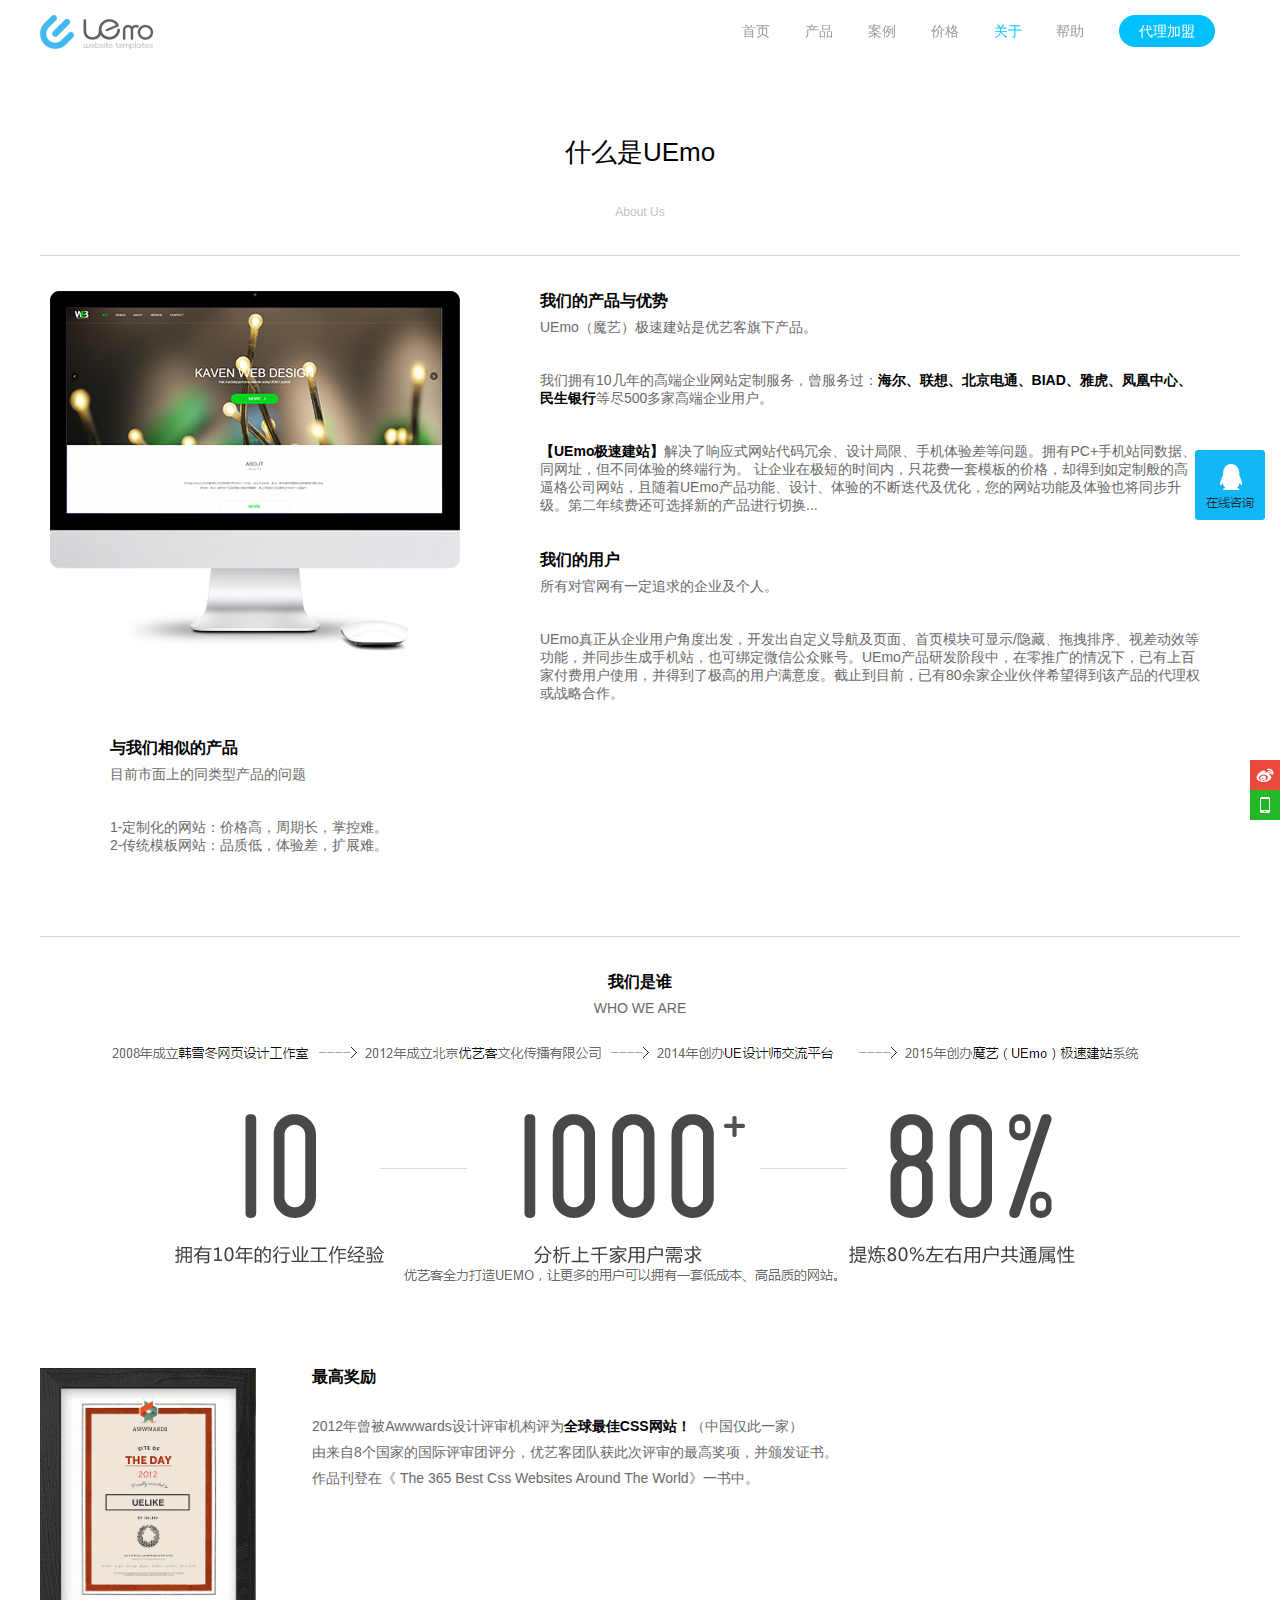
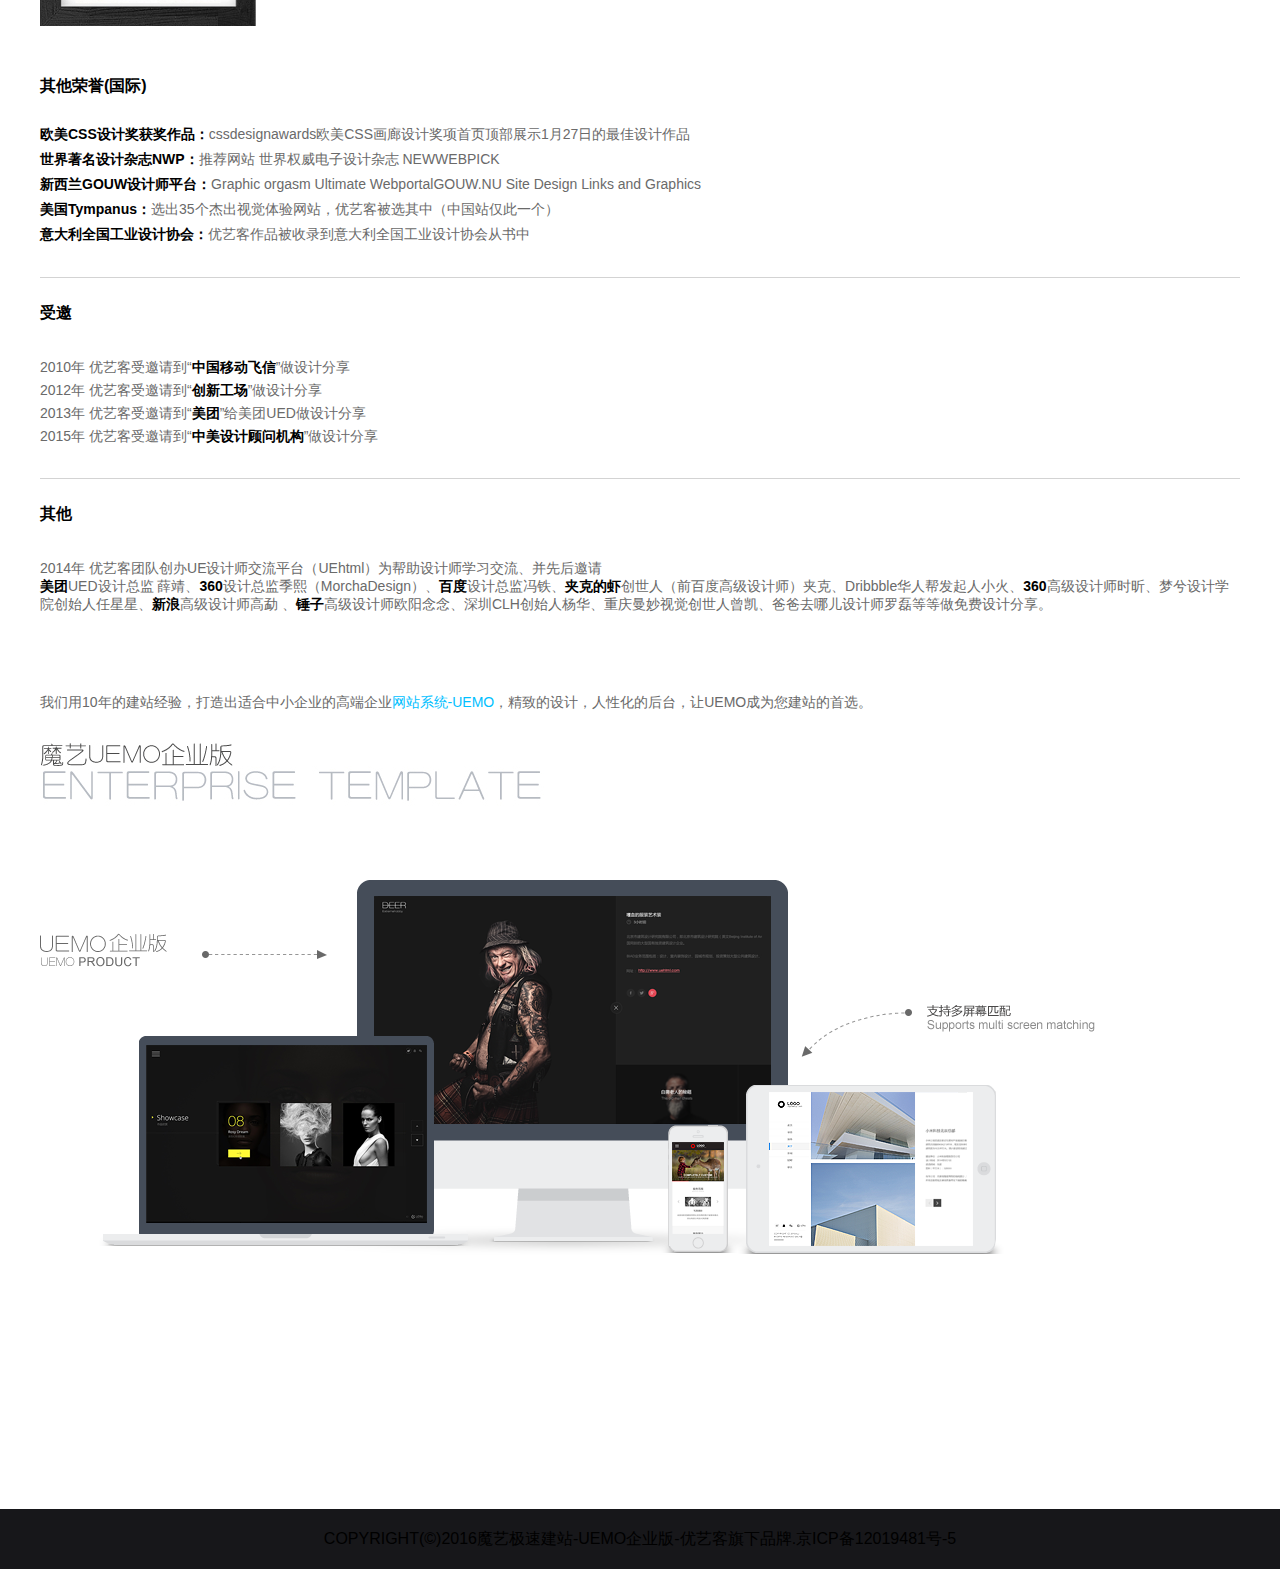
<file: html/about.html>
<!DOCTYPE html>
<html lang="en">
<head>
	<meta charset="UTF-8">
	<title>魔艺—关于</title>
	<link rel="stylesheet" href="../css/about.css">
	<script src="../js/jquery-1.8.3.min.js"></script>
</head>
<body>
	<div class="top">
		<div id="bgc"></div>
		<a href="index.html"><img src="../images/logo.png" alt=""></a>
		<div class="top_right">
			<a href="daili.html" id="join">代理加盟</a>
			<a href="bangzhu.html">帮助</a>
			<div class="about">关于
				<div class="what">
					<a href="about.html" id="uemo">什么是UEmo
						<img src="../images/a_arrow.png" alt="">
					</a>
					<a href="gongneng.html" id="function">功能
						<img src="../images/a_arrow.png" alt="">
					</a>
					<a href="#" id="copyright">版权声明
						<img src="../images/a_arrow.png" alt="">
					</a>
				</div>
			</div>
			<a href="jiage.html">价格</a>
			<a href="dmjr.html">案例</a>
			<a href="pro.html">产品</a>
			<a href="index.html">首页</a>
		</div>
	</div>
	<div class="aboutus">
		<li>什么是UEmo</li>
		<p>About Us</p>
	</div>
	<div class="advantage">
		<img src="../images/about_1.png" alt="">
		<p class="our">我们的产品与优势</p>
		<p class="pro">UEmo（魔艺）极速建站是优艺客旗下产品。</p>
		<p class="company">我们拥有10几年的高端企业网站定制服务，曾服务过：<span>海尔、联想、北京电通、BIAD、雅虎、凤凰中心、民生银行</span>等尽500多家高端企业用户。</p>
		<p class="company"><span>【UEmo极速建站】</span>解决了响应式网站代码冗余、设计局限、手机体验差等问题。拥有PC+手机站同数据、同网址，但不同体验的终端行为。 让企业在极短的时间内，只花费一套模板的价格，却得到如定制般的高逼格公司网站，且随着UEmo产品功能、设计、体验的不断迭代及优化，您的网站功能及体验也将同步升级。第二年续费还可选择新的产品进行切换...</p>
		<p class="our">我们的用户</p>
		<p class="pro">所有对官网有一定追求的企业及个人。</p>
		<p class="company">UEmo真正从企业用户角度出发，开发出自定义导航及页面、首页模块可显示/隐藏、拖拽排序、视差动效等功能，并同步生成手机站，也可绑定微信公众账号。UEmo产品研发阶段中，在零推广的情况下，已有上百家付费用户使用，并得到了极高的用户满意度。截止到目前，已有80余家企业伙伴希望得到该产品的代理权或战略合作。</p>
		<p class="our">与我们相似的产品</p>
		<p class="pro">目前市面上的同类型产品的问题</p>
		<p class="company">1-定制化的网站：价格高，周期长，掌控难。<br>2-传统模板网站：品质低，体验差，扩展难。</p>
	</div>
	<div class="who">
		<p class="we">我们是谁</p>
		<p class="are">WHO WE ARE</p>
		<img src="../images/about_4.jpg" alt="" class="year">
		<img src="../images/about_2.png" alt="" class="best">
		<h3>最高奖励</h3>
		<p class="china">2012年曾被Awwwards设计评审机构评为<span>全球最佳CSS网站！</span>（中国仅此一家）</p>
		<p class="china case">由来自8个国家的国际评审团评分，优艺客团队获此次评审的最高奖项，并颁发证书。</p>
		<p class="china case">作品刊登在《 The 365 Best Css Websites Around The World》一书中。</p>
		<h4>其他荣誉(国际)</h4>
		<p class="china champ">
			<span>欧美CSS设计奖获奖作品：</span>cssdesignawards欧美CSS画廊设计奖项首页顶部展示1月27日的最佳设计作品<br>
			<span>世界著名设计杂志NWP：</span>推荐网站 世界权威电子设计杂志 NEWWEBPICK <br>
			<span>新西兰GOUW设计师平台：</span>Graphic orgasm Ultimate WebportalGOUW.NU  Site Design Links and Graphics<br>
			<span>美国Tympanus：</span>选出35个杰出视觉体验网站，优艺客被选其中（中国站仅此一个）<br>
			<span>意大利全国工业设计协会：</span>优艺客作品被收录到意大利全国工业设计协会从书中<br>
		</p>
	</div>
	<div class="design">
		<h3>受邀</h3>
		<p class="china">2010年 优艺客受邀请到“<span>中国移动飞信</span>”做设计分享</p>
		<p class="china">2012年 优艺客受邀请到“<span>创新工场</span>”做设计分享</p>
		<p class="china">2013年 优艺客受邀请到“<span>美团</span>”给美团UED做设计分享</p>
		<p class="china">2015年 优艺客受邀请到“<span>中美设计顾问机构</span>”做设计分享</p>
	</div>
	<div class="other">
		<h3>其他</h3>
		<p class="start">2014年 优艺客团队创办UE设计师交流平台（UEhtml）为帮助设计师学习交流、并先后邀请 </p>
		<p class="china start"><span>美团</span>UED设计总监 薛靖、<span>360</span>设计总监季熙（MorchaDesign）、<span>百度</span>设计总监冯铁、<span>夹克的虾</span>创世人（前百度高级设计师）夹克、Dribbble华人帮发起人小火、<span>360</span>高级设计师时昕、梦兮设计学院创始人任星星、<span>新浪</span>高级设计师高勐 、<span>锤子</span>高级设计师欧阳念念、深圳CLH创始人杨华、重庆曼妙视觉创世人曾凯、爸爸去哪儿设计师罗磊等等做免费设计分享。</p>
		<p class="last">我们用10年的建站经验，打造出适合中小企业的高端企业<a href="#">网站系统-UEMO</a>，精致的设计，人性化的后台，让UEMO成为您建站的首选。</p>
		<img src="../images/about_5.jpg" alt="" class="txt">
		<img src="../images/about_3.png" alt="" class="big">
	</div>
	<div class="bottom">
		<p>COPYRIGHT(&copy;)2016魔艺极速建站-UEMO企业版-优艺客旗下品牌.京ICP备12019481号-5</p>
	</div>
	<a href="#" class="qq"></a>
	<a href="#" class="weibo"></a>
	<a href="#" class="phone"></a>
	<div id="back"></div>
</body>
<script>
	var bgc=document.getElementById('bgc');
	$(window).scroll(function(){
			var ele= $(document).scrollTop()||$("body").scrollTop();
			if(ele>30){
				bgc.style.height="62px";
				back.style.display="block";
			}else{
				bgc.style.height="0";
				back.style.display="none";
			}
		})
	$("#back").click(function(){	
			var ele= $(document)||$("body");
			var x = 0,y=0;
			var t=setInterval(function(){
			x+=50;
			y = ele.scrollTop()-x;
			if(y<=0){
				clearInterval(t);
				ele.scrollTop(0);
			}else{
		 		ele.scrollTop(y);
			}	
		},30)
	})
</script>
</html>
</file>
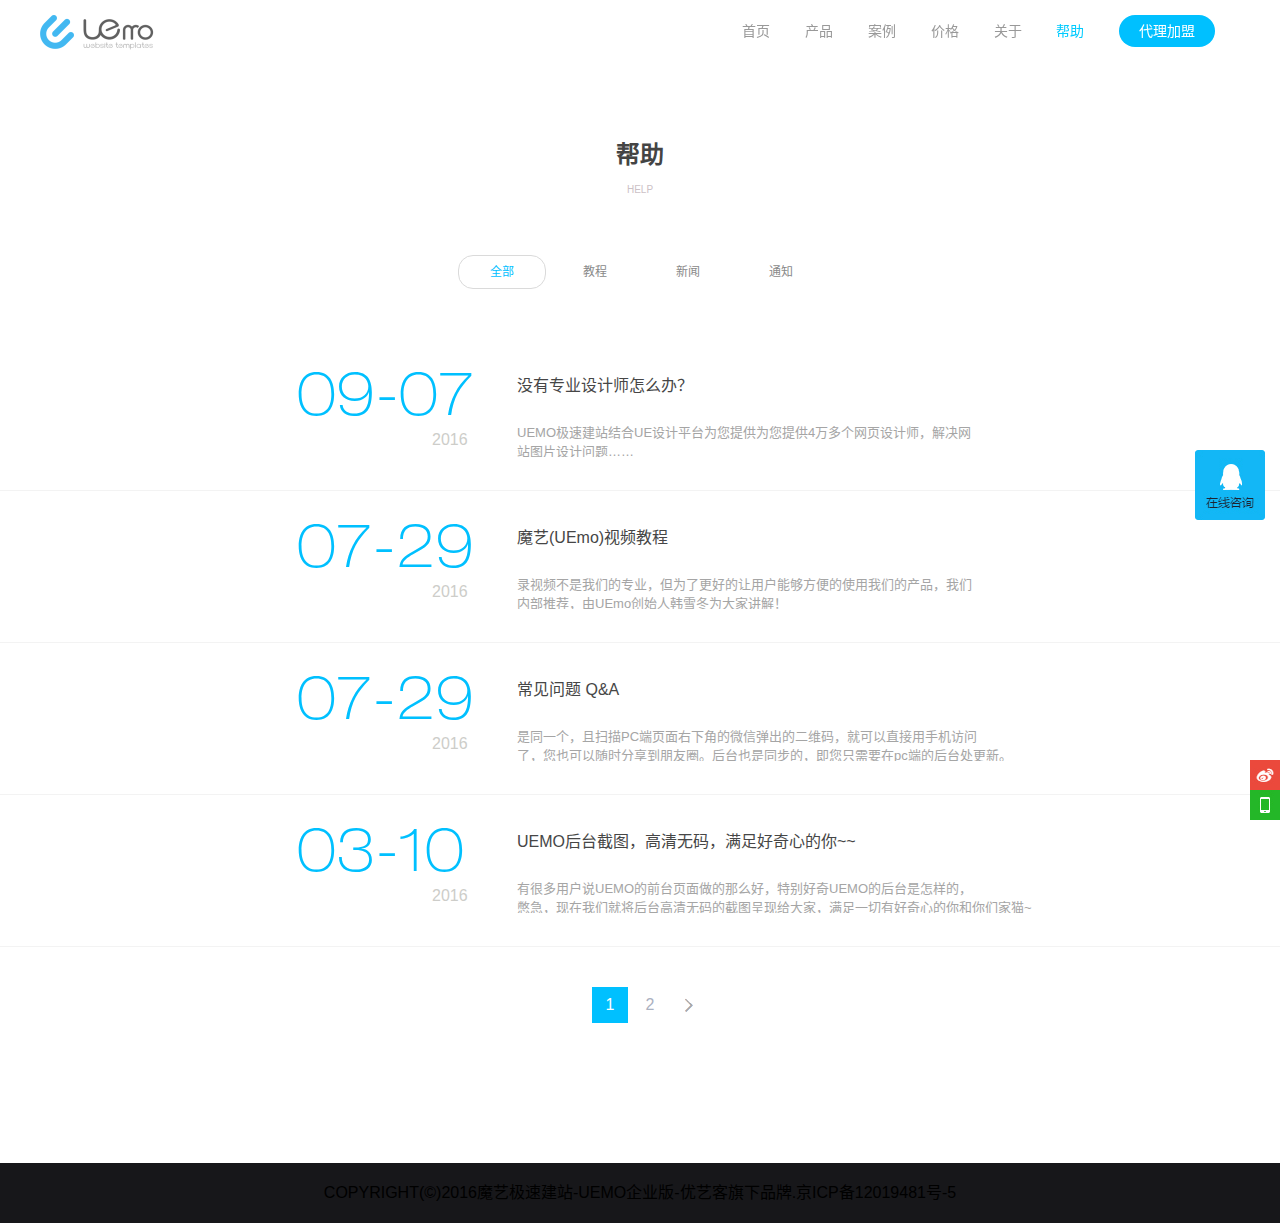
<file: html/bangzhu.html>
<!DOCTYPE html>
<html lang="zh-cn">
<head>
	<meta charset="UTF-8">
	<title>魔艺—帮助</title>
	<link rel="stylesheet" href="../css/bangzhu.css">
	<script src="../js/bangzhu.js"></script>
	<script src="../js/jquery-1.8.3.min.js"></script>
</head>
<body>
	<div class="top">
		<div id="bgc"></div>
		<a href="index.html"><img src="../images/logo.png" alt=""></a>
		<div class="top_right">
			<a href="daili.html" id="join">代理加盟</a>
			<a href="bangzhu.html" id="help">帮助</a>
			<div class="about">关于
				<div class="what">
					<a href="about.html" id="uemo">什么是UEmo
						<img src="../images/a_arrow.png" alt="">
					</a>
					<a href="gongneng.html" id="function">功能
						<img src="../images/a_arrow.png" alt="">
					</a>
					<a href="#" id="copyright">版权声明
						<img src="../images/a_arrow.png" alt="">
					</a>
				</div>
			</div>
			<a href="jiage.html">价格</a>
			<a href="dmjr.html">案例</a>
			<a href="pro.html">产品</a>
			<a href="index.html">首页</a>
		</div>
	</div>
	<div class="help">
		<p class="help1">帮助</p>
	</div>
	<div class="help_font">
		<p class="help_font1">HELP</p>
	</div>
	<div id="head_one">
		<div id="head_two">
			<a class="head_three" style="border:1px solid #dadada;color:#00c0ff;border-radius:15px;">全部</a>
			<a class="head_three">教程</a>
			<a class="head_three">新闻</a>
			<a class="head_three">通知</a>
		</div>
	</div>
	<div id="good">
		<div class="bigbox">
			<div id="box">
				<a href="../html/bangzuerji.html">
					<div class="good_one">
						<div class="good_two">
							<div class="good_three">
								<p class="fontgood">09-07</p>
								<p class="font1good">2016</p>
							</div>
							<div class="good_four">
								<p class="font2good">没有专业设计师怎么办？</p>
								<p class="font3good"> UEMO极速建站结合UE设计平台为您提供为您提供4万多个网页设计师，解决网</p>
								<p class="font4good">站图片设计问题……</p>
							</div>
							<img class="goodimg" src="../images/jiantou.png" alt="">
						</div>
					</div>
				</a>
				<a href="../html/bangzuerji.html">
					<div class="good_one">
						<div class="good_two">
							<div class="good_three">
								<p class="fontgood">07-29</p>
								<p class="font1good">2016</p>
							</div>
							<div class="good_four">
								<p class="font2good">魔艺(UEmo)视频教程</p>
								<p class="font3good"> 录视频不是我们的专业，但为了更好的让用户能够方便的使用我们的产品，我们</p>
								<p class="font4good">内部推荐，由UEmo创始人韩雪冬为大家讲解！</p>
							</div>
							<img class="goodimg" src="../images/jiantou.png" alt="">
						</div>
					</div>
				</a>
				<a href="../html/bangzuerji.html">
					<div class="good_one">
						<div class="good_two">
							<div class="good_three">
								<p class="fontgood">07-29</p>
								<p class="font1good">2016</p>
							</div>
							<div class="good_four">
								<p class="font2good">常见问题  Q&A</p>
								<p class="font3good">是同一个，且扫描PC端页面右下角的微信弹出的二维码，就可以直接用手机访问</p>
								<p class="font4good">了，您也可以随时分享到朋友圈。后台也是同步的，即您只需要在pc端的后台处更新。</p>
							</div>
							<img class="goodimg" src="../images/jiantou.png" alt="">
						</div>
					</div>
				</a>
				<a href="../html/bangzuerji.html">
					<div class="good_one">
						<div class="good_two">
							<div class="good_three">
								<p class="fontgood">03-10</p>
								<p class="font1good">2016</p>
							</div>
							<div class="good_four">
								<p class="font2good">UEMO后台截图，高清无码，满足好奇心的你~~</p>
								<p class="font3good"> 有很多用户说UEMO的前台页面做的那么好，特别好奇UEMO的后台是怎样的，</p>
								<p class="font4good">憋急，现在我们就将后台高清无码的截图呈现给大家，满足一切有好奇心的你和你们家猫~</p>
							</div>
							<img class="goodimg" src="../images/jiantou.png" alt="">
						</div>
					</div>
				</a>
				<a href="../html/bangzuerji.html">
					<div class="good_one">
						<div class="good_two">
							<div class="good_three">
								<p class="fontgood">01-12</p>
								<p class="font1good">2016</p>
							</div>
							<div class="good_four">
								<p class="font2good">域名绑定</p>
								<p class="font3good"> 域名绑定 第一步由您登陆你购买域名的地方进行解析到我们的服务器上，假设你</p>
								<p class="font4good">在阿里云（万网）购买，其他的域名商类似；</p>
							</div>
							<img class="goodimg" src="../images/jiantou.png" alt="">
						</div>
					</div>
				</a>
				<a href="../html/bangzuerji.html">
					<div class="good_one">
						<div class="good_two">
							<div class="good_three">
								<p class="fontgood">12-04</p>
								<p class="font1good">2016</p>
							</div>
							<div class="good_four">
								<p class="font2good">网站打开速度慢解决方法—图片压缩</p>
								<p class="font3good"> 网站打开慢的其中一个原因是图片文件过大，一个网站在打开时需要同时加载很</p>
								<p class="font4good">多图片，如果网站的每张图片都很大，必定影响网站的打开速度。</p>
							</div>
							<img class="goodimg" src="../images/jiantou.png" alt="">
						</div>
					</div>
				</a>
				<a href="../html/bangzuerji.html">
					<div class="good_one">
						<div class="good_two">
							<div class="good_three">
								<p class="fontgood">12-03</p>
								<p class="font1good">2016</p>
							</div>
							<div class="good_four">
								<p class="font2good"> UEMO企业版完美支持PC+手机端，体验更优于响应式</p>
								<p class="font3good"> 每个UEMO产品均完美支持PC桌面端+手机触屏版，让您在手机端浏览网站的体</p>
								<p class="font4good">验更好更棒！！！</p>
							</div>
							<img class="goodimg" src="../images/jiantou.png" alt="">
						</div>
					</div>
				</a>
				<a href="../html/bangzuerji.html">
					<div class="good_one">
						<div class="good_two">
							<div class="good_three">
								<p class="fontgood">11-05</p>
								<p class="font1good">2016</p>
							</div>
							<div class="good_four">
								<p class="font2good">新增功能---联系悬浮框、联系悬浮框、联系悬浮框！</p>
								<p class="font3good"> 魔艺又出新功能啦，那凑是联系悬浮框，可在后台联系板块下勾选添加，点击详</p>
								<p class="font4good">情里有添加步骤，速速查看~~</p>
							</div>
							<img class="goodimg" src="../images/jiantou.png" alt="">
						</div>
					</div>
				</a>
			</div>
			<div id="box1">
				<a href="../html/bangzuerji.html">
					<div class="good_one">
						<div class="good_two">
							<div class="good_three">
								<p class="fontgood">10-09</p>
								<p class="font1good">2015</p>
							</div>
							<div class="good_four">
								<p class="font2good">UEMO二级域名升级通知</p>
								<p class="font3good"> 二级域名因升级维护暂时无法打开，独立域名不受影响，香港服务器配置中。域</p>
								<p class="font4good">名切换线路。给您带来的不便敬请谅解...</p>
							</div>
							<img class="goodimg" src="../images/jiantou.png" alt="">
						</div>
					</div>
				</a>
				<a href="../html/bangzuerji.html">
					<div class="good_one">
						<div class="good_two">
							<div class="good_three">
								<p class="fontgood">10-05</p>
								<p class="font1good">2015</p>
							</div>
							<div class="good_four">
								<p class="font2good">UEMO后台初步完成，已经进入测试阶段。</p>
								<p class="font3good">千呼万唤始出来，千树万树梨花开。等了这么久，勤劳的技术哥哥马不停蹄的敲</p>
								<p class="font4good">着代码，终于UEMO的后台于今日初步完成，已经“duang~ 	duang~”的。</p>
							</div>	
							<img class="goodimg" src=	"../images/jiantou.png" alt="">
						</div>
					</div>
				</a>
				<a href="../html/bangzuerji.html">
					<div class="good_one">
						<div class="good_two">
							<div class="good_three">
								<p class="fontgood">09-30</p>
								<p class="font1good">2015</p>
							</div>
							<div class="good_four">
								<p class="font2good">企业版UEMO的设计部分已完成二十余套！</p>
								<p class="font3good">经过多年的研究与调查，从今年的6月开工设计至今，勤劳的设计精英们已完成</p>
								<p class="font4good">二十余套企业版UEMO。每一套设计我们都细心研究，集体讨论。从美观度到延展性，</p>
							</div>
							<img class="goodimg" src="../images/jiantou.png" alt="">
						</div>
					</div>
				</a>
				<a href="../html/bangzuerji.html">
					<div class="good_one">
						<div class="good_two">
							<div class="good_three">
								<p class="fontgood">09-18</p>
								<p class="font1good">2015</p>
							</div>
							<div class="good_four">
								<p class="font2good">让早期的想法变为现实！</p>
								<p class="font3good">从2012年起我们就有打造UEmo的想法，这几年我们致力于对极速建站的研究与</p>
								<p class="font4good">调查，于是在2014年7月我们最先在UEhtml上推出了针对设计师的MO...</p>
							</div>
							<img class="goodimg" src="../images/jiantou.png" alt="">
						</div>
					</div>
				</a>
			</div>
		</div>
		<div class="bigbox">
			<div id="box2">
				<a href="../html/bangzuerji.html">
					<div class="good_one">
						<div class="good_two">
							<div class="good_three">
								<p class="fontgood">07-29</p>
								<p class="font1good">2016</p>
							</div>
							<div class="good_four">
								<p class="font2good">魔艺(UEmo)视频教程</p>
								<p class="font3good"> 录视频不是我们的专业，但为了更好的让用户能够方便的使用我们的产品，我们</p>
								<p class="font4good">内部推荐，由UEmo创始人韩雪冬为大家讲解！</p>
							</div>
							<img class="goodimg" src="../images/jiantou.png" alt="">
						</div>
					</div>
				</a>
				<a href="../html/bangzuerji.html">
					<div class="good_one">
						<div class="good_two">
							<div class="good_three">
								<p class="fontgood">07-29</p>
								<p class="font1good">2016</p>
							</div>
							<div class="good_four">
								<p class="font2good">常见问题  Q&A</p>
								<p class="font3good">是同一个，且扫描PC端页面右下角的微信弹出的二维码，就可以直接用手机访问</p>
								<p class="font4good">了，您也可以随时分享到朋友圈。后台也是同步的，即您只需要在pc端的后台处更新网站内容，手机端自动更新。</p>
							</div>
							<img class="goodimg" src="../images/jiantou.png" alt="">
						</div>
					</div>
				</a>
				<a href="../html/bangzuerji.html">
					<div class="good_one">
						<div class="good_two">
							<div class="good_three">
								<p class="fontgood">03-10</p>
								<p class="font1good">2016</p>
							</div>
							<div class="good_four">
								<p class="font2good">UEMO后台截图，高清无码，满足好奇心的你~~</p>
								<p class="font3good"> 有很多用户说UEMO的前台页面做的那么好，特别好奇UEMO的后台是怎样的，</p>
								<p class="font4good">憋急，现在我们就将后台高清无码的截图呈现给大家，满足一切有好奇心的你和你们家猫~</p>
							</div>
							<img class="goodimg" src="../images/jiantou.png" alt="">
						</div>
					</div>
				</a>
				<a href="../html/bangzuerji.html">
					<div class="good_one">
						<div class="good_two">
							<div class="good_three">
								<p class="fontgood">01-12</p>
								<p class="font1good">2016</p>
							</div>
							<div class="good_four">
								<p class="font2good">域名绑定</p>
								<p class="font3good"> 域名绑定 第一步由您登陆你购买域名的地方进行解析到我们的服务器上，假设你</p>
								<p class="font4good">在阿里云（万网）购买，其他的域名商类似；</p>
							</div>
							<img class="goodimg" src="../images/jiantou.png" alt="">
						</div>
					</div>
				</a>
				<a href="../html/bangzuerji.html">
					<div class="good_one">
						<div class="good_two">
							<div class="good_three">
								<p class="fontgood">12-04</p>
								<p class="font1good">2016</p>
							</div>
							<div class="good_four">
								<p class="font2good">网站打开速度慢解决方法—图片压缩</p>
								<p class="font3good"> 网站打开慢的其中一个原因是图片文件过大，一个网站在打开时需要同时加载很</p>
								<p class="font4good">多图片，如果网站的每张图片都很大，必定影响网站的打开速度。</p>
							</div>
							<img class="goodimg" src="../images/jiantou.png" alt="">
						</div>
					</div>
				</a>
				<a href="../html/bangzuerji.html">
					<div class="good_one">
						<div class="good_two">
							<div class="good_three">
								<p class="fontgood">11-05</p>
								<p class="font1good">2016</p>
							</div>
							<div class="good_four">
								<p class="font2good">新增功能---联系悬浮框、联系悬浮框、联系悬浮框！</p>
								<p class="font3good"> 魔艺又出新功能啦，那凑是联系悬浮框，可在后台联系板块下勾选添加，点击详</p>
								<p class="font4good">情里有添加步骤，速速查看~~</p>
							</div>
							<img class="goodimg" src="../images/jiantou.png" alt="">
						</div>
					</div>
				</a>
			</div>
		</div>
		<div class="bigbox">
			<div id="box4">
				<a href="../html/bangzuerji.html">
					<div class="good_one">
						<div class="good_two">
							<div class="good_three">
								<p class="fontgood">09-07</p>
								<p class="font1good">2016</p>
							</div>
							<div class="good_four">
								<p class="font2good">没有专业设计师怎么办？</p>
								<p class="font3good"> UEMO极速建站结合UE设计平台为您提供为您提供4万多个网页设计师，解决网</p>
								<p class="font4good">站图片设计问题……</p>
							</div>
							<img class="goodimg" src="../images/jiantou.png" alt="">
						</div>
					</div>
				</a>
				<a href="../html/bangzuerji.html">
					<div class="good_one">
						<div class="good_two">
							<div class="good_three">
								<p class="fontgood">01-12</p>
								<p class="font1good">2016</p>
							</div>
							<div class="good_four">
								<p class="font2good">域名绑定</p>
								<p class="font3good"> 域名绑定 第一步由您登陆你购买域名的地方进行解析到我们的服务器上，假设你</p>
								<p class="font4good">在阿里云（万网）购买，其他的域名商类似；</p>
							</div>
							<img class="goodimg" src="../images/jiantou.png" alt="">
						</div>
					</div>
				</a>
				<a href="../html/bangzuerji.html">
					<div class="good_one">
						<div class="good_two">
							<div class="good_three">
								<p class="fontgood">12-03</p>
								<p class="font1good">2016</p>
							</div>
							<div class="good_four">
								<p class="font2good"> UEMO企业版完美支持PC+手机端，体验更优于响应式</p>
								<p class="font3good"> 每个UEMO产品均完美支持PC桌面端+手机触屏版，让您在手机端浏览网站的体</p>
								<p class="font4good">验更好更棒！！！</p>
							</div>
							<img class="goodimg" src="../images/jiantou.png" alt="">
						</div>
					</div>
				</a>
				<a href="../html/bangzuerji.html">
					<div class="good_one">
						<div class="good_two">
							<div class="good_three">
								<p class="fontgood">10-05</p>
								<p class="font1good">2015</p>
							</div>
							<div class="good_four">
								<p class="font2good">UEMO后台初步完成，已经进入测试阶段。</p>
								<p class="font3good">千呼万唤始出来，千树万树梨花开。等了这么久，勤劳的技术哥哥马不停蹄的敲</p>
								<p class="font4good">着代码，终于UEMO的后台于今日初步完成，已经“duang~ 	duang~”的进入了</p>
							</div>	
							<img class="goodimg" src=	"../images/jiantou.png" alt="">
						</div>
					</div>
				</a>
				<a href="../html/bangzuerji.html">
					<div class="good_one">
						<div class="good_two">
							<div class="good_three">
								<p class="fontgood">09-30</p>
								<p class="font1good">2015</p>
							</div>
							<div class="good_four">
								<p class="font2good">企业版UEMO的设计部分已完成二十余套！</p>
								<p class="font3good">经过多年的研究与调查，从今年的6月开工设计至今，勤劳的设计精英们已完成</p>
								<p class="font4good">二十余套企业版UEMO。每一套设计我们都细心研究，集体讨论。从美观度到延展</p>
							</div>
							<img class="goodimg" src="../images/jiantou.png" alt="">
						</div>
					</div>
				</a>
				<a href="../html/bangzuerji.html">
					<div class="good_one">
						<div class="good_two">
							<div class="good_three">
								<p class="fontgood">09-18</p>
								<p class="font1good">2015</p>
							</div>
							<div class="good_four">
								<p class="font2good">让早期的想法变为现实！</p>
								<p class="font3good">从2012年起我们就有打造UEmo的想法，这几年我们致力于对极速建站的研究与</p>
								<p class="font4good">调查，于是在2014年7月我们最先在UEhtml上推出了针对设计师的MO...</p>
							</div>
							<img class="goodimg" src="../images/jiantou.png" alt="">
						</div>
					</div>
				</a>
			</div>
		</div>
		<div class="bigbox">
			<div id="box6">
				<a href="../html/bangzuerji.html">
					<div class="good_one">
						<div class="good_two">
							<div class="good_three">
								<p class="fontgood">10-09</p>
								<p class="font1good">2015</p>
							</div>
							<div class="good_four">
								<p class="font2good">UEMO二级域名升级通知</p>
								<p class="font3good"> 二级域名因升级维护暂时无法打开，独立域名不受影响，香港服务器配置中。域</p>
								<p class="font4good">名切换线路。给您带来的不便敬请谅解...</p>
							</div>
							<img class="goodimg" src="../images/jiantou.png" alt="">
						</div>
					</div>
				</a>
			</div>
		</div>
	</div>
	<div class="food">
		<div class="food1">
			<button id="butt"></button>	
			<p id="yem">1</p>
			<p id="yem1">2</p>
			<button id="but"></button>	
		</div>
	</div>
	<div class="bottom">
		<p>COPYRIGHT(&copy;)2016魔艺极速建站-UEMO企业版-优艺客旗下品牌.京ICP备12019481号-5</p>
	</div>
	<a href="#" class="qq"></a>
	<a href="#" class="weibo"></a>
	<a href="#" class="phone"></a>
	<div id="back"></div>
</body>
<script>
	var bgc=document.getElementById('bgc');
	$(window).scroll(function(){
			var ele= $(document).scrollTop()||$("body").scrollTop();
			if(ele>30){
				bgc.style.height="62px";
				back.style.display="block";
			}else{
				bgc.style.height="0";
				back.style.display="none";
			}
		})
	$("#back").click(function(){	
			var ele= $(document)||$("body");
			var x = 0,y=0;
			var t=setInterval(function(){
			x+=50;
			y = ele.scrollTop()-x;
			if(y<=0){
				clearInterval(t);
				ele.scrollTop(0);
			}else{
		 		ele.scrollTop(y);
			}	
		},30)
	})
</script>
</html>
</file>
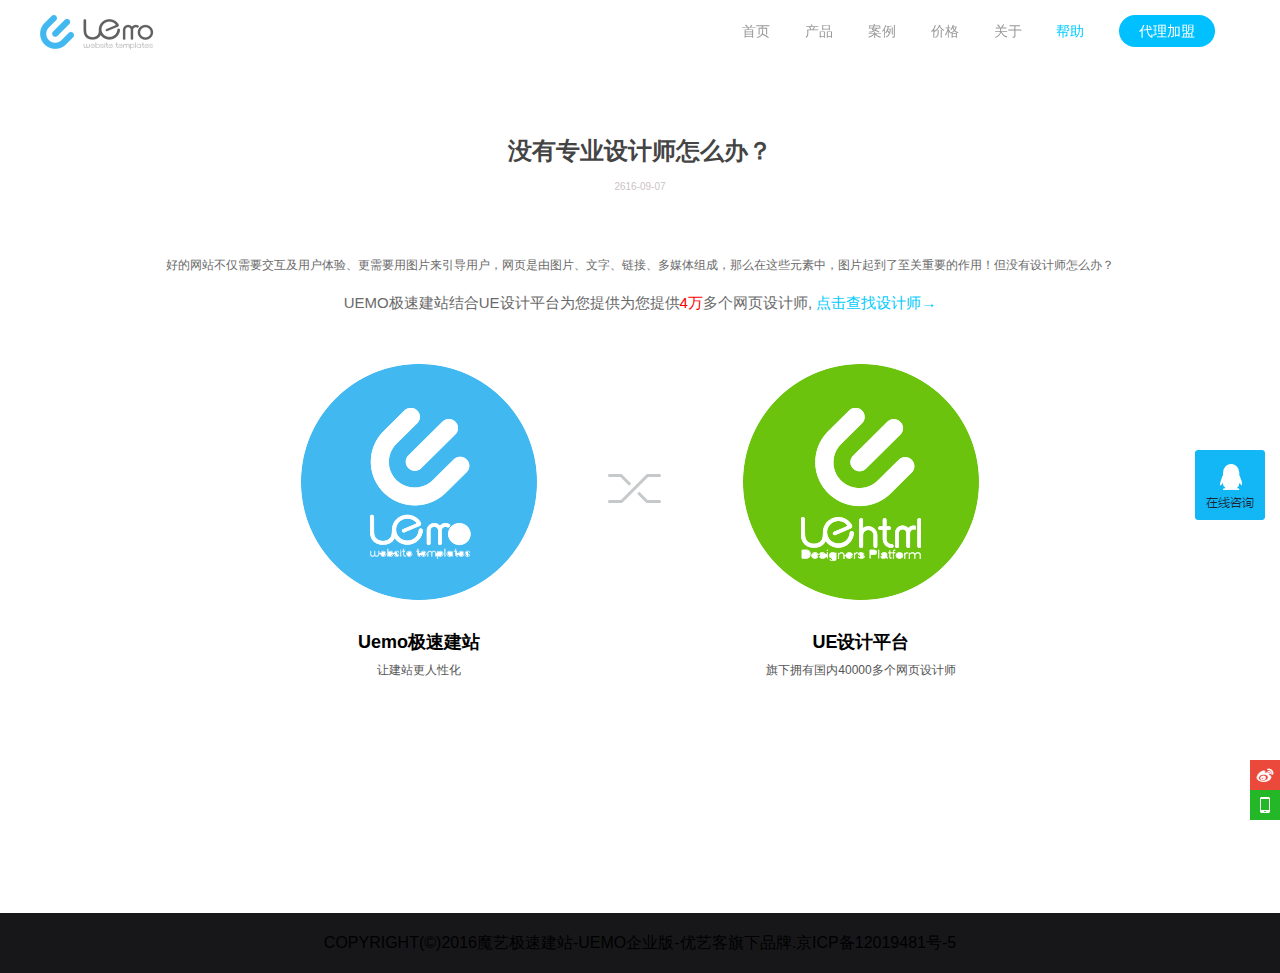
<file: html/bangzuerji.html>
<!DOCTYPE html>
<html lang="en">
<head>
	<meta charset="UTF-8">
	<title>魔艺—没有设计师怎么办？</title>
	<link rel="stylesheet" href="../css/bangzuerji.css">
	<script src="../js/jquery-1.8.3.min.js"></script>
</head>
<body>
	<div class="top">
		<div id="bgc"></div>
		<a href="index.html"><img src="../images/logo.png" alt=""></a>
		<div class="top_right">
			<a href="daili.html" id="join">代理加盟</a>
			<a href="bangzhu.html" id="help">帮助</a>
			<div class="about">关于
				<div class="what">
					<a href="about.html" id="uemo">什么是UEmo
						<img src="../images/a_arrow.png" alt="">
					</a>
					<a href="gongneng.html" id="function">功能
						<img src="../images/a_arrow.png" alt="">
					</a>
					<a href="#" id="copyright">版权声明
						<img src="../images/a_arrow.png" alt="">
					</a>
				</div>
			</div>
			<a href="jiage.html">价格</a>
			<a href="dmjr.html">案例</a>
			<a href="pro.html">产品</a>
			<a href="index.html">首页</a>
		</div>
	</div>
	<div class="help">
		<p class="help1">没有专业设计师怎么办？</p>
	</div>
	<div class="help_font">
		<p class="help_font1">2616-09-07</p>
	</div>
	<div class="help_font2">
		<p class="help_font3">好的网站不仅需要交互及用户体验、更需要用图片来引导用户，网页是由图片、文字、链接、多媒体组成，那么在这些元素中，图片起到了至关重要的作用！但没有设计师怎么办？</p>
	</div>
	<div class="help_font4">
		<p class="help_font5">UEMO极速建站结合UE设计平台为您提供为您提供<span class="help_font6">4万</span>多个网页设计师, <a class="help_font7" href="#">点击查找设计师→</a></p>
	</div>
	<div class="over">
		<div class="overbig">
			<div class="overleft">
				<img class="overimg2" src="../images/uemb.png" alt="">
				<p class="overfont1">Uemo极速建站</p>
				<p class="overfont2">让建站更人性化</p>
			</div>
			<img class="overimg" src="../images/jiaocha.png" alt="">
			<div class="overright">
				<img class="overimg2" src="../images/uemb2.png" alt="">
				<p class="overfont3">UE设计平台</p>
				<p class="overfont4">旗下拥有国内40000多个网页设计师</p>
			</div>
		</div>
	</div>
	<div class="food"></div>
	<div class="bottom">
		<p>COPYRIGHT(&copy;)2016魔艺极速建站-UEMO企业版-优艺客旗下品牌.京ICP备12019481号-5</p>
	</div>
	<a href="#" class="qq"></a>
	<a href="#" class="weibo"></a>
	<a href="#" class="phone"></a>
	<div id="back"></div>
</body>
<script>
	var bgc=document.getElementById('bgc');
	$(window).scroll(function(){
			var ele= $(document).scrollTop()||$("body").scrollTop();
			if(ele>30){
				bgc.style.height="62px";
				back.style.display="block";
			}else{
				bgc.style.height="0";
				back.style.display="none";
			}
		})
	$("#back").click(function(){	
			var ele= $(document)||$("body");
			var x = 0,y=0;
			var t=setInterval(function(){
			x+=50;
			y = ele.scrollTop()-x;
			if(y<=0){
				clearInterval(t);
				ele.scrollTop(0);
			}else{
		 		ele.scrollTop(y);
			}	
		},30)
	})
</script>
</html>
</file>
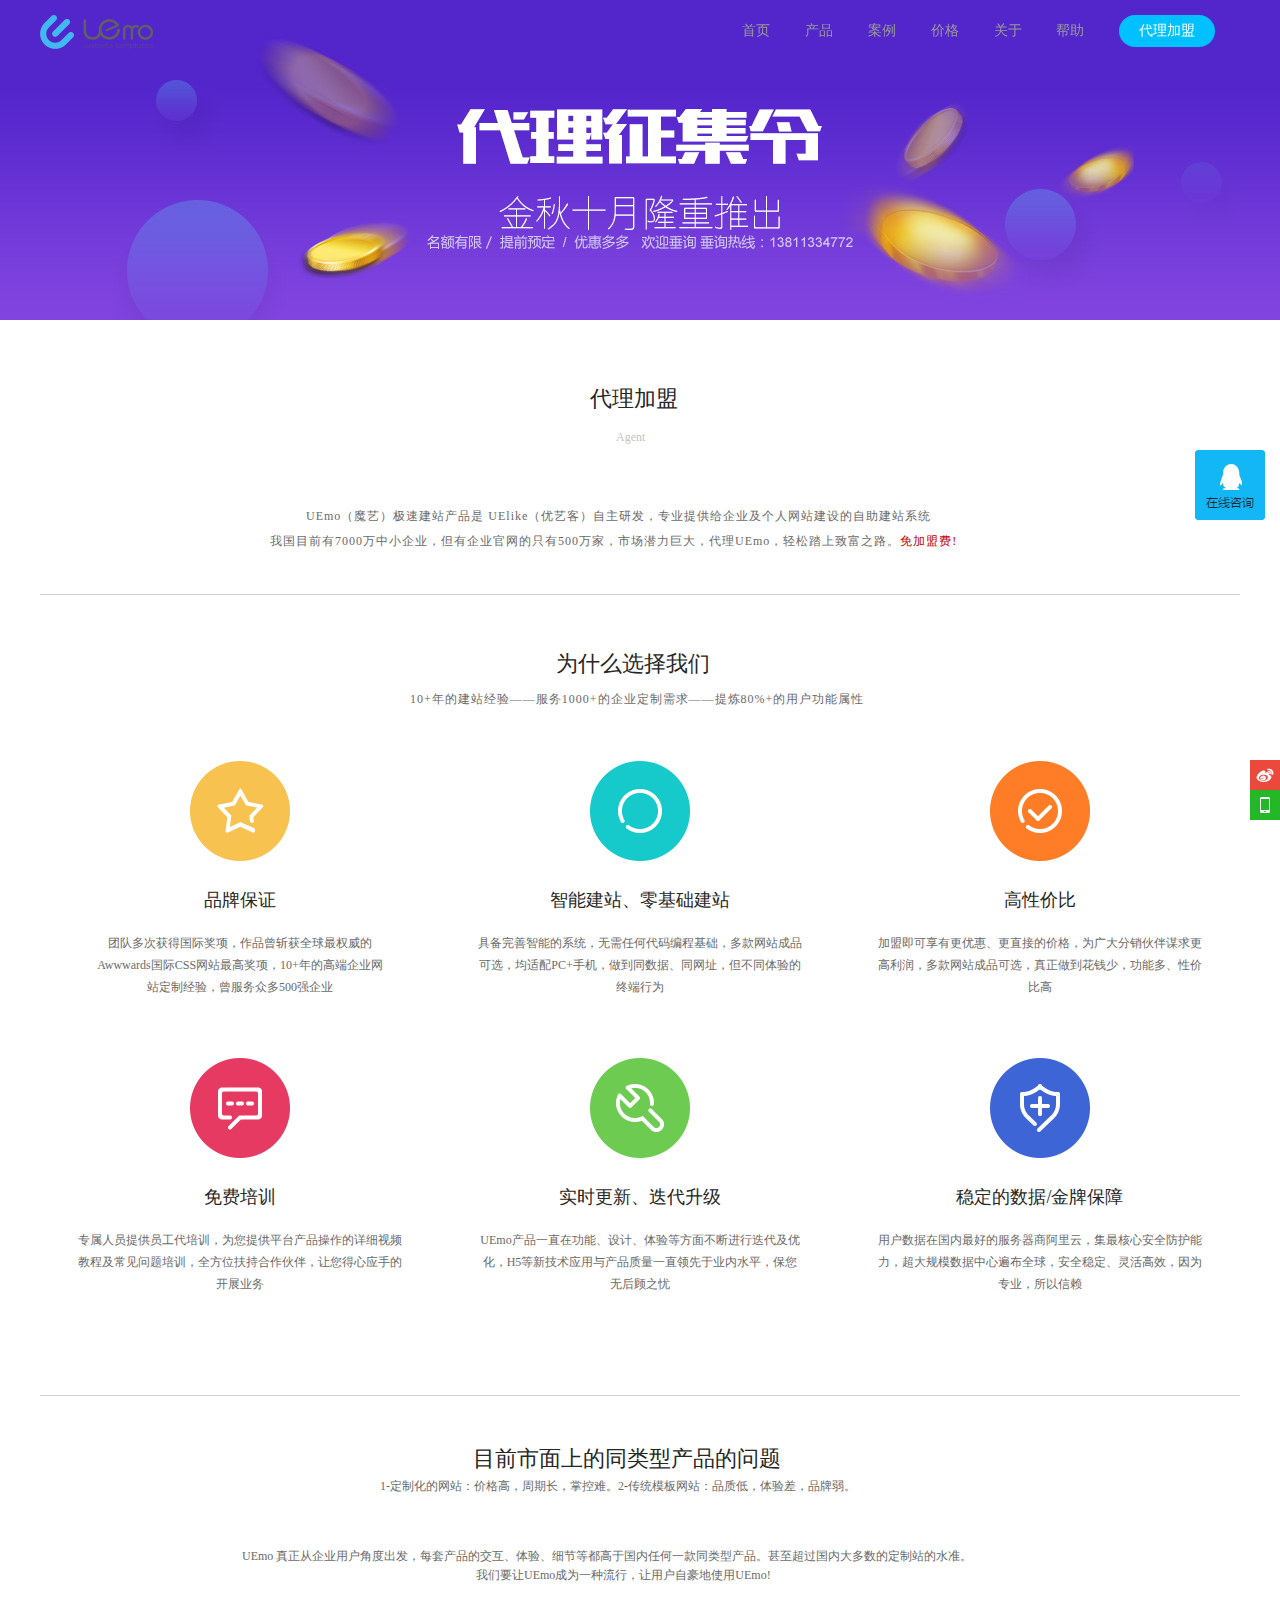
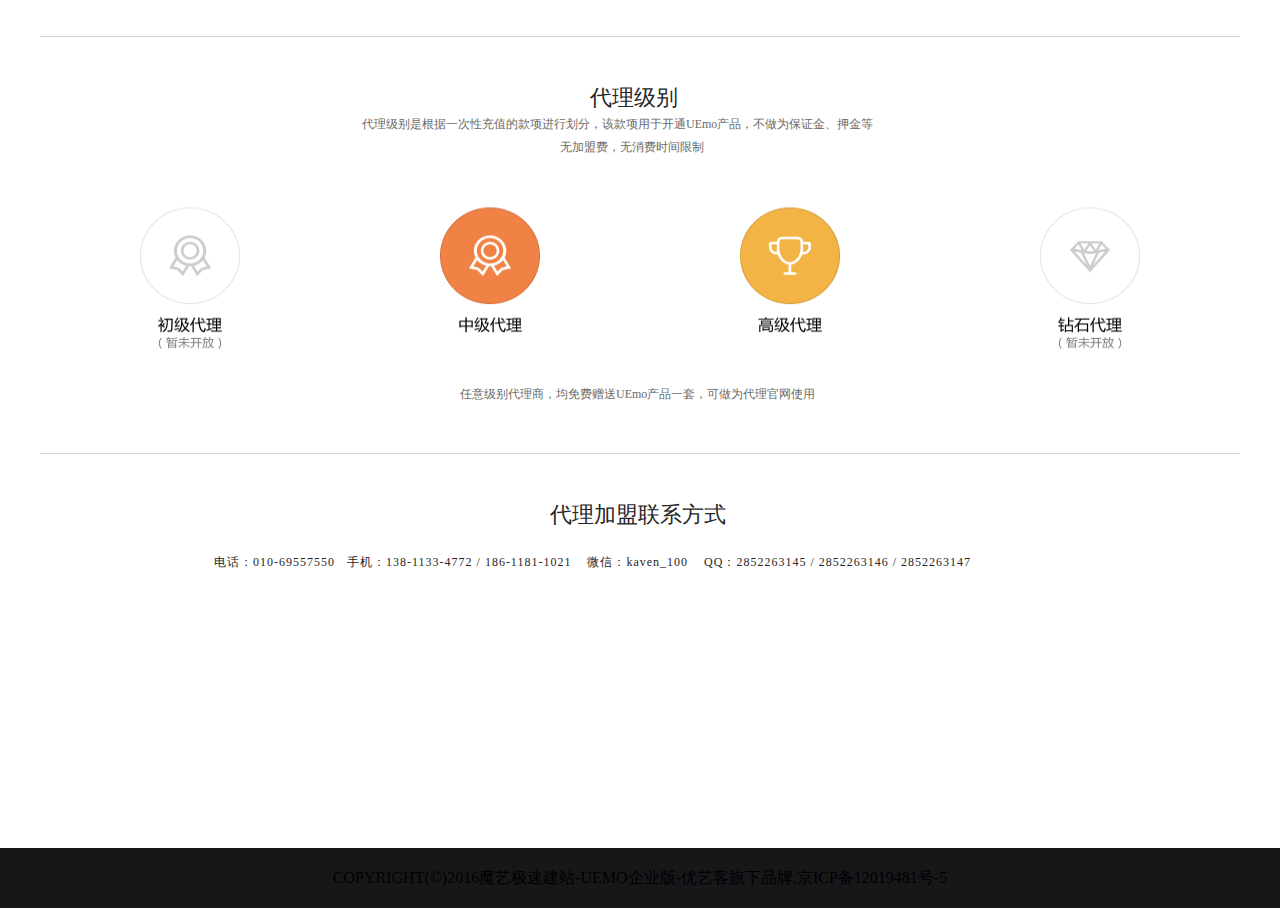
<file: html/daili.html>
<!DOCTYPE html>
<html lang="en">
<head>
	<meta charset="UTF-8">
	<title>魔艺—代理加盟</title>
	<link rel="stylesheet" href="../css/daili.css">
	<script src="../js/jquery-1.8.3.min.js"></script>
</head>
<body>
ahsdahsdhasdgasdhash
hasdgahsdghsa
	<div class="top">
		<div id="bgc"></div>
		<a href="index.html"><img src="../images/logo.png" alt=""></a>
		<div class="top_right">
			<a href="daili.html" id="join">代理加盟</a>
			<a href="bangzhu.html">帮助</a>
			<div class="about">关于
				<div class="what">
					<a href="about.html" id="uemo">什么是UEmo
						<img src="../images/a_arrow.png" alt="">
					</a>
					<a href="gongneng.html" id="function">功能
						<img src="../images/a_arrow.png" alt="">
					</a>
					<a href="#" id="copyright">版权声明
						<img src="../images/a_arrow.png" alt="">
					</a>
				</div>
			</div>
			<a href="jiage.html">价格</a>
			<a href="dmjr.html">案例</a>
			<a href="pro.html">产品</a>
			<a href="index.html">首页</a>
		</div>
	</div>
	<div class="top1">
		<div class="topbanner">
			<img src="../images/1.jpg" alt="" class="banner">
		</div>
	</div>
	<div class="top2">
		<div class="daili">
			<p class="dltxt">代理加盟</p>
			<p class="dltxten">Agent</p>
			<p class="duan">UEmo（魔艺）极速建站产品是 UElike（优艺客）自主研发，专业提供给企业及个人网站建设的自助建站系统</p>
			<p class="chang">我国目前有7000万中小企业，但有企业官网的只有500万家，市场潜力巨大，代理UEmo，轻松踏上致富之路。<span style="color:#c00000">免加盟费!</span></p>
		</div>
	</div>
	<div class="top3">
		<div class="why">
			<p class="whychose">为什么选择我们</p>
			<p class="ten">10+年的建站经验——服务1000+的企业定制需求——提炼80%+的用户功能属性</p>
			<div class="uu">
				<div class="uu1">
					<img src="../images/1.png" alt="" class="uu1pic">
					<p class="ppbz">品牌保证</p>
					<p class="wubai">团队多次获得国际奖项，作品曾斩获全球最权威的<br>Awwwards国际CSS网站最高奖项，10+年的高端企业网<br>站定制经验，曾服务众多500强企业</p>
				</div>
				<div class="uu1">
					<img src="../images/2.png" alt="" class="uu1pic">
					<p class="ppbz">智能建站、零基础建站</p>
					<p class="wubai">具备完善智能的系统，无需任何代码编程基础，多款网站成品可选，均适配PC+手机，做到同数据、同网址，但不同体验的终端行为</p>
				</div>
				<div class="uu1">
					<img src="../images/3.png" alt="" class="uu1pic">
					<p class="ppbz">高性价比</p>
					<p class="wubai">加盟即可享有更优惠、更直接的价格，为广大分销伙伴谋求更高利润，多款网站成品可选，真正做到花钱少，功能多、性价比高</p>
				</div>
				<div class="uu1">
					<img src="../images/4.png" alt="" class="uu1pic">
					<p class="ppbz">免费培训</p>
					<p class="wubai">专属人员提供员工代培训，为您提供平台产品操作的详细视频教程及常见问题培训，全方位扶持合作伙伴，让您得心应手的开展业务</p>
				</div>
				<div class="uu1">
					<img src="../images/5.png" alt="" class="uu1pic">
					<p class="ppbz"> 实时更新、迭代升级</p>
					<p class="wubai">UEmo产品一直在功能、设计、体验等方面不断进行迭代及优化，H5等新技术应用与产品质量一直领先于业内水平，保您无后顾之忧</p>
				</div>
				<div class="uu1">
					<img src="../images/6.png" alt="" class="uu1pic">
					<p class="ppbz">稳定的数据/金牌保障</p>
					<p class="wubai">用户数据在国内最好的服务器商阿里云，集最核心安全防护能力，超大规模数据中心遍布全球，安全稳定、灵活高效，因为专业，所以信赖</p>
				</div>
			</div>
		</div>
	</div>
	<div class="top4">
		<div class="mqwt">
			<p class="mqtxt">目前市面上的同类型产品的问题</p>
			<p class="mqtxt2">1-定制化的网站：价格高，周期长，掌控难。2-传统模板网站：品质低，体验差，品牌弱。</p>
			<p class="mqtxt3">UEmo 真正从企业用户角度出发，每套产品的交互、体验、细节等都高于国内任何一款同类型产品。甚至超过国内大多数的定制站的水准。</p>
			<p class="mqtxt4">我们要让UEmo成为一种流行，让用户自豪地使用UEmo!</p>
		</div>
	</div>
	<div class="top5">
		<div class="dljb">
			<p class="dltxt">代理级别</p>
			<p class="dltxt2">代理级别是根据一次性充值的款项进行划分，该款项用于开通UEmo产品，不做为保证金、押金等</p>
			<p class="dltxt3">无加盟费，无消费时间限制</p>
			<div class="dld">
				<div class="dld1">
					<img src="../images/7.png" alt="" class="dldpic">
				</div>
				<div class="dld1">
					<img src="../images/8.png" alt="" class="dldpic">
				</div>
				<div class="dld1">
					<img src="../images/9.png" alt="" class="dldpic">
				</div>
				<div class="dld1">
					<img src="../images/10.png" alt="" class="dldpic">
				</div>
			</div>
			<p class="dltxt4">任意级别代理商，均免费赠送UEmo产品一套，可做为代理官网使用</p>
		</div>
	</div>
	<div class="bot">
		<div class="bottom1">
			<p class="bottxt">代理加盟联系方式</p>
			<p class="bottxt2">电话：010-69557550 &nbsp;&nbsp;手机：138-1133-4772 / 186-1181-1021  &nbsp;&nbsp;  微信：kaven_100  &nbsp;&nbsp;   QQ：2852263145 / 2852263146 / 2852263147
</p>
		</div>
	</div>
	<div class="bottom">
		<p>COPYRIGHT(&copy;)2016魔艺极速建站-UEMO企业版-优艺客旗下品牌.京ICP备12019481号-5</p>
	</div>
	<a href="#" class="qq"></a>
	<a href="#" class="weibo"></a>
	<a href="#" class="phone"></a>
	<div id="back"></div>
</body>
<script>
	var bgc=document.getElementById('bgc');
	$(window).scroll(function(){
			var ele= $(document).scrollTop()||$("body").scrollTop();
			if(ele>30){
				bgc.style.height="62px";
				back.style.display="block";
			}else{
				bgc.style.height="0";
				back.style.display="none";
			}
		})
	$("#back").click(function(){	
			var ele= $(document)||$("body");
			var x = 0,y=0;
			var t=setInterval(function(){
			x+=50;
			y = ele.scrollTop()-x;
			if(y<=0){
				clearInterval(t);
				ele.scrollTop(0);
			}else{
		 		ele.scrollTop(y);
			}	
		},30)
	})
</script>
</html>
</file>
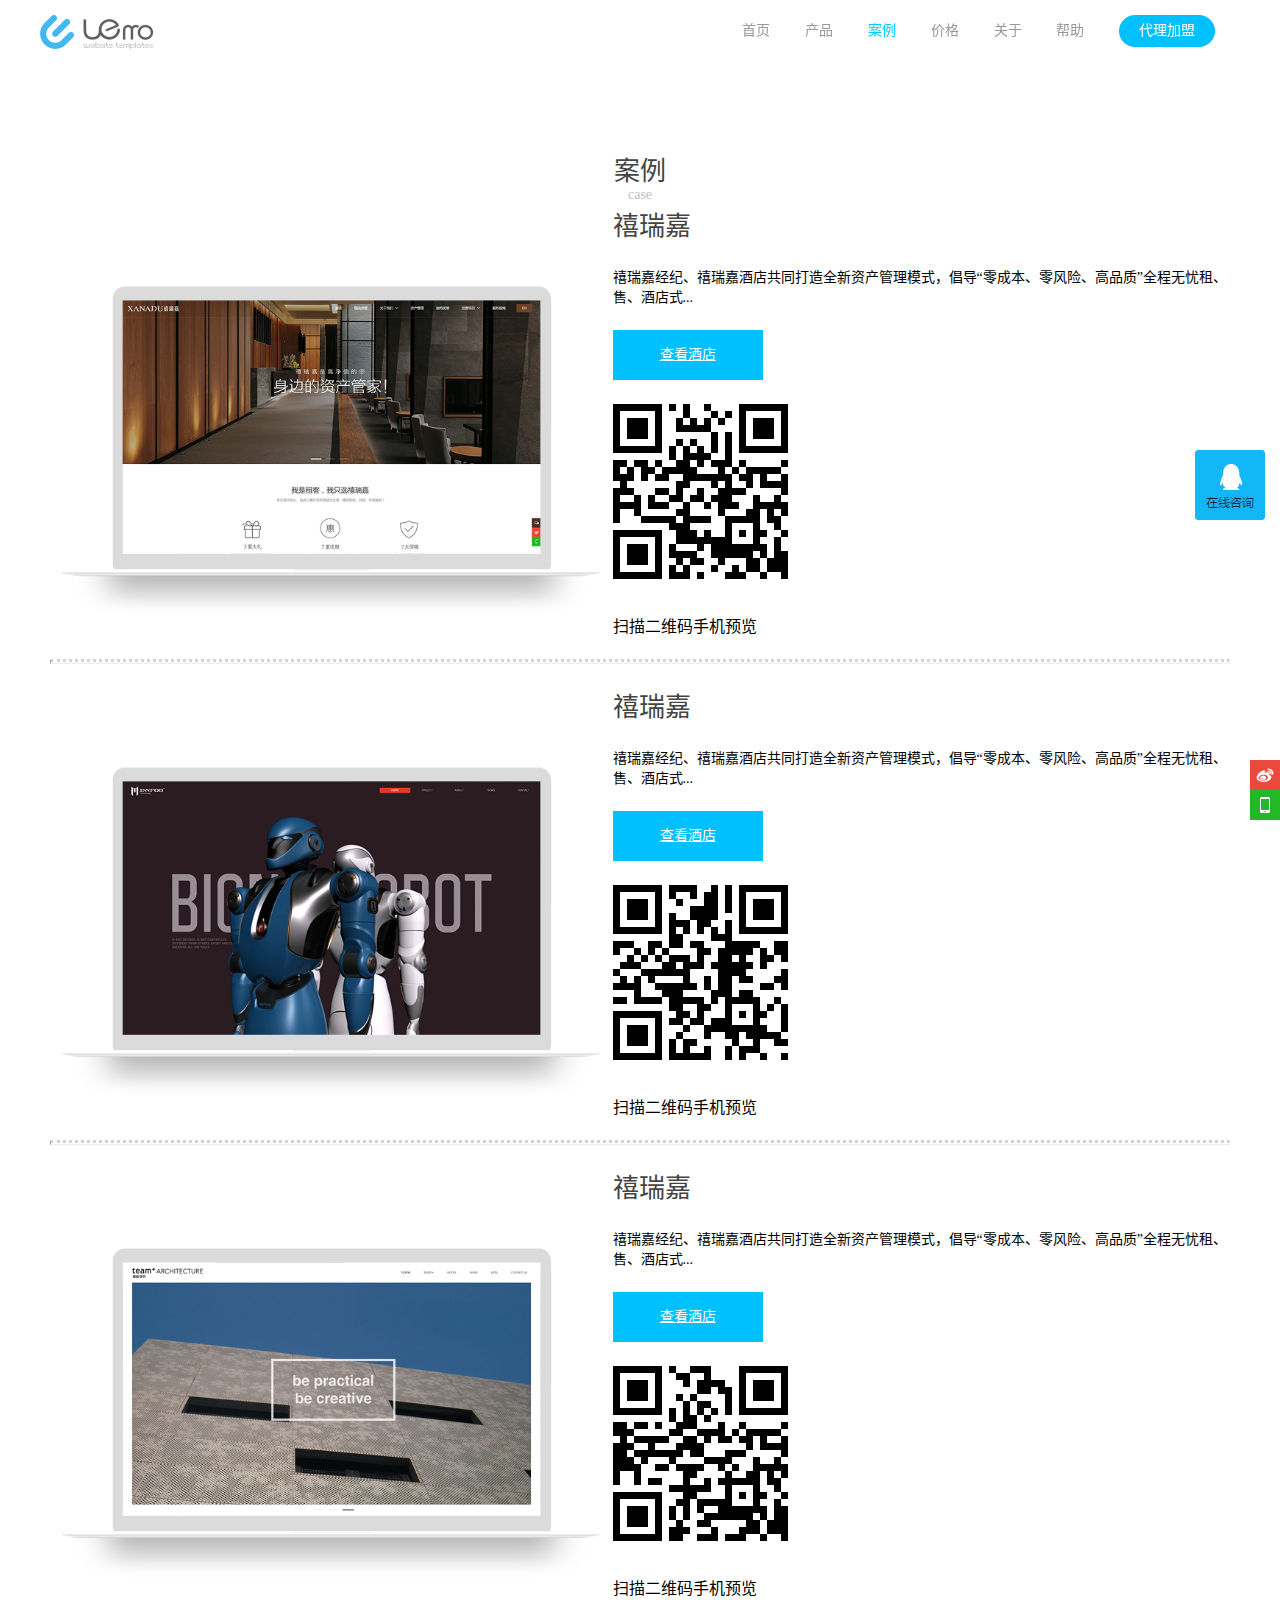
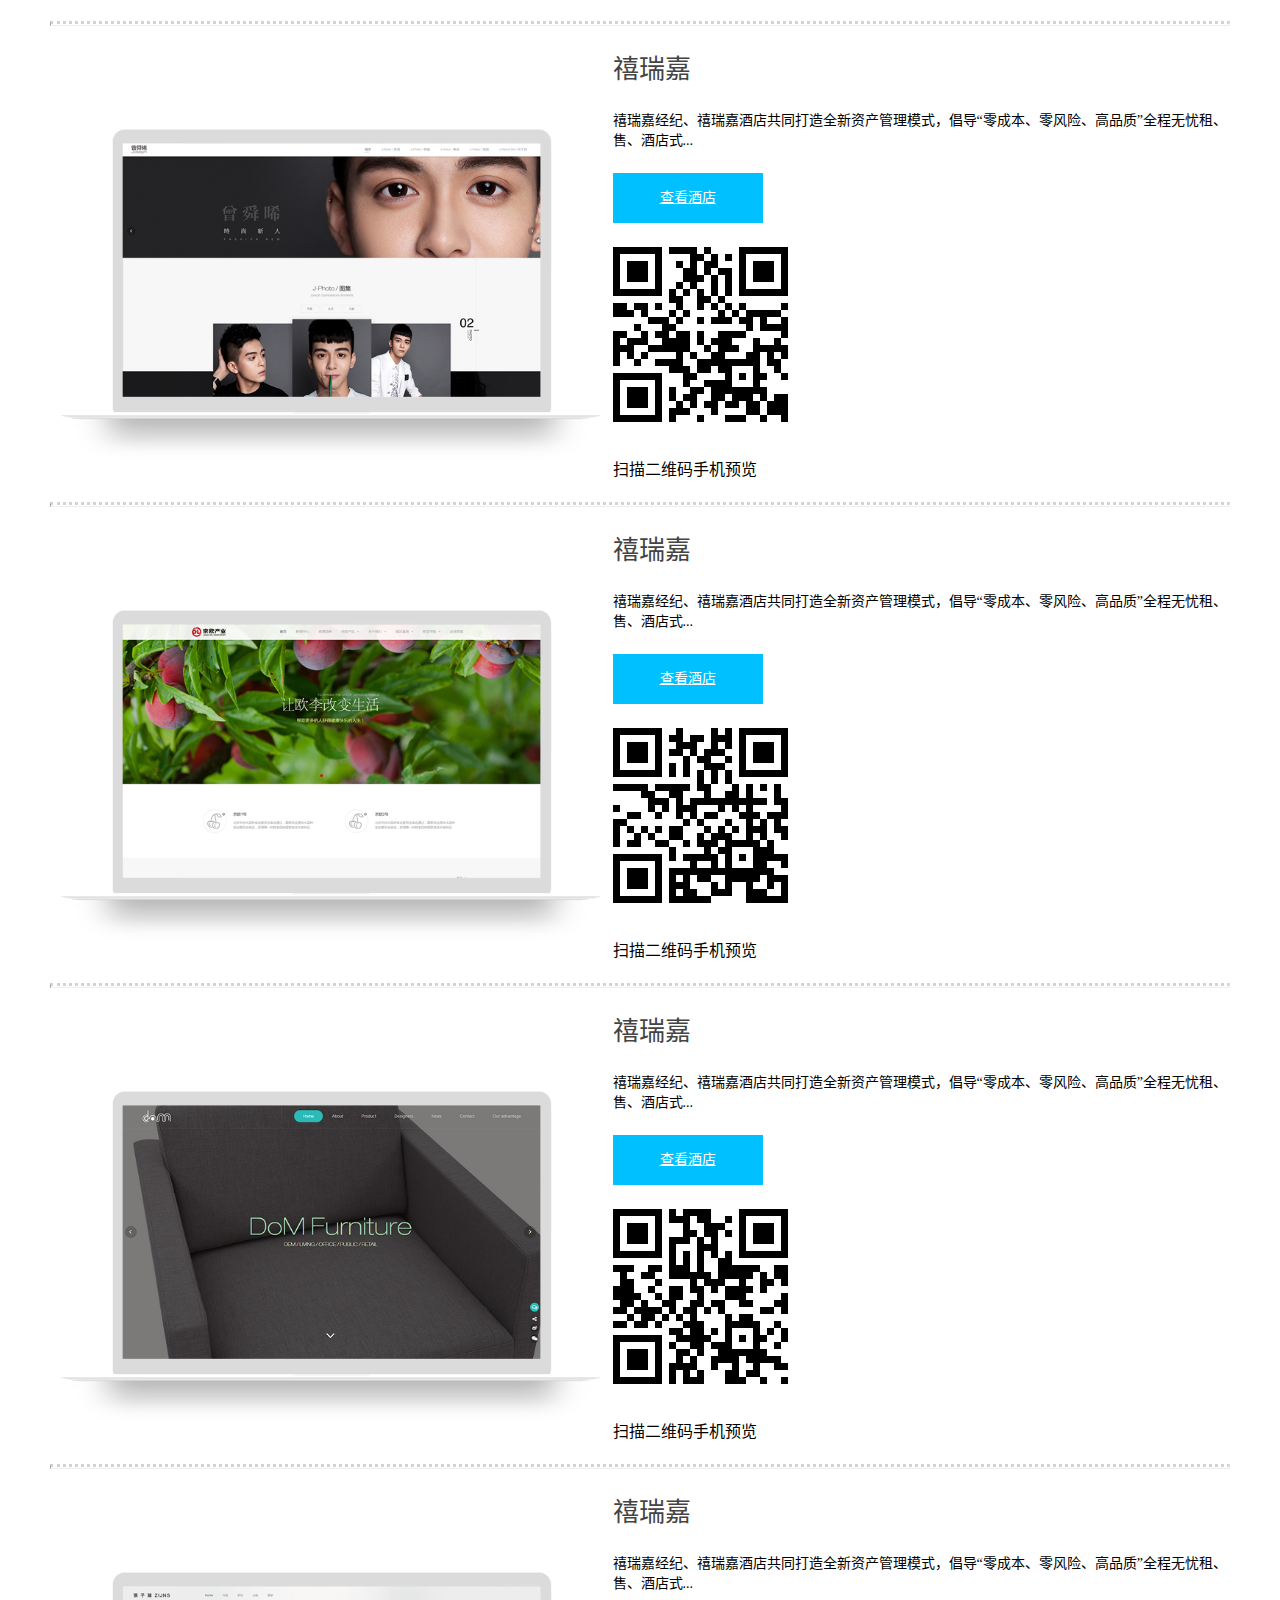
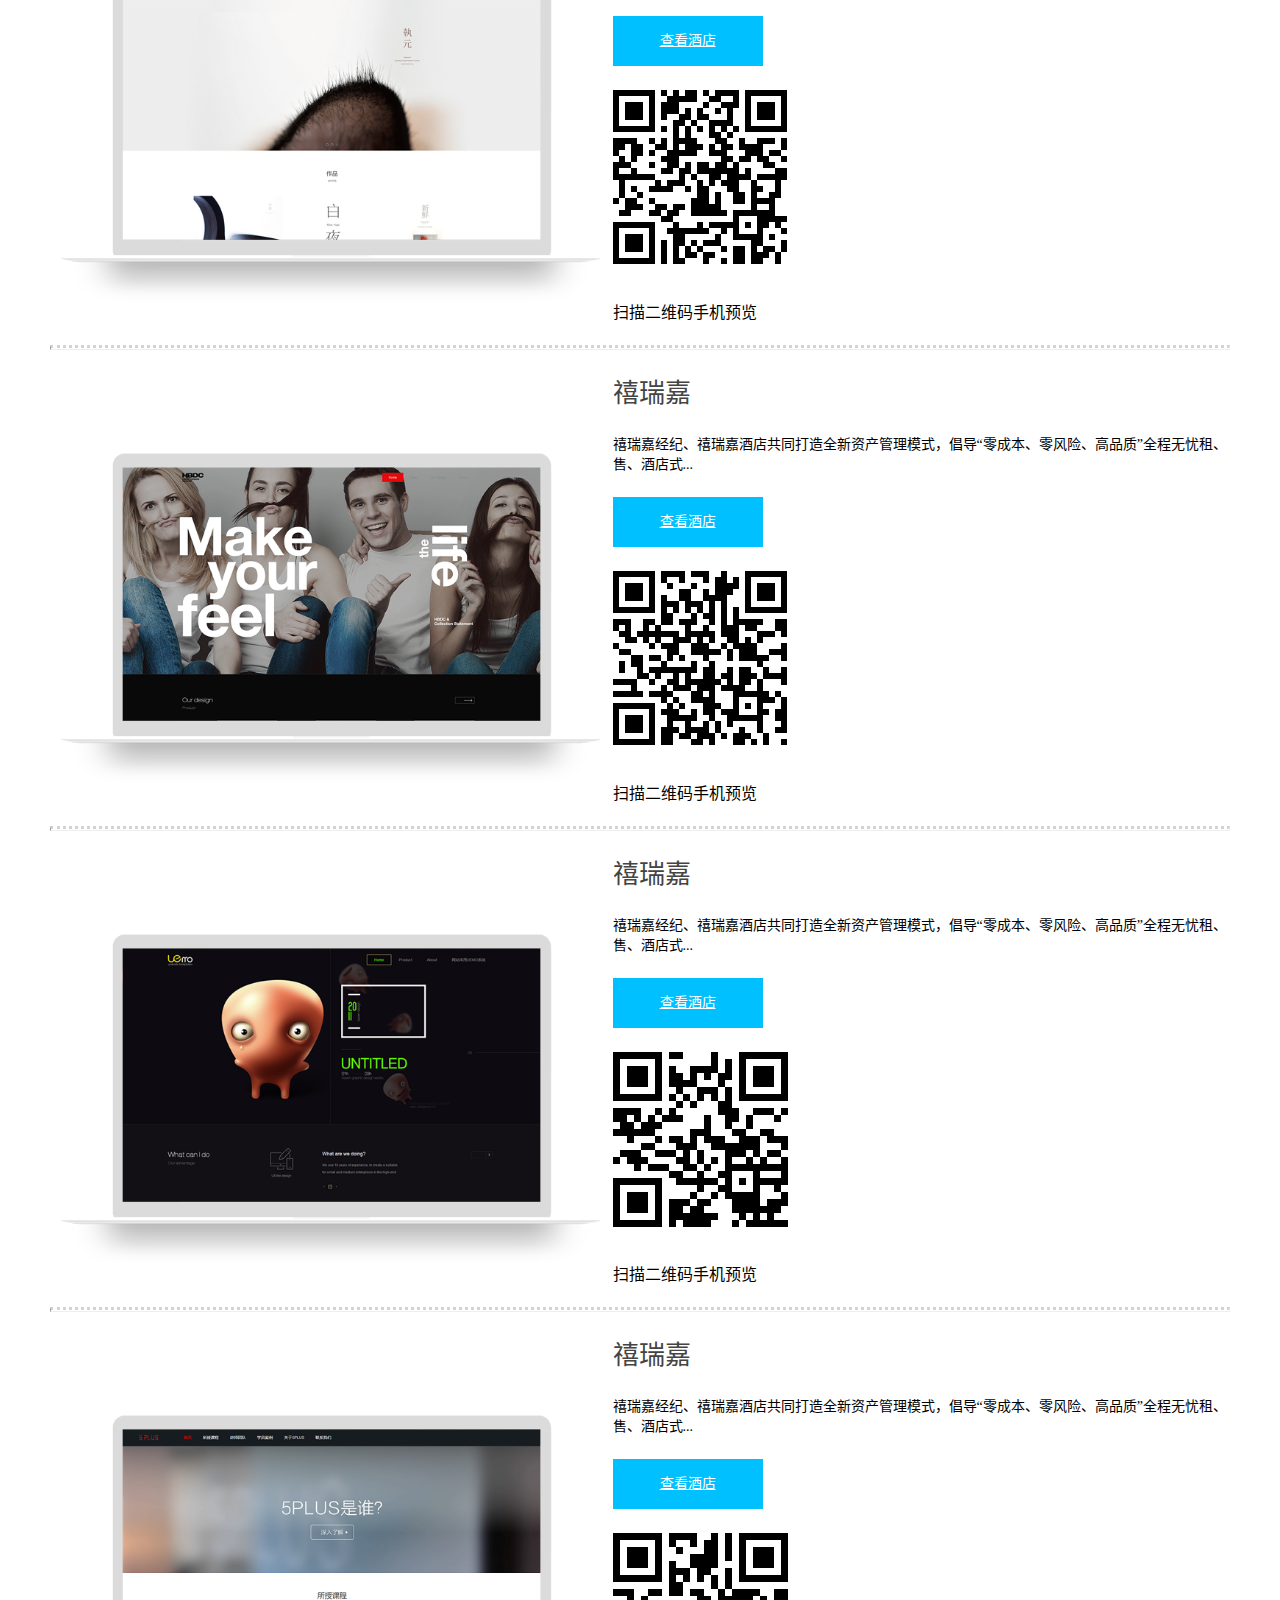
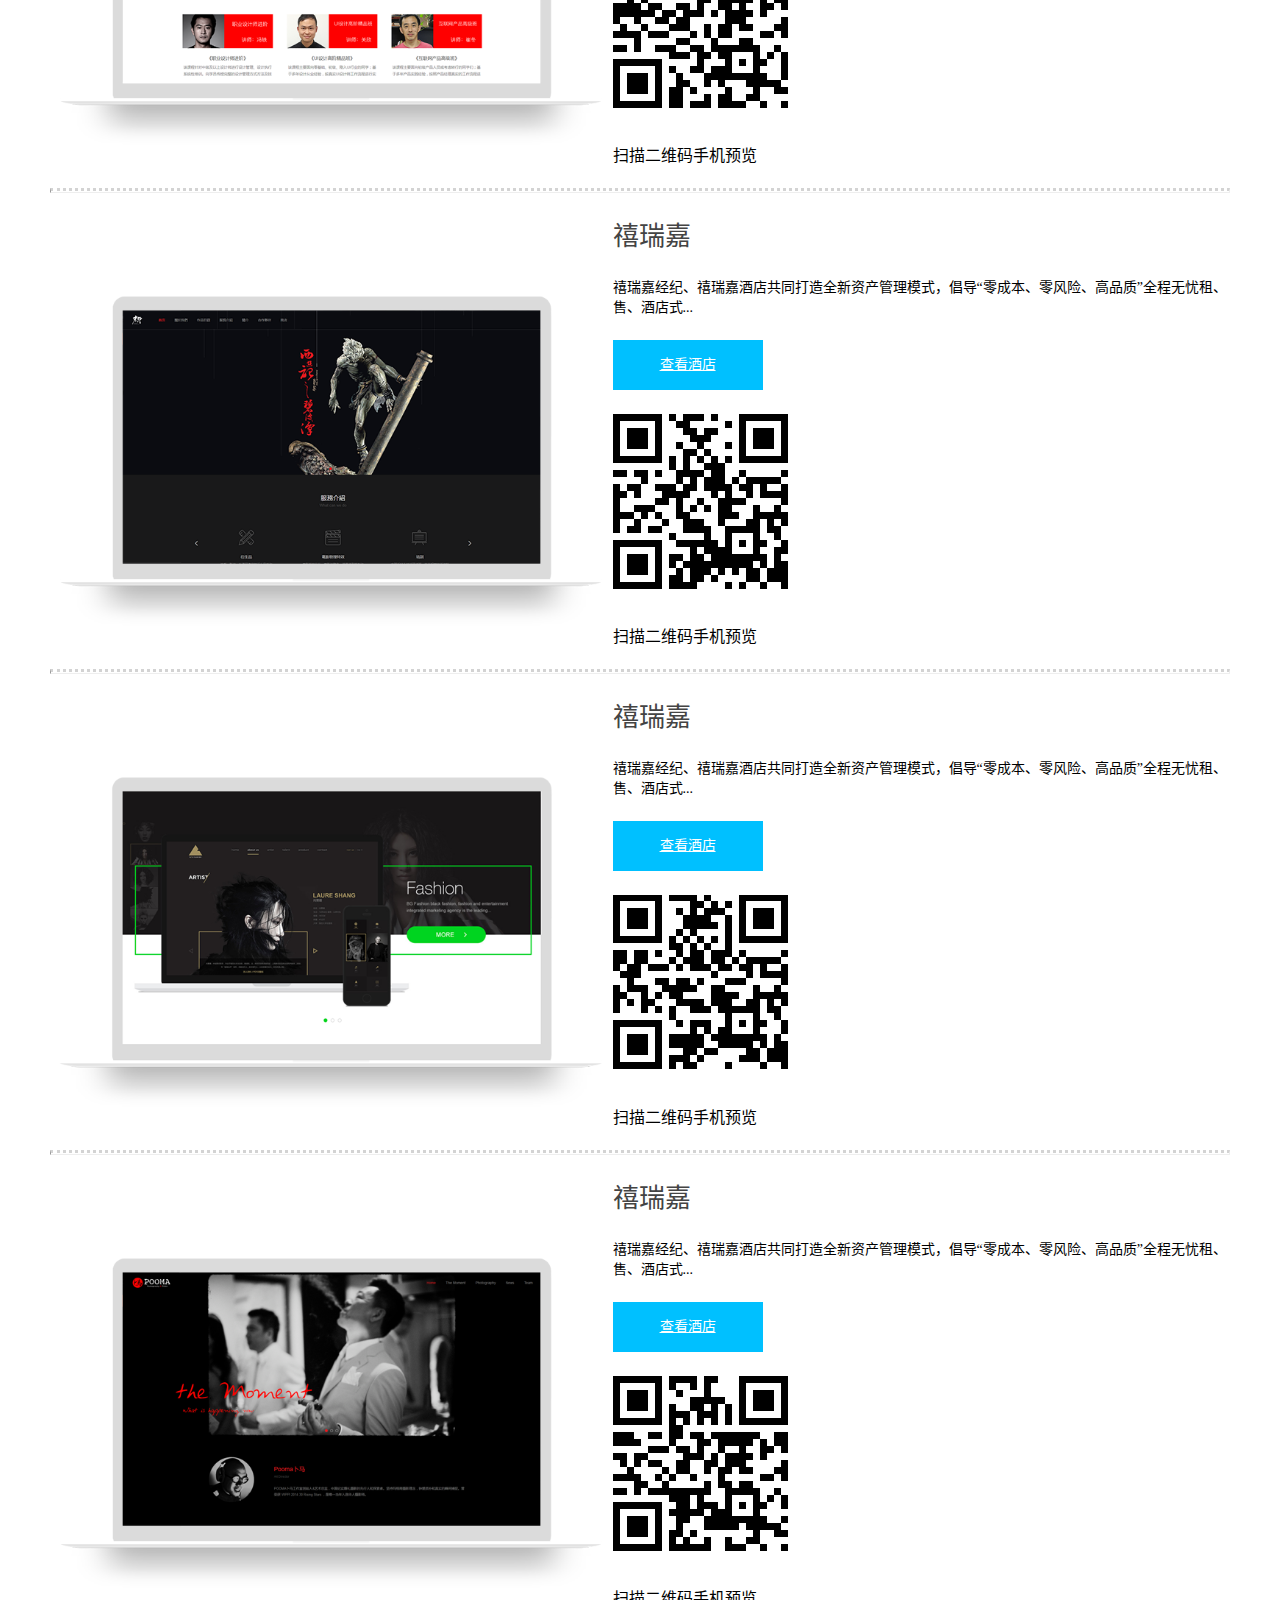
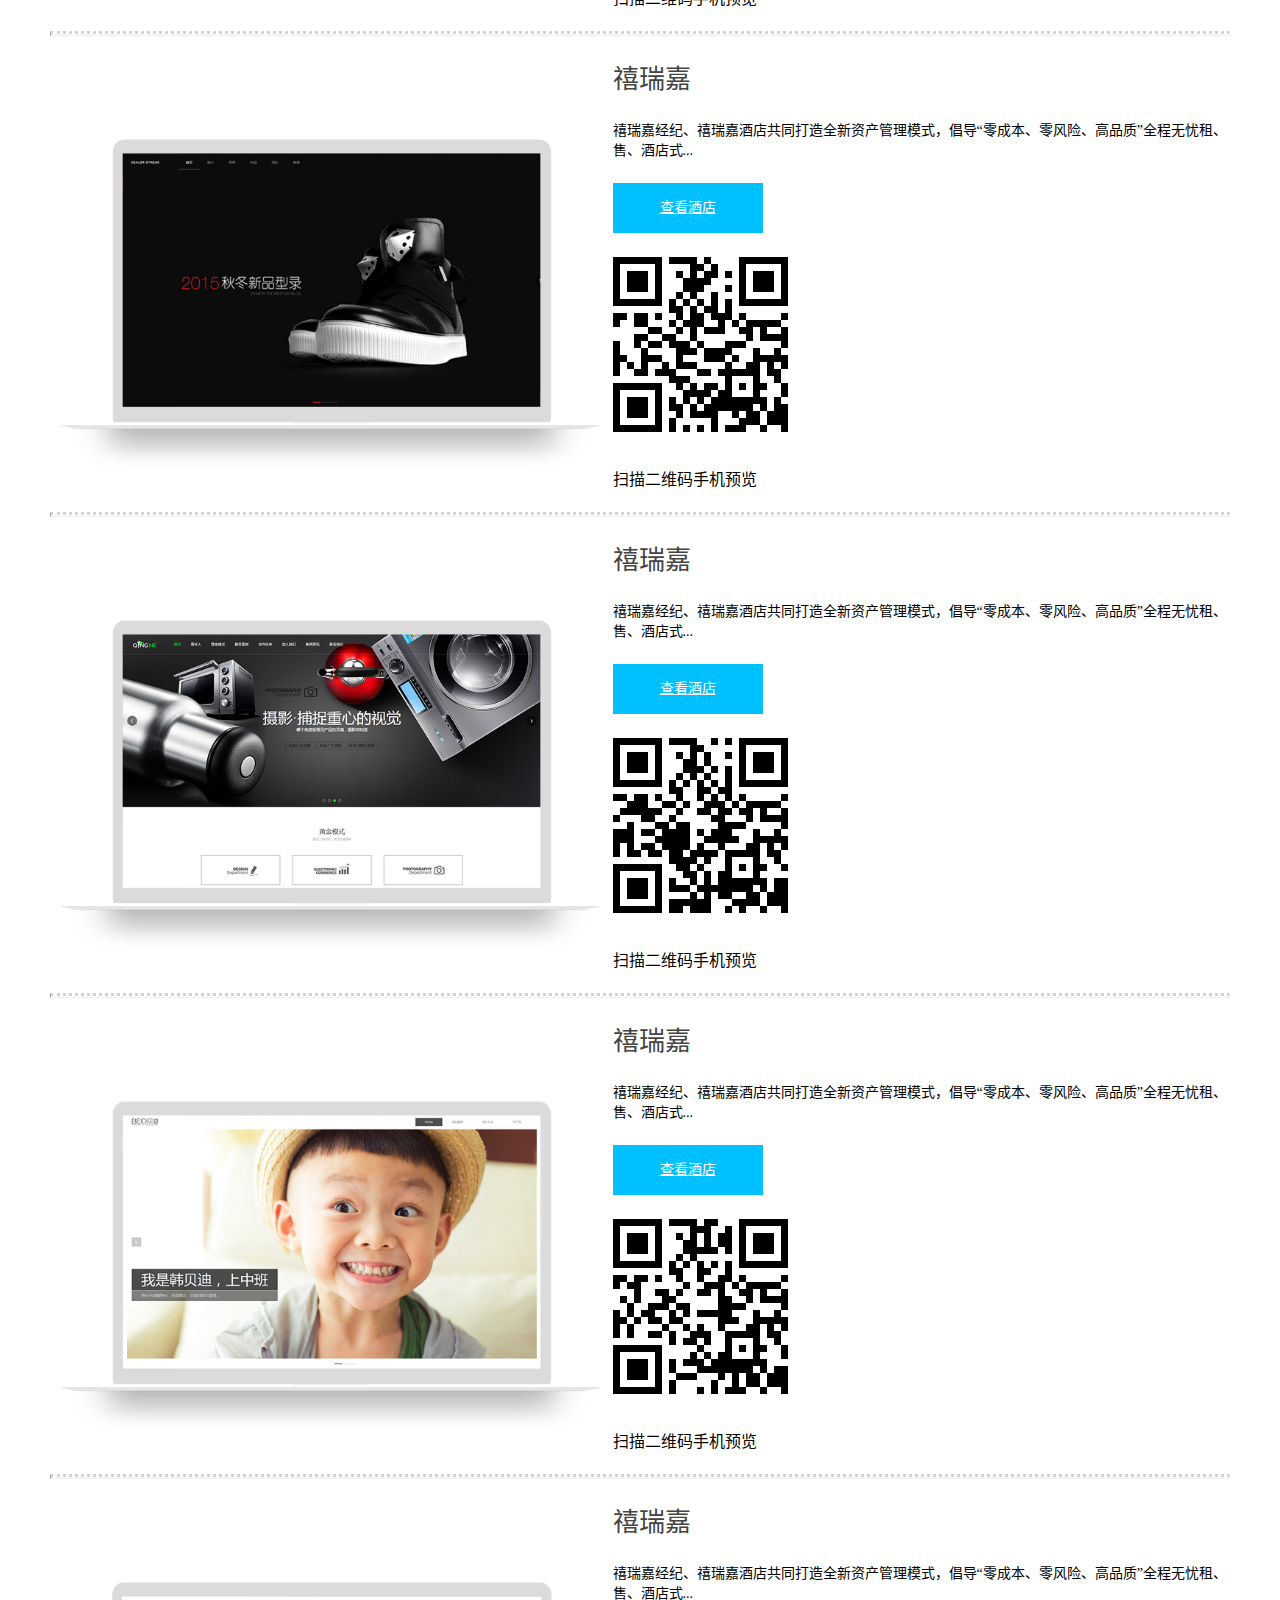
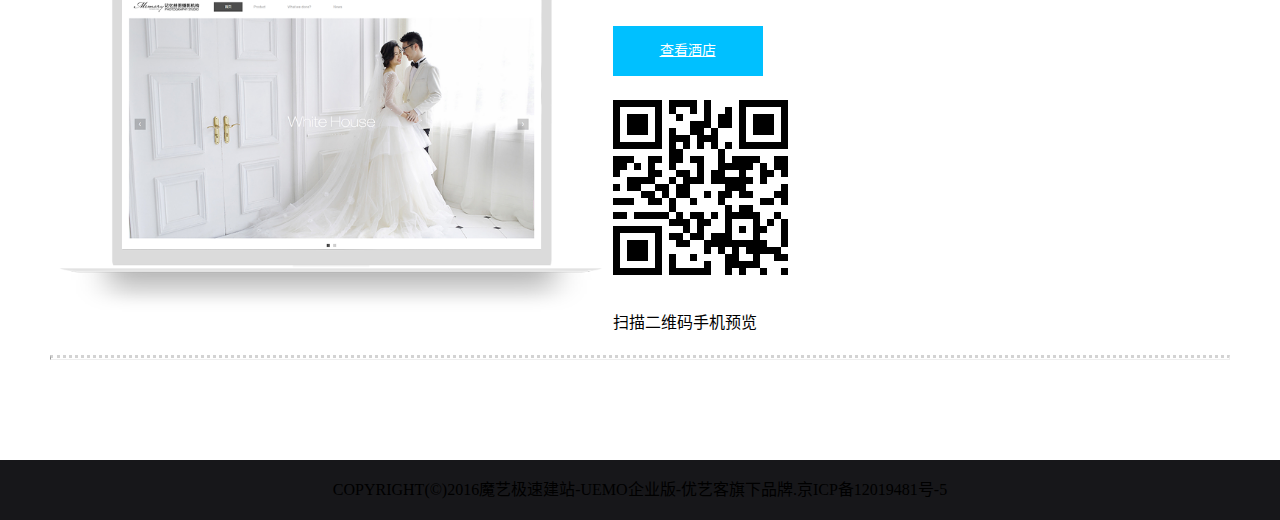
<file: html/dmjr.html>
<!DOCTYPE html>
<html lang="zh-cn">
<head>
	<meta charset="utf-8">
	<title>魔艺—案例</title>
	<link rel="stylesheet" type="text/css" href="../css/dmjr.css">
	<script src="../js/jquery-1.8.3.min.js"></script>
</head>
<body>
	<div class="top">
		<div id="bgc"></div>
		<a href="index.html"><img src="../images/logo.png" alt=""></a>
		<div class="top_right">
			<a href="daili.html" id="join">代理加盟</a>
			<a href="bangzhu.html">帮助</a>
			<div class="about">关于
				<div class="what">
					<a href="#" id="uemo">什么是UEmo
						<img src="../images/a_arrow.png" alt="">
					</a>
					<a href="#" id="function">功能
						<img src="../images/a_arrow.png" alt="">
					</a>
					<a href="#" id="copyright">版权声明
						<img src="../images/a_arrow.png" alt="">
					</a>
				</div>
			</div>
			<a href="jiage.html">价格</a>
			<a href="dmjr.html" id="case">案例</a>
			<a href="pro.html">产品</a>
			<a href="index.html">首页</a>
		</div>
	</div>
	<div class="u_head">
		<div class="safe">
			<p class="u_p1">案例</p>
			<p class="u_p2">case</p>
			<table>
				<tbody>
					<tr>
						<td>
							<a href=""><img src="../images/u1.png" class="u1"></a>
						</td>
						<td>
							<p class="t_p1">禧瑞嘉</p>
							<p class="kong_p"></p>
							<p class="t_p2">禧瑞嘉经纪、禧瑞嘉酒店共同打造全新资产管理模式，倡导“零成本、零风险、高品质”全程无忧租、售、酒店式...</p>
							<p class="kong_p"></p>
							<p class="t_p3"><a href="">查看酒店</a></p>
							<p class="kong_p"></p>
							<p class="t_p4">
								<img src="../images/u11.png"><br><br>
								<span>扫描二维码手机预览</span>
							</p>
						</td>
					</tr>
				</tbody>
			</table>
			<hr>
			<!-- 2 -->
			<table>
				<tbody>
					<tr>
						<td>
							<a href=""><img src="../images/u2.png" class="u1"></a>
						</td>
						<td>
							<p class="t_p1">禧瑞嘉</p>
							<p class="kong_p"></p>
							<p class="t_p2">禧瑞嘉经纪、禧瑞嘉酒店共同打造全新资产管理模式，倡导“零成本、零风险、高品质”全程无忧租、售、酒店式...</p>
							<p class="kong_p"></p>
							<p class="t_p3"><a href="">查看酒店</a></p>
							<p class="kong_p"></p>
							<p class="t_p4">
								<img src="../images/u21.png"><br><br>
								<span>扫描二维码手机预览</span>
							</p>
						</td>
					</tr>
				</tbody>
			</table>
			<hr>
			<!-- 3 -->
			<table>
				<tbody>
					<tr>
						<td>
							<a href=""><img src="../images/u3.png" class="u1"></a>
						</td>
						<td>
							<p class="t_p1">禧瑞嘉</p>
							<p class="kong_p"></p>
							<p class="t_p2">禧瑞嘉经纪、禧瑞嘉酒店共同打造全新资产管理模式，倡导“零成本、零风险、高品质”全程无忧租、售、酒店式...</p>
							<p class="kong_p"></p>
							<p class="t_p3"><a href="">查看酒店</a></p>
							<p class="kong_p"></p>
							<p class="t_p4">
								<img src="../images/u31.png"><br><br>
								<span>扫描二维码手机预览</span>
							</p>
						</td>
					</tr>
				</tbody>
			</table>
			<hr>
			<!-- 4 -->
			<table>
				<tbody>
					<tr>
						<td>
							<a href=""><img src="../images/u4.png" class="u1"></a>
						</td>
						<td>
							<p class="t_p1">禧瑞嘉</p>
							<p class="kong_p"></p>
							<p class="t_p2">禧瑞嘉经纪、禧瑞嘉酒店共同打造全新资产管理模式，倡导“零成本、零风险、高品质”全程无忧租、售、酒店式...</p>
							<p class="kong_p"></p>
							<p class="t_p3"><a href="">查看酒店</a></p>
							<p class="kong_p"></p>
							<p class="t_p4">
								<img src="../images/u41.png"><br><br>
								<span>扫描二维码手机预览</span>
							</p>
						</td>
					</tr>
				</tbody>
			</table>
			<hr>
			<!-- 5 -->
			<table>
				<tbody>
					<tr>
						<td>
							<a href=""><img src="../images/u5.png" class="u1"></a>
						</td>
						<td>
							<p class="t_p1">禧瑞嘉</p>
							<p class="kong_p"></p>
							<p class="t_p2">禧瑞嘉经纪、禧瑞嘉酒店共同打造全新资产管理模式，倡导“零成本、零风险、高品质”全程无忧租、售、酒店式...</p>
							<p class="kong_p"></p>
							<p class="t_p3"><a href="">查看酒店</a></p>
							<p class="kong_p"></p>
							<p class="t_p4">
								<img src="../images/u51.png"><br><br>
								<span>扫描二维码手机预览</span>
							</p>
						</td>
					</tr>
				</tbody>
			</table>
			<hr>
			<!-- 6 -->
			<table>
				<tbody>
					<tr>
						<td>
							<a href=""><img src="../images/u6.png" class="u1"></a>
						</td>
						<td>
							<p class="t_p1">禧瑞嘉</p>
							<p class="kong_p"></p>
							<p class="t_p2">禧瑞嘉经纪、禧瑞嘉酒店共同打造全新资产管理模式，倡导“零成本、零风险、高品质”全程无忧租、售、酒店式...</p>
							<p class="kong_p"></p>
							<p class="t_p3"><a href="">查看酒店</a></p>
							<p class="kong_p"></p>
							<p class="t_p4">
								<img src="../images/u61.png"><br><br>
								<span>扫描二维码手机预览</span>
							</p>
						</td>
					</tr>
				</tbody>
			</table>
			<hr>
			<!-- 7 -->
			<table>
				<tbody>
					<tr>
						<td>
							<a href=""><img src="../images/u7.png" class="u1"></a>
						</td>
						<td>
							<p class="t_p1">禧瑞嘉</p>
							<p class="kong_p"></p>
							<p class="t_p2">禧瑞嘉经纪、禧瑞嘉酒店共同打造全新资产管理模式，倡导“零成本、零风险、高品质”全程无忧租、售、酒店式...</p>
							<p class="kong_p"></p>
							<p class="t_p3"><a href="">查看酒店</a></p>
							<p class="kong_p"></p>
							<p class="t_p4">
								<img src="../images/u71.png"><br><br>
								<span>扫描二维码手机预览</span>
							</p>
						</td>
					</tr>
				</tbody>
			</table>
			<hr>
			<!-- 8 -->
			<table>
				<tbody>
					<tr>
						<td>
							<a href=""><img src="../images/u8.png" class="u1"></a>
						</td>
						<td>
							<p class="t_p1">禧瑞嘉</p>
							<p class="kong_p"></p>
							<p class="t_p2">禧瑞嘉经纪、禧瑞嘉酒店共同打造全新资产管理模式，倡导“零成本、零风险、高品质”全程无忧租、售、酒店式...</p>
							<p class="kong_p"></p>
							<p class="t_p3"><a href="">查看酒店</a></p>
							<p class="kong_p"></p>
							<p class="t_p4">
								<img src="../images/u81.png"><br><br>
								<span>扫描二维码手机预览</span>
							</p>
						</td>
					</tr>
				</tbody>
			</table>
			<hr>
			<!-- 9 -->
			<table>
				<tbody>
					<tr>
						<td>
							<a href=""><img src="../images/u9.png" class="u1"></a>
						</td>
						<td>
							<p class="t_p1">禧瑞嘉</p>
							<p class="kong_p"></p>
							<p class="t_p2">禧瑞嘉经纪、禧瑞嘉酒店共同打造全新资产管理模式，倡导“零成本、零风险、高品质”全程无忧租、售、酒店式...</p>
							<p class="kong_p"></p>
							<p class="t_p3"><a href="">查看酒店</a></p>
							<p class="kong_p"></p>
							<p class="t_p4">
								<img src="../images/u91.png"><br><br>
								<span>扫描二维码手机预览</span>
							</p>
						</td>
					</tr>
				</tbody>
			</table>
			<hr>
			<table>
				<tbody>
					<tr>
						<td>
							<a href=""><img src="../images/u10.png" class="u1"></a>
						</td>
						<td>
							<p class="t_p1">禧瑞嘉</p>
							<p class="kong_p"></p>
							<p class="t_p2">禧瑞嘉经纪、禧瑞嘉酒店共同打造全新资产管理模式，倡导“零成本、零风险、高品质”全程无忧租、售、酒店式...</p>
							<p class="kong_p"></p>
							<p class="t_p3"><a href="">查看酒店</a></p>
							<p class="kong_p"></p>
							<p class="t_p4">
								<img src="../images/u101.png"><br><br>
								<span>扫描二维码手机预览</span>
							</p>
						</td>
					</tr>
				</tbody>
			</table>
			<hr>
			<table>
				<tbody>
					<tr>
						<td>
							<a href=""><img src="../images/u11_1.png" class="u1"></a>
						</td>
						<td>
							<p class="t_p1">禧瑞嘉</p>
							<p class="kong_p"></p>
							<p class="t_p2">禧瑞嘉经纪、禧瑞嘉酒店共同打造全新资产管理模式，倡导“零成本、零风险、高品质”全程无忧租、售、酒店式...</p>
							<p class="kong_p"></p>
							<p class="t_p3"><a href="">查看酒店</a></p>
							<p class="kong_p"></p>
							<p class="t_p4">
								<img src="../images/u11_11.png"><br><br>
								<span>扫描二维码手机预览</span>
							</p>
						</td>
					</tr>
				</tbody>
			</table>
			<hr>
			<table>
				<tbody>
					<tr>
						<td>
							<a href=""><img src="../images/u11_2.png" class="u1"></a>
						</td>
						<td>
							<p class="t_p1">禧瑞嘉</p>
							<p class="kong_p"></p>
							<p class="t_p2">禧瑞嘉经纪、禧瑞嘉酒店共同打造全新资产管理模式，倡导“零成本、零风险、高品质”全程无忧租、售、酒店式...</p>
							<p class="kong_p"></p>
							<p class="t_p3"><a href="">查看酒店</a></p>
							<p class="kong_p"></p>
							<p class="t_p4">
								<img src="../images/u11_21.png"><br><br>
								<span>扫描二维码手机预览</span>
							</p>
						</td>
					</tr>
				</tbody>
			</table>
			<hr>
			<table>
				<tbody>
					<tr>
						<td>
							<a href=""><img src="../images/u11_3.png" class="u1"></a>
						</td>
						<td>
							<p class="t_p1">禧瑞嘉</p>
							<p class="kong_p"></p>
							<p class="t_p2">禧瑞嘉经纪、禧瑞嘉酒店共同打造全新资产管理模式，倡导“零成本、零风险、高品质”全程无忧租、售、酒店式...</p>
							<p class="kong_p"></p>
							<p class="t_p3"><a href="">查看酒店</a></p>
							<p class="kong_p"></p>
							<p class="t_p4">
								<img src="../images/u11_31.png"><br><br>
								<span>扫描二维码手机预览</span>
							</p>
						</td>
					</tr>
				</tbody>
			</table>
			<hr>
			<table>
				<tbody>
					<tr>
						<td>
							<a href=""><img src="../images/u11_4.png" class="u1"></a>
						</td>
						<td>
							<p class="t_p1">禧瑞嘉</p>
							<p class="kong_p"></p>
							<p class="t_p2">禧瑞嘉经纪、禧瑞嘉酒店共同打造全新资产管理模式，倡导“零成本、零风险、高品质”全程无忧租、售、酒店式...</p>
							<p class="kong_p"></p>
							<p class="t_p3"><a href="">查看酒店</a></p>
							<p class="kong_p"></p>
							<p class="t_p4">
								<img src="../images/u11_41.png"><br><br>
								<span>扫描二维码手机预览</span>
							</p>
						</td>
					</tr>
				</tbody>
			</table>
			<hr>
			<table>
				<tbody>
					<tr>
						<td>
							<a href=""><img src="../images/u11_5.png" class="u1"></a>
						</td>
						<td>
							<p class="t_p1">禧瑞嘉</p>
							<p class="kong_p"></p>
							<p class="t_p2">禧瑞嘉经纪、禧瑞嘉酒店共同打造全新资产管理模式，倡导“零成本、零风险、高品质”全程无忧租、售、酒店式...</p>
							<p class="kong_p"></p>
							<p class="t_p3"><a href="">查看酒店</a></p>
							<p class="kong_p"></p>
							<p class="t_p4">
								<img src="../images/u11_51.png"><br><br>
								<span>扫描二维码手机预览</span>
							</p>
						</td>
					</tr>
				</tbody>
			</table>
			<hr>
			<table>
				<tbody>
					<tr>
						<td>
							<a href=""><img src="../images/u11_6.png" class="u1"></a>
						</td>
						<td>
							<p class="t_p1">禧瑞嘉</p>
							<p class="kong_p"></p>
							<p class="t_p2">禧瑞嘉经纪、禧瑞嘉酒店共同打造全新资产管理模式，倡导“零成本、零风险、高品质”全程无忧租、售、酒店式...</p>
							<p class="kong_p"></p>
							<p class="t_p3"><a href="">查看酒店</a></p>
							<p class="kong_p"></p>
							<p class="t_p4">
								<img src="../images/u11_61.png"><br><br>
								<span>扫描二维码手机预览</span>
							</p>
						</td>
					</tr>
				</tbody>
			</table>
			<hr>
			<table>
				<tbody>
					<tr>
						<td>
							<a href=""><img src="../images/u11_7.png" class="u1"></a>
						</td>
						<td>
							<p class="t_p1">禧瑞嘉</p>
							<p class="kong_p"></p>
							<p class="t_p2">禧瑞嘉经纪、禧瑞嘉酒店共同打造全新资产管理模式，倡导“零成本、零风险、高品质”全程无忧租、售、酒店式...</p>
							<p class="kong_p"></p>
							<p class="t_p3"><a href="">查看酒店</a></p>
							<p class="kong_p"></p>
							<p class="t_p4">
								<img src="../images/u11_71.png"><br><br>
								<span>扫描二维码手机预览</span>
							</p>
						</td>
					</tr>
				</tbody>
			</table>
			<hr>
		</div>
	</div>
	<div class="bottom">
		<p>COPYRIGHT(&copy;)2016魔艺极速建站-UEMO企业版-优艺客旗下品牌.京ICP备12019481号-5</p>
	</div>
	<a href="#" class="qq"></a>
	<a href="#" class="weibo"></a>
	<a href="#" class="phone"></a>
	<div id="back"></div>
</body>
<script>
	var bgc=document.getElementById('bgc');
	$(window).scroll(function(){
			var ele= $(document).scrollTop()||$("body").scrollTop();
			if(ele>30){
				bgc.style.height="62px";
				back.style.display="block";
			}else{
				bgc.style.height="0";
				back.style.display="none";
			}
		})
	$("#back").click(function(){	
			var ele= $(document)||$("body");
			var x = 0,y=0;
			var t=setInterval(function(){
			x+=50;
			y = ele.scrollTop()-x;
			if(y<=0){
				clearInterval(t);
				ele.scrollTop(0);
			}else{
		 		ele.scrollTop(y);
			}	
		},30)
	})
</script>
</html>
</file>
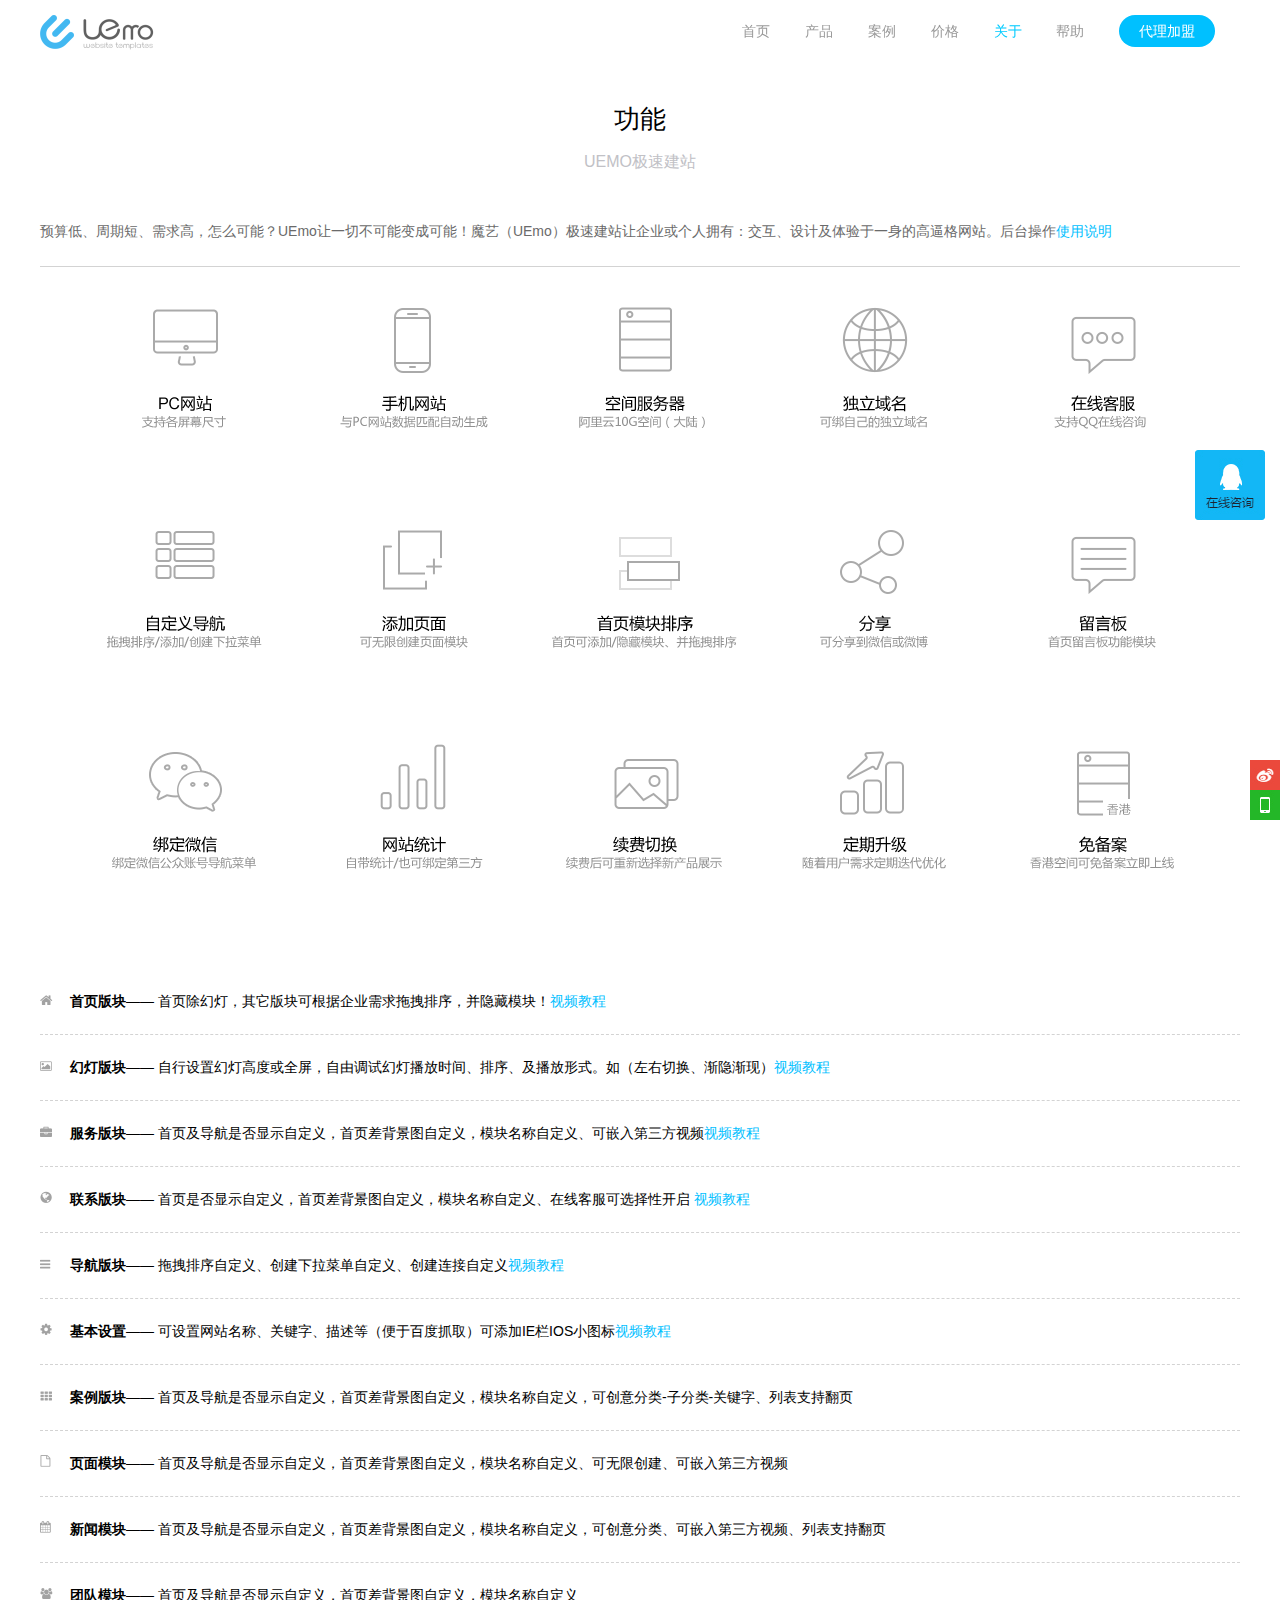
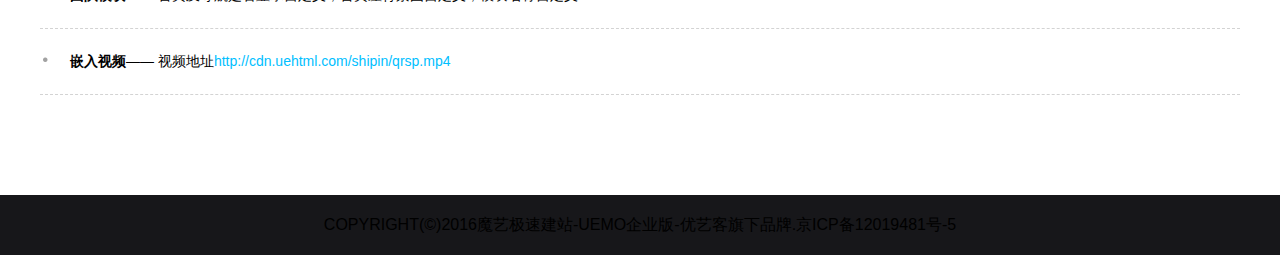
<file: html/gongneng.html>
<!DOCTYPE html>
<html lang="en">
<head>
	<meta charset="UTF-8">
	<title>魔艺—功能</title>
	<link rel="stylesheet" href="../css/gongneng.css">
	<script src="../js/jquery-1.8.3.min.js"></script>
</head>
<body>
	<div class="top">
		<div id="bgc"></div>
		<a href="index.html"><img src="../images/logo.png" alt=""></a>
		<div class="top_right">
			<a href="daili.html" id="join">代理加盟</a>
			<a href="bangzhu.html">帮助</a>
			<div class="about">关于
				<div class="what">
					<a href="about.html" id="uemo">什么是UEmo
						<img src="../images/a_arrow.png" alt="">
					</a>
					<a href="gongneng.html" id="function">功能
						<img src="../images/a_arrow.png" alt="">
					</a>
					<a href="#" id="copyright">版权声明
						<img src="../images/a_arrow.png" alt="">
					</a>
				</div>
			</div>
			<a href="jiage.html">价格</a>
			<a href="dmjr.html">案例</a>
			<a href="pro.html">产品</a>
			<a href="index.html">首页</a>
		</div>
	</div>
	<div class="first">
		<h3>功能</h3>
		<p>UEMO极速建站</p>
		<li>预算低、周期短、需求高，怎么可能？UEmo让一切不可能变成可能！魔艺（UEmo）极速建站让企业或个人拥有：交互、设计及体验于一身的高逼格网站。后台操作<a href="#">使用说明</a></li>
	</div>
	<img src="../images/gongneng.png" alt="" class="banner">
	<div class="exp exp1">
		<img src="../images/icong_1.png" alt="">
		<p><span>首页版块</span>—— 首页除幻灯，其它版块可根据企业需求拖拽排序，并隐藏模块！<a href="#">视频教程</a></p>
	</div>
	<div class="exp">
		<img src="../images/icong_2.png" alt="">
		<p><span>幻灯版块</span>—— 自行设置幻灯高度或全屏，自由调试幻灯播放时间、排序、及播放形式。如（左右切换、渐隐渐现）<a href="#">视频教程</a></p>
	</div>
	<div class="exp">
		<img src="../images/icong_3.png" alt="">
		<p><span>服务版块</span>—— 首页及导航是否显示自定义，首页差背景图自定义，模块名称自定义、可嵌入第三方视频<a href="#">视频教程</a></p>
	</div>
	<div class="exp">
		<img src="../images/icong_4.png" alt="">
		<p><span>联系版块</span>—— 首页是否显示自定义，首页差背景图自定义，模块名称自定义、在线客服可选择性开启 <a href="#">视频教程</a></p>
	</div>
	<div class="exp">
		<img src="../images/icong_5.png" alt="">
		<p><span>导航版块</span>—— 拖拽排序自定义、创建下拉菜单自定义、创建连接自定义<a href="#">视频教程</a></p>
	</div>
	<div class="exp">
		<img src="../images/icong_6.png" alt="">
		<p><span>基本设置</span>—— 可设置网站名称、关键字、描述等（便于百度抓取）可添加IE栏IOS小图标<a href="#">视频教程</a></p>
	</div>
	<div class="exp">
		<img src="../images/icong_7.png" alt="">
		<p><span>案例版块</span>—— 首页及导航是否显示自定义，首页差背景图自定义，模块名称自定义，可创意分类-子分类-关键字、列表支持翻页</p>
	</div>
	<div class="exp">
		<img src="../images/icong_8.png" alt="">
		<p><span>页面模块</span>—— 首页及导航是否显示自定义，首页差背景图自定义，模块名称自定义、可无限创建、可嵌入第三方视频</p>
	</div>
	<div class="exp">
		<img src="../images/icong_9.png" alt="">
		<p><span>新闻模块</span>—— 首页及导航是否显示自定义，首页差背景图自定义，模块名称自定义，可创意分类、可嵌入第三方视频、列表支持翻页</p>
	</div>
	<div class="exp">
		<img src="../images/icong_10.png" alt="">
		<p><span>团队模块</span>—— 首页及导航是否显示自定义，首页差背景图自定义，模块名称自定义</p>
	</div>
	<div class="exp">
		<img src="../images/icong_11.png" alt="">
		<p><span>嵌入视频</span>—— 视频地址<a href="#">http://cdn.uehtml.com/shipin/qrsp.mp4</a></p>
	</div>
	<div class="bottom">
		<p>COPYRIGHT(&copy;)2016魔艺极速建站-UEMO企业版-优艺客旗下品牌.京ICP备12019481号-5</p>
	</div>
	<a href="#" class="qq"></a>
	<a href="#" class="weibo"></a>
	<a href="#" class="phone"></a>
	<div id="back"></div>
</body>
<script>
	var bgc=document.getElementById('bgc');
	$(window).scroll(function(){
			var ele= $(document).scrollTop()||$("body").scrollTop();
			if(ele>30){
				bgc.style.height="62px";
				back.style.display="block";
			}else{
				bgc.style.height="0";
				back.style.display="none";
			}
		})
	$("#back").click(function(){	
			var ele= $(document)||$("body");
			var x = 0,y=0;
			var t=setInterval(function(){
			x+=50;
			y = ele.scrollTop()-x;
			if(y<=0){
				clearInterval(t);
				ele.scrollTop(0);
			}else{
		 		ele.scrollTop(y);
			}	
		},30)
	})
</script>
</html>
</file>
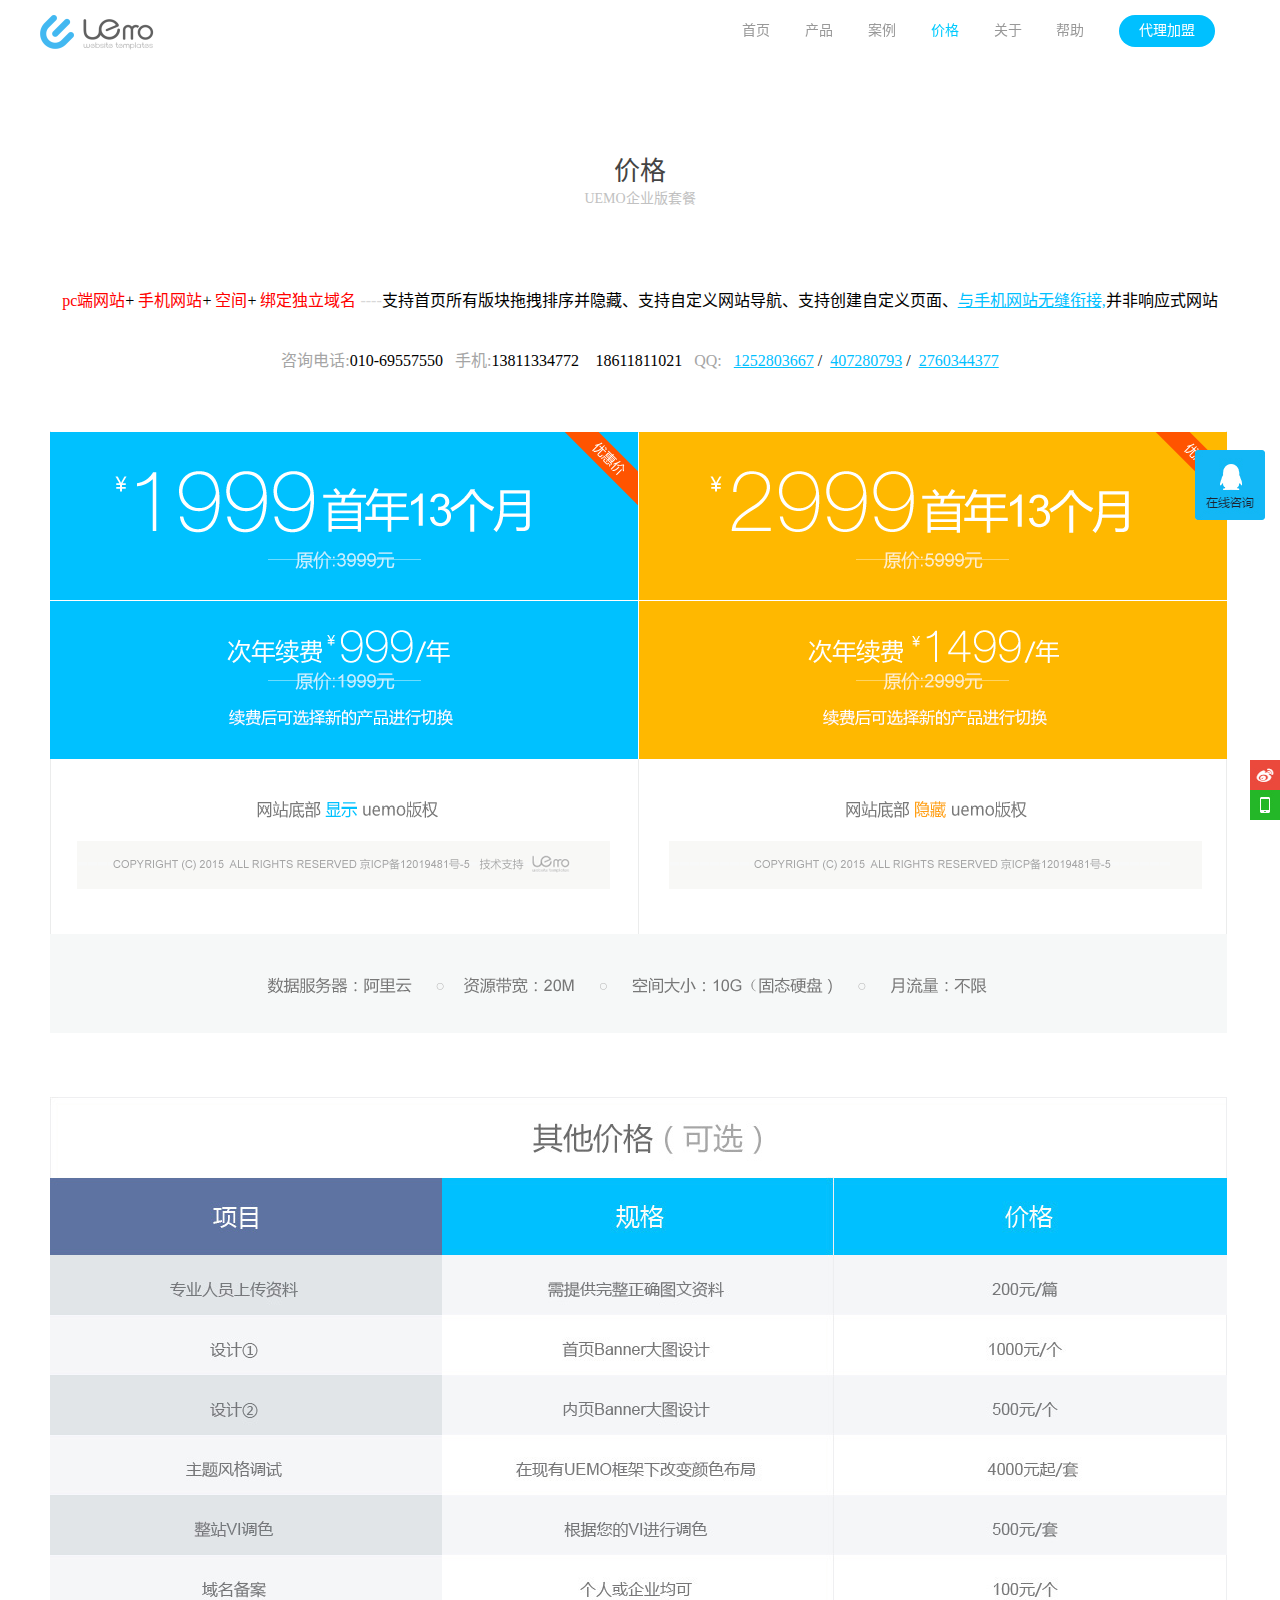
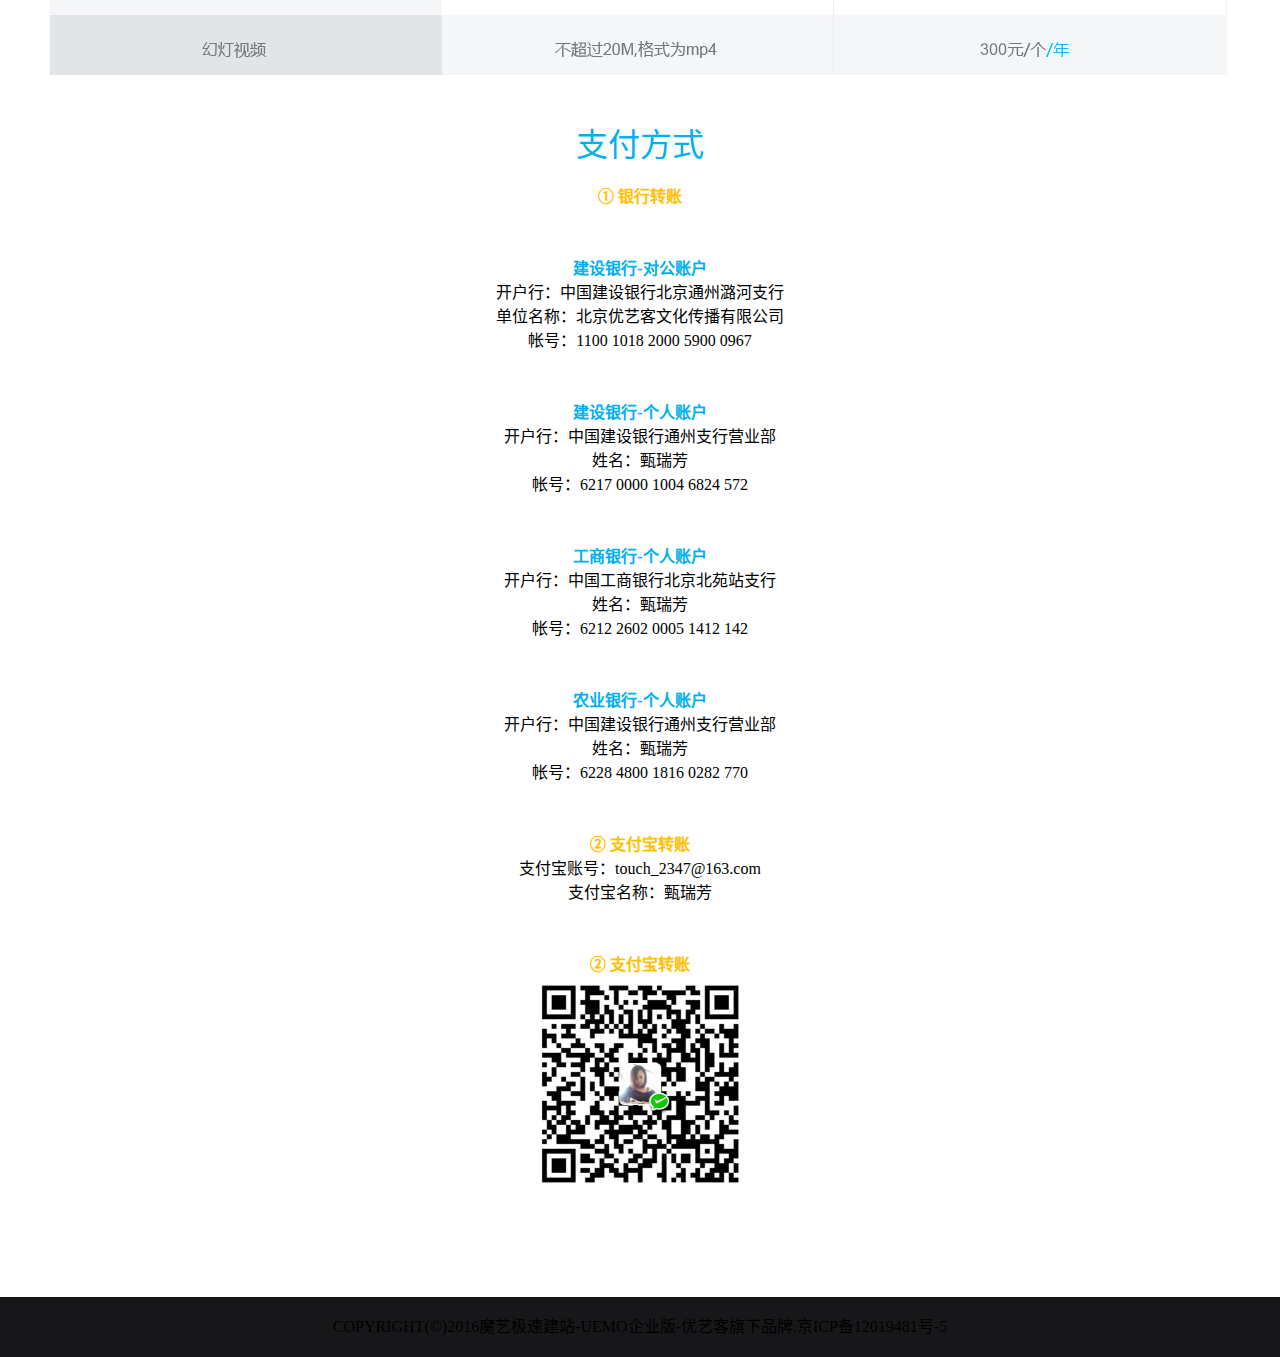
<file: html/jiage.html>
<!DOCTYPE html>
<html lang="zh-cn">
<head>
	<meta charset="utf-8">
	<title>魔艺—价格</title>
	<link rel="stylesheet" type="text/css" href="../css/jiage.css">
	<script src="../js/jquery-1.8.3.min.js"></script>
</head>
<body>
	<div class="top">
		<div id="bgc"></div>
		<a href="index.html"><img src="../images/logo.png" alt=""></a>
		<div class="top_right">
			<a href="daili.html" id="join">代理加盟</a>
			<a href="bangzhu.html">帮助</a>
			<div class="about">关于
				<div class="what">
					<a href="about.html" id="uemo">什么是UEmo
						<img src="../images/a_arrow.png" alt="">
					</a>
					<a href="gongneng.html" id="function">功能
						<img src="../images/a_arrow.png" alt="">
					</a>
					<a href="#" id="copyright">版权声明
						<img src="../images/a_arrow.png" alt="">
					</a>
				</div>
			</div>
			<a href="jiage.html" id="much">价格</a>
			<a href="dmjr.html">案例</a>
			<a href="pro.html">产品</a>
			<a href="index.html">首页</a>
		</div>
	</div>
	<div class="aaa"></div>
	<div class="j_head">
		<div class="j_safe">
			<p class="j_p1">价格</p>
			<p class="j_p2">UEMO企业版套餐</p>
			<div>
				<p class="j_p3">
					<span style="color:rgb(255,0,0)">pc端网站</span>+
					<span style="color:rgb(255,0,0)">手机网站</span>+
					<span style="color:rgb(255,0,0)">空间</span>+
					<span style="color:rgb(255,0,0)">绑定独立域名</span>
					<span style="color:rgb(216,216,216)">----</span>支持首页所有版块拖拽排序并隐藏、支持自定义网站导航、支持创建自定义页面、<a href="">与手机网站无缝衔接,</a>并非响应式网站
				</p>
				<br><br>
				<p class="j_p4">
					<span style="color:rgb(165,165,165);">咨询电话:</span>010-69557550 &nbsp;
					<span style="color:rgb(165,165,165);">手机:</span>13811334772 &nbsp;
					<span style="color:rgb(265,265,265);">/</span>18611811021 &nbsp; 
					<span style="color:rgb(165,165,165);">QQ:</span> &nbsp;
					<a href=""><span style="font-size:16px;">1252803667</span></a> /&nbsp;
					<a href=""><span style="font-size:16px;">407280793</span></a> /&nbsp;
					<a href=""><span style="font-size:16px;">2760344377</span></a>     
				</p>
			</div>
			<p class="j_kong"></p>
			<img src="../images/jiage1.png" class="jiage1">
			<p class="j_kong"></p>
			<img src="../images/jiage2.jpg" class="jiage2">
			<p style="width:10px;height:40px;"></p>
			<p style="text-align:center"><span style="font-size:32px;color:rgb(0,176,240);">支付方式</span></p>
			<p style="text-align:center">
				<span style="font-size:16px;color:rgb(255,192,0);">
					<strong>
						<br>
						① 银行转账
					</strong>
				</span>
			</p>
			<p style="width:10px;height:30px;"></p>
			<p style="text-align:center">
				<span style="font-size:16px;color:rgb(0,176,240);">
					<strong>
						<br>
						建设银行-对公账户
					</strong></span><br>开户行：中国建设银行北京通州潞河支行
					<br>单位名称：北京优艺客文化传播有限公司<br>帐号：1100 1018 2000 5900 0967
			</p>
			<p style="width:10px;height:30px;"></p>
			<p style="text-align:center">
				<span style="font-size:16px;color:rgb(0,176,240);">
					<strong>
						<br>
						建设银行-个人账户
					</strong></span><br>开户行：中国建设银行通州支行营业部
					<br>姓名：甄瑞芳<br>帐号：6217 0000 1004 6824 572
			<p style="width:10px;height:30px;"></p>
			<p style="text-align:center">
				<span style="font-size:16px;color:rgb(0,176,240);">
					<strong>
						<br>
						工商银行-个人账户
					</strong></span><br>开户行：中国工商银行北京北苑站支行
					<br>姓名：甄瑞芳<br>帐号：6212 2602 0005 1412 142</p>
			<p style="width:10px;height:30px;"></p>
			<p style="text-align:center">
				<span style="font-size:16px;color:rgb(0,176,240);">
					<strong>
						<br>
						农业银行-个人账户
					</strong></span><br>开户行：中国建设银行通州支行营业部
					<br>姓名：甄瑞芳<br>帐号：6228 4800 1816 0282 770</p>
			<p style="width:10px;height:30px;"></p>
			<p style="text-align:center">
				<span style="font-size:16px;color:rgb(255,192,0);">
					<strong>
						<br>
						② 支付宝转账
					</strong></span><br>支付宝账号：touch_2347@163.com
					<br>支付宝名称：甄瑞芳</p>
			<p style="width:10px;height:30px;"></p>
			<p style="text-align:center">
				<span style="font-size:16px;color:rgb(255,192,0);">
					<strong>
						<br>
						② 支付宝转账
					</strong></span><br>
					<img src="../images/jiage3.png"></p>		
		</div>
	</div>
	<div class="bottom">
		<p>COPYRIGHT(&copy;)2016魔艺极速建站-UEMO企业版-优艺客旗下品牌.京ICP备12019481号-5</p>
	</div>
	<a href="#" class="qq"></a>
	<a href="#" class="weibo"></a>
	<a href="#" class="phone"></a>
	<div id="back"></div>
</body>
<script>
	var bgc=document.getElementById('bgc');
	$(window).scroll(function(){
			var ele= $(document).scrollTop()||$("body").scrollTop();
			if(ele>30){
				bgc.style.height="62px";
				back.style.display="block";
			}else{
				bgc.style.height="0";
				back.style.display="none";
			}
		})
	$("#back").click(function(){	
			var ele= $(document)||$("body");
			var x = 0,y=0;
			var t=setInterval(function(){
			x+=50;
			y = ele.scrollTop()-x;
			if(y<=0){
				clearInterval(t);
				ele.scrollTop(0);
			}else{
		 		ele.scrollTop(y);
			}	
		},30)
	})
</script>
</html>
</file>
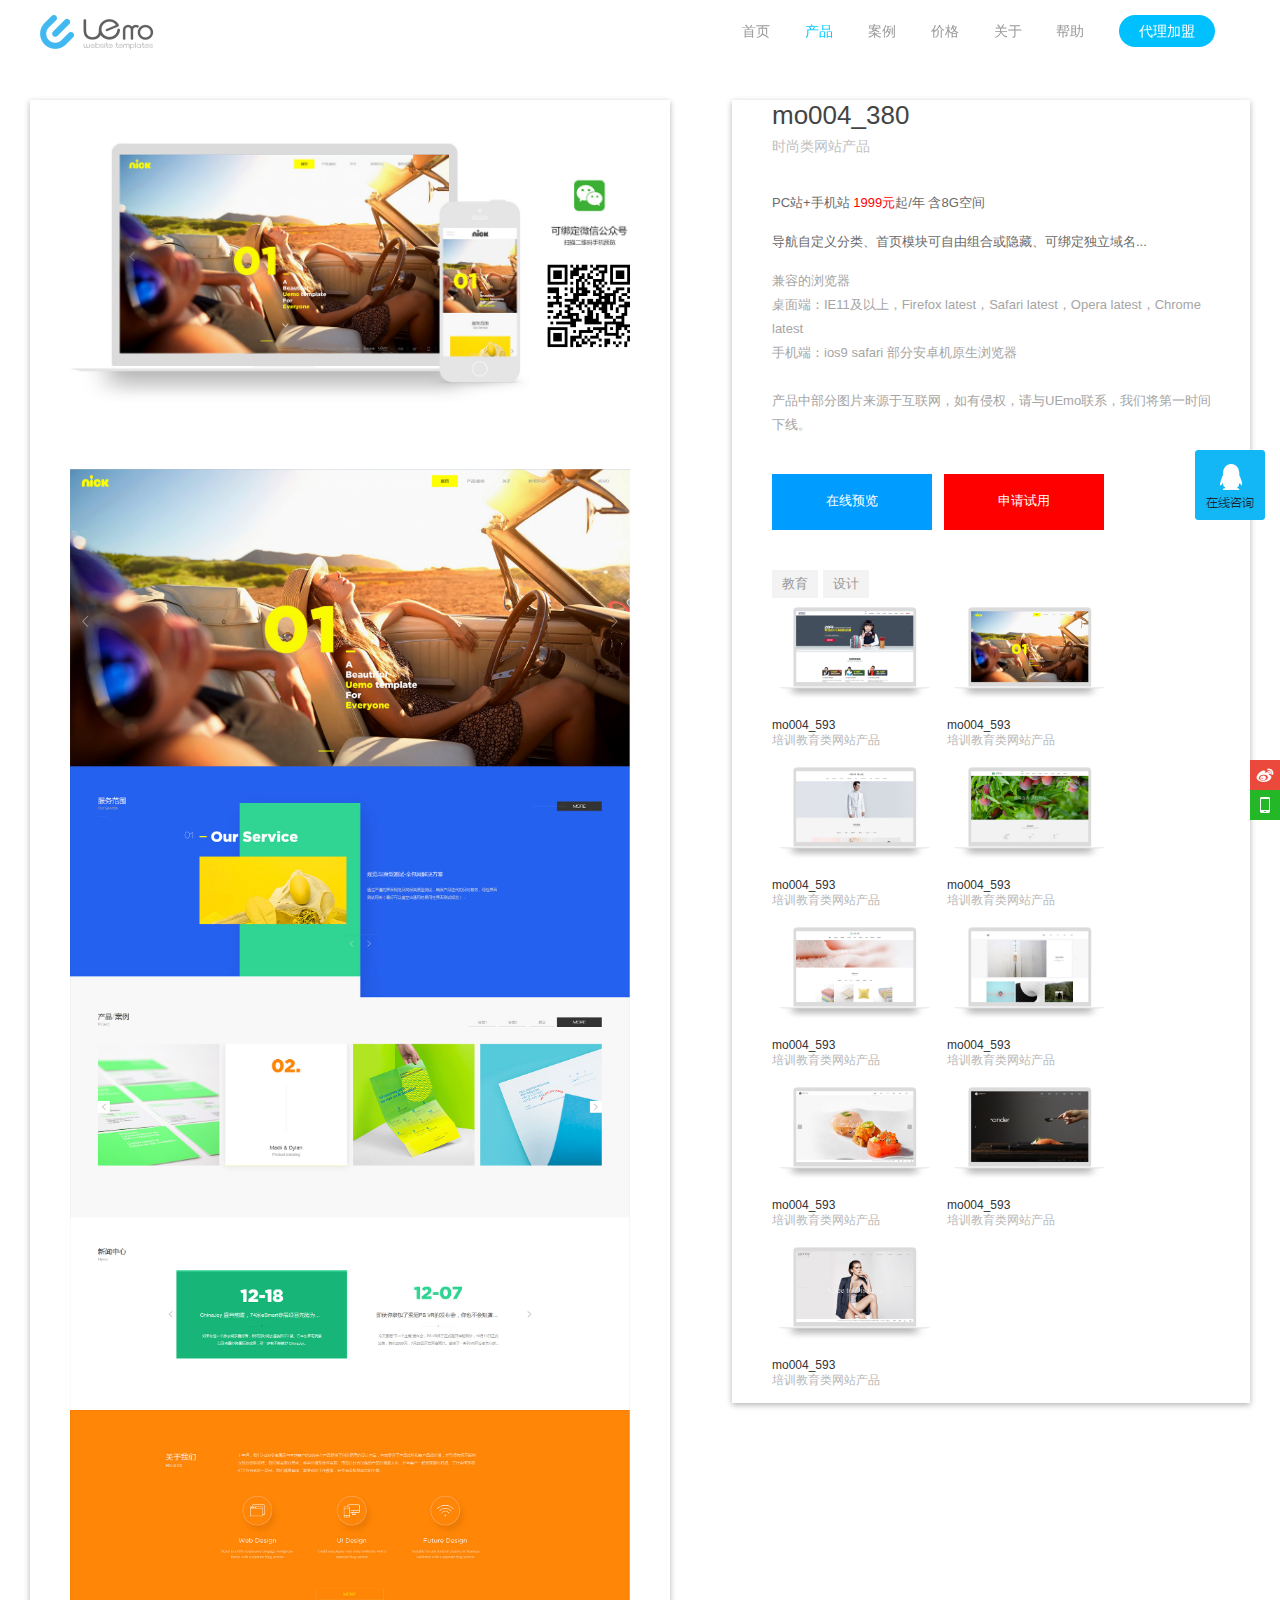
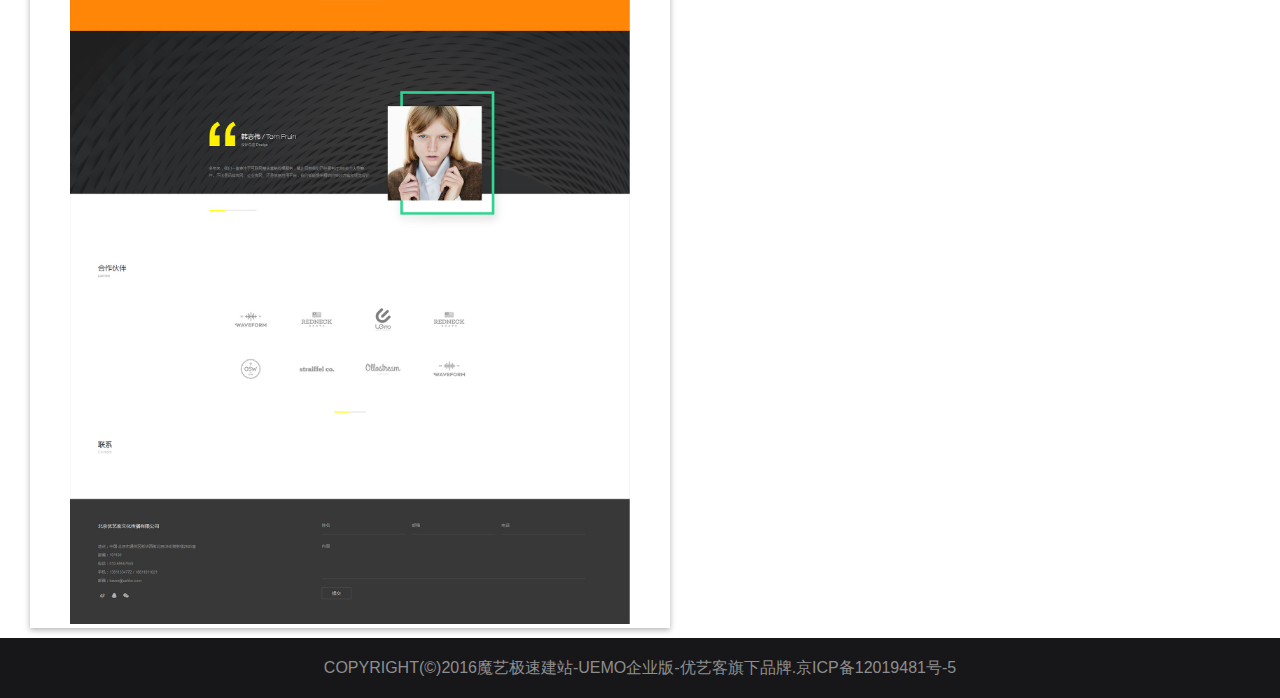
<file: html/pro-details.html>
<!DOCTYPE html>
<html lang="en">
<head>
	<meta charset="UTF-8">
	<title>魔艺—产品</title>
	<link rel="stylesheet" href="../css/pro-details.css">
	<script src="../js/jquery-1.8.3.min.js"></script>
</head>
<body>
	<div class="top">
		<div id="bgc"></div>
		<a href="index.html"><img src="../images/logo.png" alt=""></a>
		<div class="top_right">
			<a href="daili.html" id="join">代理加盟</a>
			<a href="bangzhu.html">帮助</a>
			<div class="about">关于
				<div class="what">
					<a href="about.html" id="uemo">什么是UEmo
						<img src="../images/a_arrow.png" alt="">
					</a>
					<a href="gongneng.html" id="function">功能
						<img src="../images/a_arrow.png" alt="">
					</a>
					<a href="#" id="copyright">版权声明
						<img src="../images/a_arrow.png" alt="">
					</a>
				</div>
			</div>
			<a href="jiage.html">价格</a>
			<a href="dmjr.html">案例</a>
			<a id="chanp" href="pro.html">产品</a>
			<a href="index.html">首页</a>
		</div>
	</div>
	<div class="show_box">
		<div class="show_details">
			<ul class="show_pic">
				<li>
					<img src="../images/picone.jpg" alt="">
				</li>
				<li><img class="pic_g" src="../images/pro_pic31.jpg" alt=""></li>
			</ul>
		</div>
		<div class="right">
			<div class="header">
				<p class="ti">mo004_380</p>
				<p class="fu">时尚类网站产品</p>
				<div class="con">
					<p class="one">PC站+手机站 <span style="color: rgb(255, 0, 0);">1999元</span>起/年 含8G空间</p>
					<p class="two">导航自定义分类、首页模块可自由组合或隐藏、可绑定独立域名...</p>
					<p class="three" style="color: rgb(165, 165, 165);">兼容的浏览器<br>桌面端：IE11及以上，Firefox latest，Safari latest，Opera latest，Chrome latest<br>手机端：ios9 safari   部分安卓机原生浏览器<br><br>产品中部分图片来源于互联网，如有侵权，请与UEmo联系，我们将第一时间下线。</p>
					<p><a class="link_one" href="">在线预览</a></p>
					<p><a class="link_two" href="">申请试用</a></p>
				</div>
			</div>
			<div class="zhong">
				<a class="jiao" href="">教育</a>
				<a class="she" href="">设计</a>
			</div>
			<div class="pic_xiao">
				<a href=""><img src="../images/pro_pic02.png" alt=""></a>
				<div class="fo">
					<p class="ty">mo004_593</p>
					<p class="td">培训教育类网站产品</p>
				</div>
			</div>
			<div class="pic_xiao">
				<a href=""><img src="../images/pro_pic09.png" alt=""></a>
				<div class="fo">
					<p class="ty">mo004_593</p>
					<p class="td">培训教育类网站产品</p>
				</div>
			</div>
			<div class="pic_xiao">
				<a href=""><img src="../images/pro_pic06.png" alt=""></a>
				<div class="fo">
					<p class="ty">mo004_593</p>
					<p class="td">培训教育类网站产品</p>
				</div>
			</div>
			<div class="pic_xiao">
				<a href=""><img src="../images/pro_pic05.png" alt=""></a>
				<div class="fo">
					<p class="ty">mo004_593</p>
					<p class="td">培训教育类网站产品</p>
				</div>
			</div>
			<div class="pic_xiao">
				<a href=""><img src="../images/pro_pic04.png" alt=""></a>
				<div class="fo">
					<p class="ty">mo004_593</p>
					<p class="td">培训教育类网站产品</p>
				</div>
			</div>
			<div class="pic_xiao">
				<a href=""><img src="../images/pro_pic03.png" alt=""></a>
				<div class="fo">
					<p class="ty">mo004_593</p>
					<p class="td">培训教育类网站产品</p>
				</div>
			</div>
			<div class="pic_xiao">
				<a href=""><img src="../images/pro_pic13.png" alt=""></a>
				<div class="fo">
					<p class="ty">mo004_593</p>
					<p class="td">培训教育类网站产品</p>
				</div>
			</div>
			<div class="pic_xiao">
				<a href=""><img src="../images/pro_pic12.png" alt=""></a>
				<div class="fo">
					<p class="ty">mo004_593</p>
					<p class="td">培训教育类网站产品</p>
				</div>
			</div>
			<div class="pic_xiao">
				<a href=""><img src="../images/pro_pic11.png" alt=""></a>
				<div class="fo">
					<p class="ty">mo004_593</p>
					<p class="td">培训教育类网站产品</p>
				</div>
			</div>
		</div>
	</div>


	<a href="#" class="qq"></a>
	<a href="#" class="weibo"></a>
	<a href="#" class="phone"></a>
	<div id="back"></div>
	<div class="bottom">
		<p>COPYRIGHT(&copy;)2016魔艺极速建站-UEMO企业版-优艺客旗下品牌.京ICP备12019481号-5</p>
	</div>
</body>
<script>
	var bgc=document.getElementById('bgc');
	var back=document.getElementById("back");
	window.onscroll=function(){
		var ele=document.body||document.documentElement;
		if(ele.scrollTop>30){
			bgc.style.height="63px";
			back.style.display="block";
		}else{
			bgc.style.height="0";
			back.style.display="none";
		}
	}
	back.onclick=function(){
			var x = 0,y=0;
			var t=setInterval(function(){
			x+=50;
			y = ele.scrollTop-x;
			if(y<=0){
				clearInterval(t);
				ele.scrollTop=0;
			}else{
		 		ele.scrollTop = y;
			}	
		},30)
	}
	var bgc=document.getElementById('bgc');
	$(window).scroll(function(){
			var ele= $(document).scrollTop()||$("body").scrollTop();
			if(ele>30){
				bgc.style.height="62px";
				back.style.display="block";
			}else{
				bgc.style.height="0";
				back.style.display="none";
			}
		})
	$("#back").click(function(){	
			var ele= $(document)||$("body");
			var x = 0,y=0;
			var t=setInterval(function(){
			x+=50;
			y = ele.scrollTop()-x;
			if(y<=0){
				clearInterval(t);
				ele.scrollTop(0);
			}else{
		 		ele.scrollTop(y);
			}	
		},30)
	})
</script>
</html>
</file>
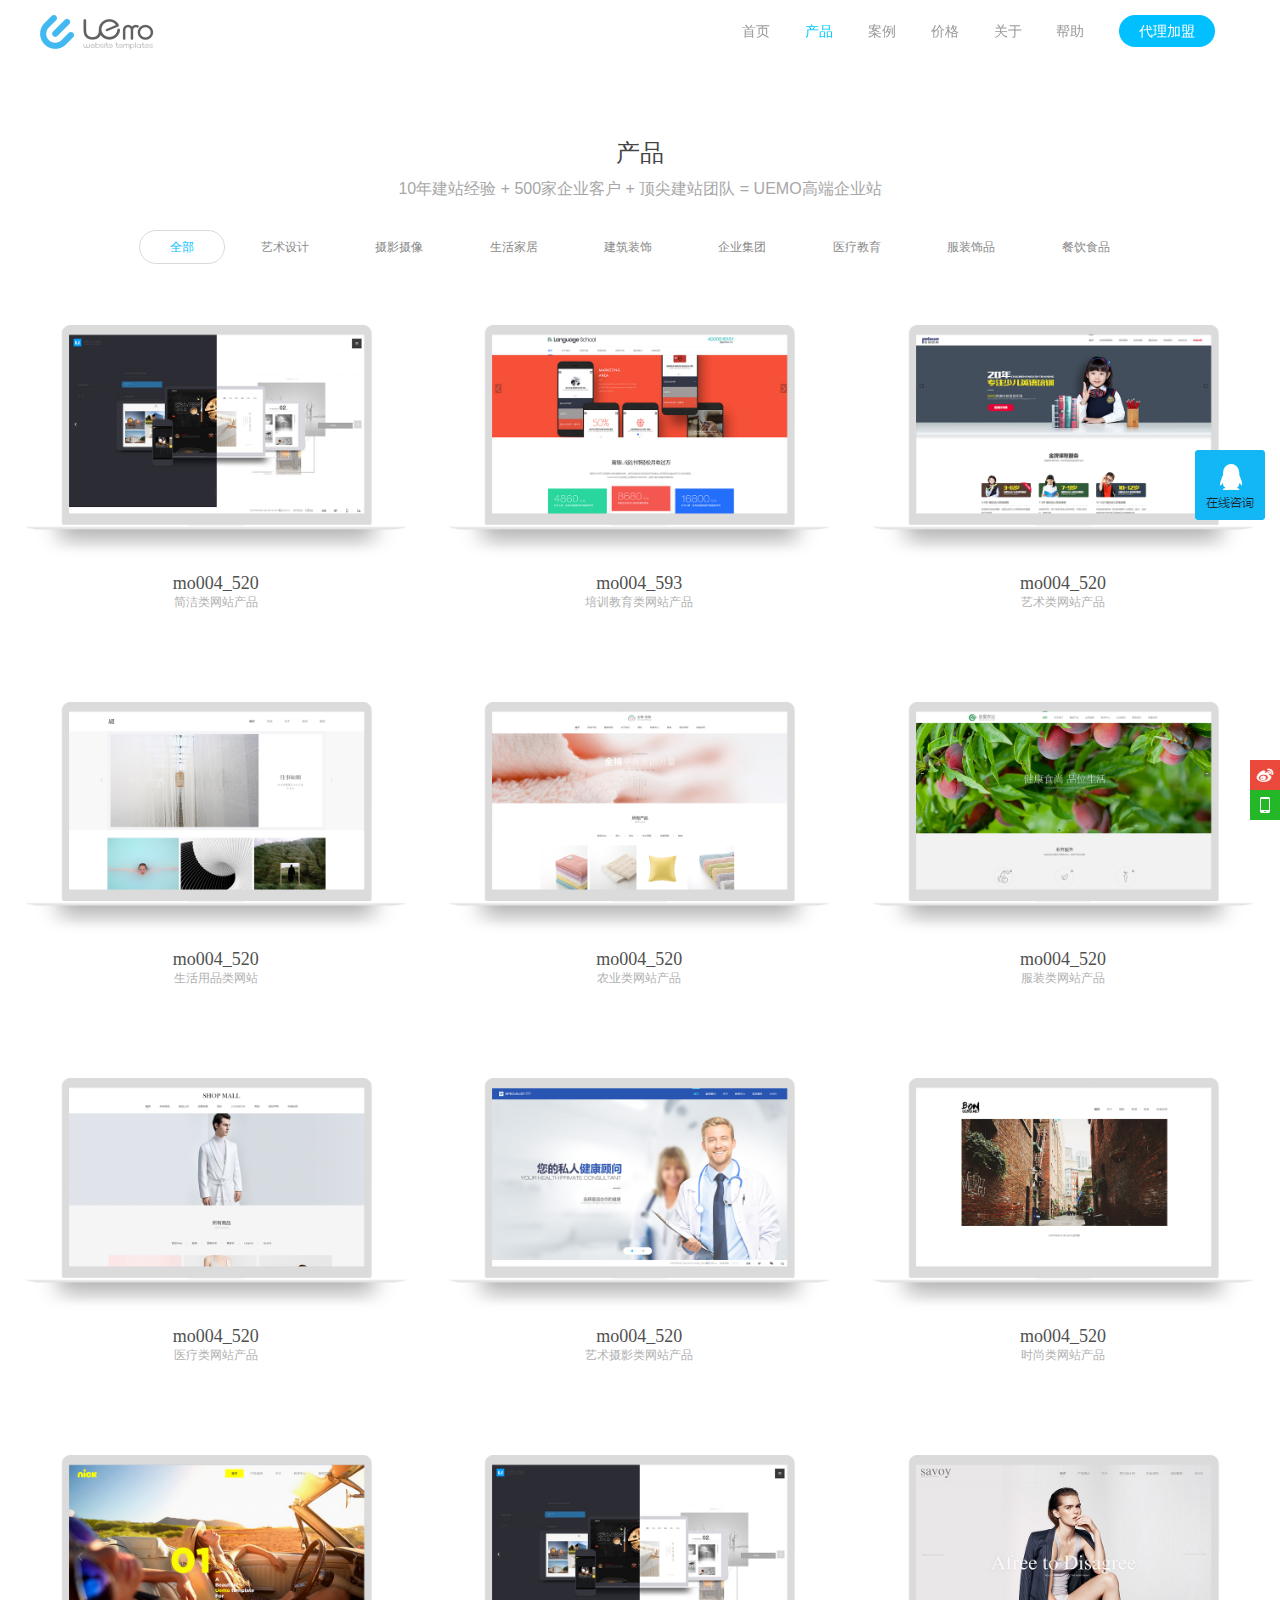
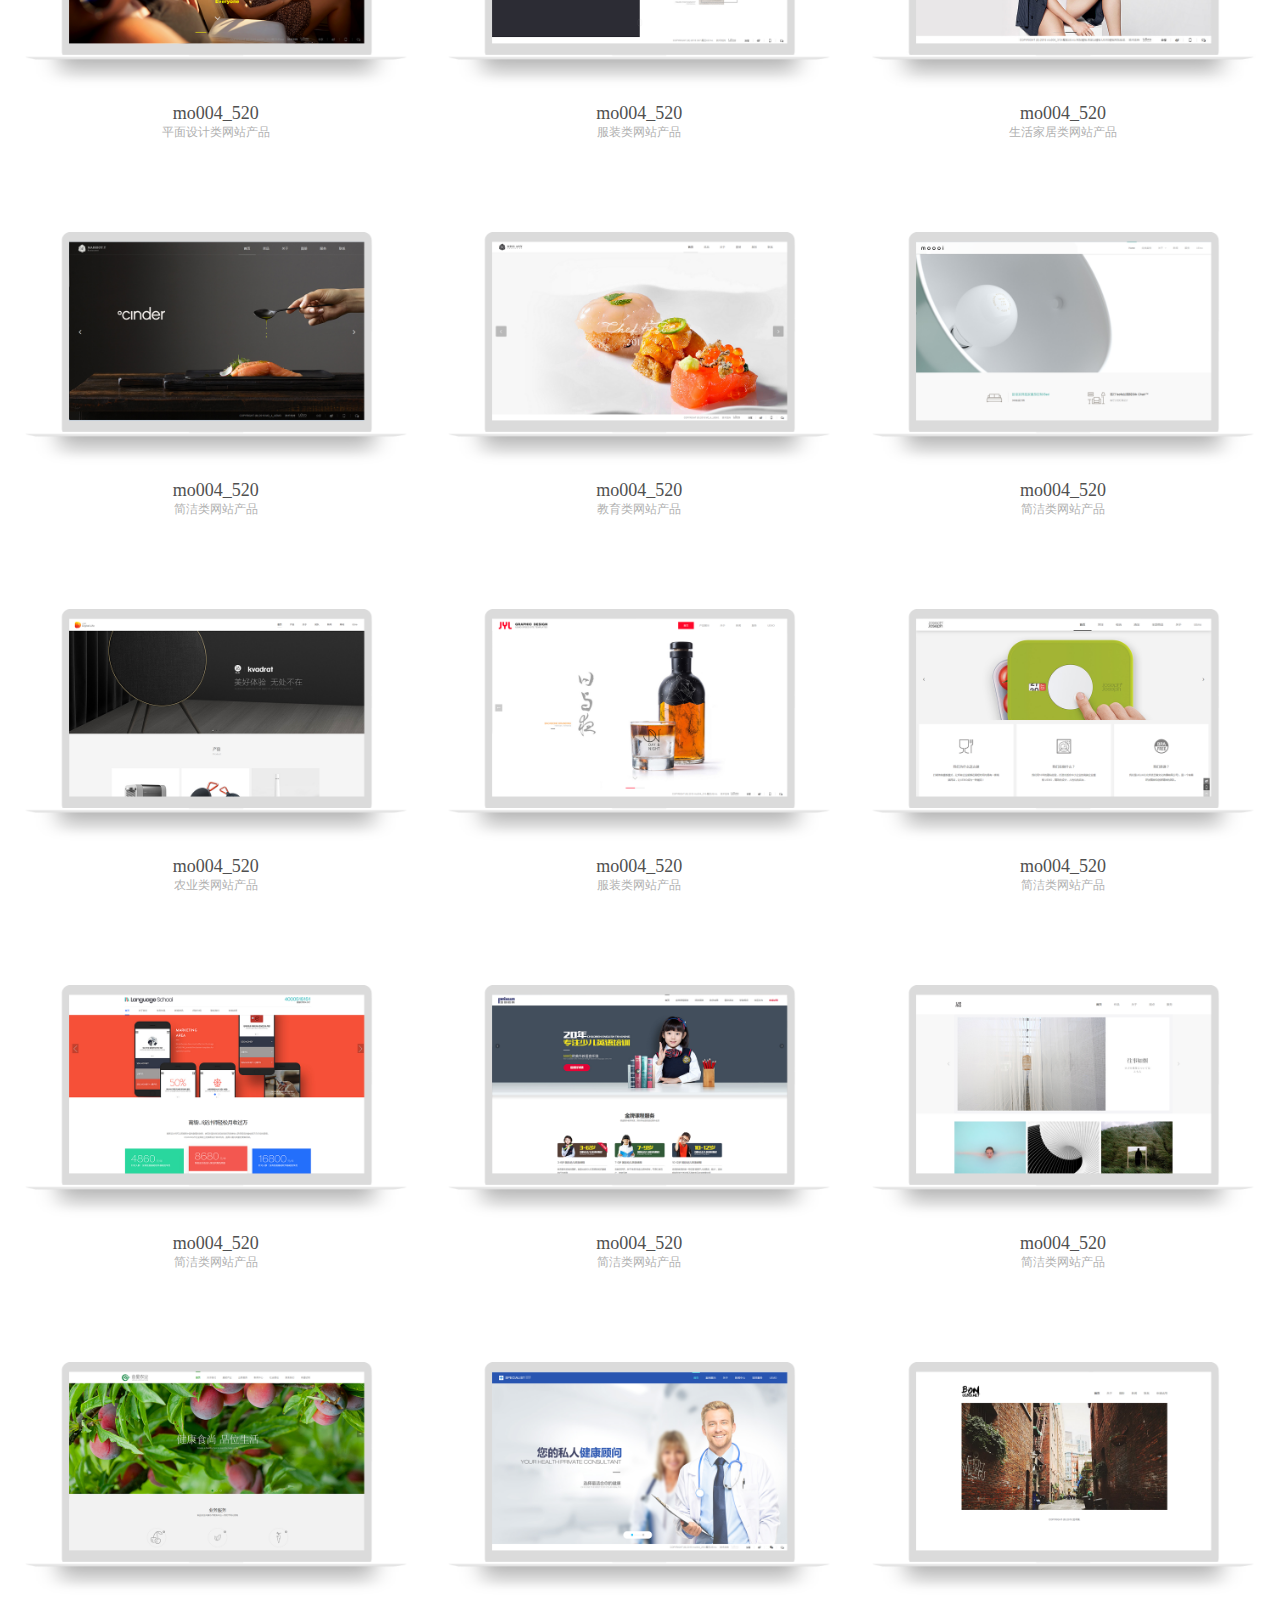
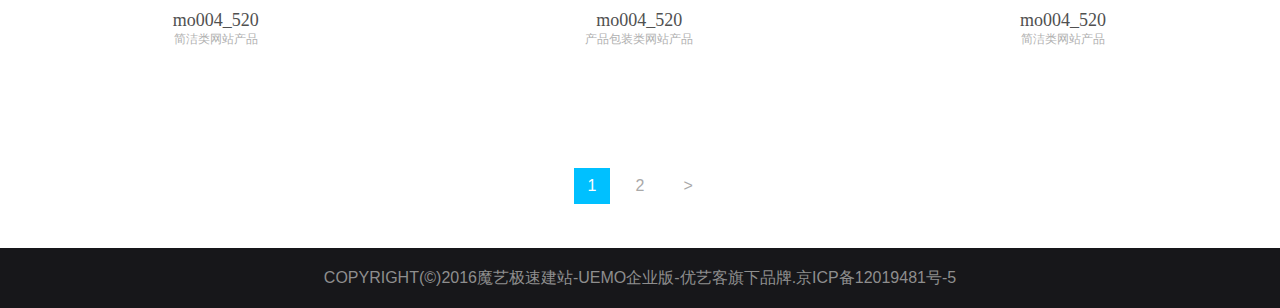
<file: html/pro.html>
<!DOCTYPE html>
<html lang="en">
<head>
	<meta charset="UTF-8">
	<title>魔艺—产品</title>
	<link rel="stylesheet" href="../css/pro.css">
	<script src="../js/jquery-1.8.3.min.js"></script>
</head>
<body>
	<div class="top">
		<div id="bgc"></div>
		<a href="index.html"><img src="../images/logo.png" alt=""></a>
		<div class="top_right">
			<a href="daili.html" id="join">代理加盟</a>
			<a href="bangzhu.html">帮助</a>
			<div class="about">关于
				<div class="what">
					<a href="about.html" id="uemo">什么是UEmo
						<img src="../images/a_arrow.png" alt="">
					</a>
					<a href="gongneng.html" id="function">功能
						<img src="../images/a_arrow.png" alt="">
					</a>
					<a href="#" id="copyright">版权声明
						<img src="../images/a_arrow.png" alt="">
					</a>
				</div>
			</div>
			<a href="jiage.html">价格</a>
			<a href="dmjr.html">案例</a>
			<a id="chanp" href="pro.html">产品</a>
			<a href="index.html">首页</a>
		</div>
	</div>
	<div class="pro">
		<div class="title_show">
			<h3>产品</h3>
			<p class="jing">10年建站经验 + 500家企业客户 + 顶尖建站团队 = UEMO高端企业站</p>
		</div>
		<ul class="fu_title" id="fu_title_o">
			<a class="active">全部</a>
			<a class="active_o">艺术设计</a>
			<a class="active_o">摄影摄像</a>
			<a class="active_o">生活家居</a>
			<a class="active_o">建筑装饰</a>
			<a class="active_o">企业集团</a>
			<a class="active_o">医疗教育</a>
			<a class="active_o">服装饰品</a>
			<a class="active_o">餐饮食品</a>
		</ul>
	<div class="pro_pic" id="pro_pic_o">
			<div class="pro_pic_box">
				<div class="pro_item_one">
					<a href="pro-details.html">
						<img src="../images/pro_pic.png" alt="">
						<div class="pro_title">
							<p class="top_ti">mo004_520</p>
							<p class="bo_xia">简洁类网站产品</p>
						</div>
					</a>
				</div>
				<div class="pro_item_one">
					<a href="pro-details.html">
						<img src="../images/pro_pic01.png" alt="">
						<div class="pro_title">
							<p class="top_ti">mo004_593</p>
							<p class="bo_xia">培训教育类网站产品</p>
						</div>
					</a>
				</div>
				<div class="pro_item_one">
					<a href="pro-details.html">
						<img src="../images/pro_pic02.png" alt="">
						<div class="pro_title">
							<p class="top_ti">mo004_520</p>
							<p class="bo_xia">艺术类网站产品</p>
						</div>
					</a>
				</div>
				<div class="pro_item_one">
					<a href="pro-details.html">
						<img src="../images/pro_pic03.png" alt="">
						<div class="pro_title">
							<p class="top_ti">mo004_520</p>
							<p class="bo_xia">生活用品类网站</p>
						</div>
					</a>
				</div>
				<div class="pro_item_one">
					<a href="pro-details.html">
						<img src="../images/pro_pic04.png" alt="">
						<div class="pro_title">
							<p class="top_ti">mo004_520</p>
							<p class="bo_xia">农业类网站产品</p>
						</div>
					</a>
				</div>
				<div class="pro_item_one">
					<a href="pro-details.html">
						<img src="../images/pro_pic05.png" alt="">
						<div class="pro_title">
							<p class="top_ti">mo004_520</p>
							<p class="bo_xia">服装类网站产品</p>
						</div>
					</a>
				</div>
				<div class="pro_item_one">
					<a href="pro-details.html">
						<img src="../images/pro_pic06.png" alt="">
						<div class="pro_title">
							<p class="top_ti">mo004_520</p>
							<p class="bo_xia">医疗类网站产品</p>
						</div>
					</a>
				</div>
				<div class="pro_item_one">
					<a href="pro-details.html">
						<img src="../images/pro_pic07.png" alt="">
						<div class="pro_title">
							<p class="top_ti">mo004_520</p>
							<p class="bo_xia">艺术摄影类网站产品</p>
						</div>
					</a>
				</div>
				<div class="pro_item_one">
					<a href="pro-details.html">
						<img src="../images/pro_pic08.png" alt="">
						<div class="pro_title">
							<p class="top_ti">mo004_520</p>
							<p class="bo_xia">时尚类网站产品</p>
						</div>
					</a>
				</div>
				<div class="pro_item_one">
					<a href="pro-details.html">
						<img src="../images/pro_pic09.png" alt="">
						<div class="pro_title">
							<p class="top_ti">mo004_520</p>
							<p class="bo_xia">平面设计类网站产品</p>
						</div>
					</a>
				</div>
				<div class="pro_item_one">
					<a href="pro-details.html">
						<img src="../images/pro_pic10.png" alt="">
						<div class="pro_title">
							<p class="top_ti">mo004_520</p>
							<p class="bo_xia">服装类网站产品</p>
						</div>
					</a>
				</div>
				<div class="pro_item_one">
					<a href="pro-details.html">
						<img src="../images/pro_pic11.png" alt="">
						<div class="pro_title">
							<p class="top_ti">mo004_520</p>
							<p class="bo_xia">生活家居类网站产品</p>
						</div>
					</a>
				</div>
				<div class="pro_item_one">
					<a href="pro-details.html">
						<img src="../images/pro_pic12.png" alt="">
						<div class="pro_title">
							<p class="top_ti">mo004_520</p>
							<p class="bo_xia">简洁类网站产品</p>
						</div>
					</a>
				</div>
				<div class="pro_item_one">
					<a href="pro-details.html">
						<img src="../images/pro_pic13.png" alt="">
						<div class="pro_title">
							<p class="top_ti">mo004_520</p>
							<p class="bo_xia">教育类网站产品</p>
						</div>
					</a>
				</div>
				<div class="pro_item_one">
					<a href="pro-details.html">
						<img src="../images/pro_pic14.png" alt="">
						<div class="pro_title">
							<p class="top_ti">mo004_520</p>
							<p class="bo_xia">简洁类网站产品</p>
						</div>
					</a>
				</div>
				<div class="pro_item_one">
					<a href="pro-details.html">
						<img src="../images/pro_pic15.png" alt="">
						<div class="pro_title">
							<p class="top_ti">mo004_520</p>
							<p class="bo_xia">农业类网站产品</p>
						</div>
					</a>
				</div>
				<div class="pro_item_one">
					<a href="pro-details.html">
						<img src="../images/pro_pic16.png" alt="">
						<div class="pro_title">
							<p class="top_ti">mo004_520</p>
							<p class="bo_xia">服装类网站产品</p>
						</div>
					</a>
				</div>
				<div class="pro_item_one">
					<a href="pro-details.html">
						<img src="../images/pro_pic17.png" alt="">
						<div class="pro_title">
							<p class="top_ti">mo004_520</p>
							<p class="bo_xia">简洁类网站产品</p>
						</div>
					</a>
				</div>
				<div class="pro_item_one">
					<a href="pro-details.html">
						<img src="../images/pro_pic01.png" alt="">
						<div class="pro_title">
							<p class="top_ti">mo004_520</p>
							<p class="bo_xia">简洁类网站产品</p>
						</div>
					</a>
				</div>
				<div class="pro_item_one">
					<a href="pro-details.html">
						<img src="../images/pro_pic02.png" alt="">
						<div class="pro_title">
							<p class="top_ti">mo004_520</p>
							<p class="bo_xia">简洁类网站产品</p>
						</div>
					</a>
				</div>
				<div class="pro_item_one">
					<a href="pro-details.html">
						<img src="../images/pro_pic03.png" alt="">
						<div class="pro_title">
							<p class="top_ti">mo004_520</p>
							<p class="bo_xia">简洁类网站产品</p>
						</div>
					</a>
				</div>
				<div class="pro_item_one">
					<a href="pro-details.html">
						<img src="../images/pro_pic05.png" alt="">
						<div class="pro_title">
							<p class="top_ti">mo004_520</p>
							<p class="bo_xia">简洁类网站产品</p>
						</div>
					</a>
				</div>
				<div class="pro_item_one">
					<a href="pro-details.html">
						<img src="../images/pro_pic07.png" alt="">
						<div class="pro_title">
							<p class="top_ti">mo004_520</p>
							<p class="bo_xia">产品包装类网站产品</p>
						</div>
					</a>
				</div>
				<div class="pro_item_one">
					<a href="pro-details.html">
						<img src="../images/pro_pic08.png" alt="">
						<div class="pro_title">
							<p class="top_ti">mo004_520</p>
							<p class="bo_xia">简洁类网站产品</p>
						</div>
					</a>
				</div>
		    </div>
		    <div class="pro_pic_box">
				<div class="pro_item_one">
					<a href="pro-details.html">
						<img src="../images/pro_pic20.png" alt="">
						<div class="pro_title">
							<p class="top_ti">mo004_520</p>
							<p class="bo_xia">艺术类网站产品</p>
						</div>
					</a>
				</div>
				<div class="pro_item_one">
					<a href="pro-details.html">
						<img src="../images/pro_pic19.png" alt="">
						<div class="pro_title">
							<p class="top_ti">mo004_593</p>
							<p class="bo_xia">时尚类网站产品</p>
						</div>
					</a>
				</div>
				<div class="pro_item_one">
					<a href="pro-details.html">
						<img src="../images/pro_pic18.png" alt="">
						<div class="pro_title">
							<p class="top_ti">mo004_520</p>
							<p class="bo_xia">平面设计类网站产品</p>
						</div>
					</a>
				</div>
				<div class="pro_item_one">
					<a href="pro-details.html">
						<img src="../images/pro_pic.png" alt="">
						<div class="pro_title">
							<p class="top_ti">mo004_520</p>
							<p class="bo_xia">简洁类网站产品</p>
						</div>
					</a>
				</div>
				<div class="pro_item_one">
					<a href="pro-details.html">
						<img src="../images/pro_pic01.png" alt="">
						<div class="pro_title">
							<p class="top_ti">mo004_593</p>
							<p class="bo_xia">培训教育类网站产品</p>
						</div>
					</a>
				</div>
				<div class="pro_item_one">
					<a href="pro-details.html">
						<img src="../images/pro_pic02.png" alt="">
						<div class="pro_title">
							<p class="top_ti">mo004_520</p>
							<p class="bo_xia">智能家居类网站产品</p>
						</div>
					</a>
				</div>
				<div class="pro_item_one">
					<a href="pro-details.html">
						<img src="../images/pro_pic03.png" alt="">
						<div class="pro_title">
							<p class="top_ti">mo004_520</p>
							<p class="bo_xia">建筑类网站产品</p>
						</div>
					</a>
				</div>
				<div class="pro_item_one">
					<a href="pro-details.html">
						<img src="../images/pro_pic04.png" alt="">
						<div class="pro_title">
							<p class="top_ti">mo004_520</p>
							<p class="bo_xia">简洁类网站产品</p>
						</div>
					</a>
				</div>
				<div class="pro_item_one">
					<a href="pro-details.html">
						<img src="../images/pro_pic05.png" alt="">
						<div class="pro_title">
							<p class="top_ti">mo004_520</p>
							<p class="bo_xia">智能设备类网站产品</p>
						</div>
					</a>
				</div>
	        </div>
	        <div class="pro_pic_box">
				<div class="pro_item_one">
					<a href="pro-details.html">
						<img src="../images/pro_pic21.png" alt="">
						<div class="pro_title">
							<p class="top_ti">mo004_593</p>
							<p class="bo_xia">培训教育类网站产品</p>
						</div>
					</a>
				</div>
				<div class="pro_item_one">
					<a href="pro-details.html">
						<img src="../images/pro_pic08.png" alt="">
						<div class="pro_title">
							<p class="top_ti">mo004_520</p>
							<p class="bo_xia">简洁类网站产品</p>
						</div>
					</a>
				</div>
				<div class="pro_item_one">
					<a href="pro-details.html">
						<img src="../images/pro_pic22.png" alt="">
						<div class="pro_title">
							<p class="top_ti">mo004_520</p>
							<p class="bo_xia">简洁类网站产品</p>
						</div>
					</a>
				</div>
				<div class="pro_item_one">
					<a href="pro-details.html">
						<img src="../images/pro_pic23.png" alt="">
						<div class="pro_title">
							<p class="top_ti">mo004_520</p>
							<p class="bo_xia">简洁类网站产品</p>
						</div>
					</a>
				</div>
				<div class="pro_item_one">
					<a href="pro-details.html">
						<img src="../images/pro_pic05.png" alt="">
						<div class="pro_title">
							<p class="top_ti">mo004_520</p>
							<p class="bo_xia">简洁类网站产品</p>
						</div>
					</a>
				</div>
	        </div>
	        <div class="pro_pic_box">
				<div class="pro_item_one">
					<a href="pro-details.html">
						<img src="../images/pro_pic14.png" alt="">
						<div class="pro_title">
							<p class="top_ti">mo004_520</p>
							<p class="bo_xia">简洁类网站产品</p>
						</div>
					</a>
				</div>
				<div class="pro_item_one">
					<a href="pro-details.html">
						<img src="../images/pro_pic15.png" alt="">
						<div class="pro_title">
							<p class="top_ti">mo004_593</p>
							<p class="bo_xia">培训教育类网站产品</p>
						</div>
					</a>
				</div>
				<div class="pro_item_one">
					<a href="pro-details.html">
						<img src="../images/pro_pic17.png" alt="">
						<div class="pro_title">
							<p class="top_ti">mo004_520</p>
							<p class="bo_xia">简洁类网站产品</p>
						</div>
					</a>
				</div>
				<div class="pro_item_one">
					<a href="pro-details.html">
						<img src="../images/pro_pic24.png" alt="">
						<div class="pro_title">
							<p class="top_ti">mo004_520</p>
							<p class="bo_xia">简洁类网站产品</p>
						</div>
					</a>
				</div>
				<div class="pro_item_one">
					<a href="pro-details.html">
						<img src="../images/pro_pic04.png" alt="">
						<div class="pro_title">
							<p class="top_ti">mo004_520</p>
							<p class="bo_xia">简洁类网站产品</p>
						</div>
					</a>
				</div>
				<div class="pro_item_one">
					<a href="pro-details.html">
						<img src="../images/pro_pic05.png" alt="">
						<div class="pro_title">
							<p class="top_ti">mo004_520</p>
							<p class="bo_xia">简洁类网站产品</p>
						</div>
					</a>
				</div>
				<div class="pro_item_one">
					<a href="pro-details.html">
						<img src="../images/pro_pic14.png" alt="">
						<div class="pro_title">
							<p class="top_ti">mo004_520</p>
							<p class="bo_xia">简洁类网站产品</p>
						</div>
					</a>
				</div>
	        </div>
	        <div class="pro_pic_box">
				<div class="pro_item_one">
					<a href="pro-details.html">
						<img src="../images/pro_pic26.png" alt="">
						<div class="pro_title">
							<p class="top_ti">mo004_520</p>
							<p class="bo_xia">简洁类网站产品</p>
						</div>
					</a>
				</div>
				<div class="pro_item_one">
					<a href="pro-details.html">
						<img src="../images/pro_pic25.png" alt="">
						<div class="pro_title">
							<p class="top_ti">mo004_593</p>
							<p class="bo_xia">培训教育类网站产品</p>
						</div>
					</a>
				</div>
	        </div>
	        <div class="pro_pic_box">
				<div class="pro_item_one">
					<a href="pro-details.html">
						<img src="../images/pro_pic.png" alt="">
						<div class="pro_title">
							<p class="top_ti">mo004_520</p>
							<p class="bo_xia">简洁类网站产品</p>
						</div>
					</a>
				</div>
				<div class="pro_item_one">
					<a href="pro-details.html">
						<img src="../images/pro_pic.png" alt="">
						<div class="pro_title">
							<p class="top_ti">mo004_593</p>
							<p class="bo_xia">培训教育类网站产品</p>
						</div>
					</a>
				</div>
				<div class="pro_item_one">
					<a href="pro-details.html">
						<img src="../images/pro_pic05.png" alt="">
						<div class="pro_title">
							<p class="top_ti">mo004_520</p>
							<p class="bo_xia">简洁类网站产品</p>
						</div>
					</a>
				</div>
				<div class="pro_item_one">
					<a href="pro-details.html">
						<img src="../images/pro_pic27.png" alt="">
						<div class="pro_title">
							<p class="top_ti">mo004_520</p>
							<p class="bo_xia">简洁类网站产品</p>
						</div>
					</a>
				</div>
	        </div>
	        <div class="pro_pic_box">
				<div class="pro_item_one">
					<a href="pro-details.html">
						<img src="../images/pro_pic06.png" alt="">
						<div class="pro_title">
							<p class="top_ti">mo004_520</p>
							<p class="bo_xia">简洁类网站产品</p>
						</div>
					</a>
				</div>
				<div class="pro_item_one">
					<a href="pro-details.html">
						<img src="../images/pro_pic11.png" alt="">
						<div class="pro_title">
							<p class="top_ti">mo004_593</p>
							<p class="bo_xia">培训教育类网站产品</p>
						</div>
					</a>
				</div>
				<div class="pro_item_one">
					<a href="pro-details.html">
						<img src="../images/pro_pic29.png" alt="">
						<div class="pro_title">
							<p class="top_ti">mo004_520</p>
							<p class="bo_xia">简洁类网站产品</p>
						</div>
					</a>
				</div>
				<div class="pro_item_one">
					<a href="pro-details.html">
						<img src="../images/pro_pic03.png" alt="">
						<div class="pro_title">
							<p class="top_ti">mo004_520</p>
							<p class="bo_xia">简洁类网站产品</p>
						</div>
					</a>
				</div>
				<div class="pro_item_one">
					<a href="pro-details.html">
						<img src="../images/pro_pic04.png" alt="">
						<div class="pro_title">
							<p class="top_ti">mo004_520</p>
							<p class="bo_xia">简洁类网站产品</p>
						</div>
					</a>
				</div>
				<div class="pro_item_one">
					<a href="pro-details.html">
						<img src="../images/pro_pic05.png" alt="">
						<div class="pro_title">
							<p class="top_ti">mo004_520</p>
							<p class="bo_xia">简洁类网站产品</p>
						</div>
					</a>
				</div>
	        </div>
	        <div class="pro_pic_box">
				<div class="pro_item_one">
					<a href="pro-details.html">
						<img src="../images/pro_pic.png" alt="">
						<div class="pro_title">
							<p class="top_ti">mo004_520</p>
							<p class="bo_xia">简洁类网站产品</p>
						</div>
					</a>
				</div>
				<div class="pro_item_one">
					<a href="pro-details.html">
						<img src="../images/pro_pic01.png" alt="">
						<div class="pro_title">
							<p class="top_ti">mo004_593</p>
							<p class="bo_xia">培训教育类网站产品</p>
						</div>
					</a>
				</div>
				<div class="pro_item_one">
					<a href="pro-details.html">
						<img src="../images/pro_pic02.png" alt="">
						<div class="pro_title">
							<p class="top_ti">mo004_520</p>
							<p class="bo_xia">简洁类网站产品</p>
						</div>
					</a>
				</div>
				<div class="pro_item_one">
					<a href="pro-details.html">
						<img src="../images/pro_pic03.png" alt="">
						<div class="pro_title">
							<p class="top_ti">mo004_520</p>
							<p class="bo_xia">简洁类网站产品</p>
						</div>
					</a>
				</div>
				<div class="pro_item_one">
					<a href="pro-details.html">
						<img src="../images/pro_pic04.png" alt="">
						<div class="pro_title">
							<p class="top_ti">mo004_520</p>
							<p class="bo_xia">简洁类网站产品</p>
						</div>
					</a>
				</div>
				<div class="pro_item_one">
					<a href="pro-details.html">
						<img src="../images/pro_pic05.png" alt="">
						<div class="pro_title">
							<p class="top_ti">mo004_520</p>
							<p class="bo_xia">简洁类网站产品</p>
						</div>
					</a>
				</div>
	        </div>
	        <div class="pro_pic_box">
			   <div class="pro_item_one">
					<a href="pro-details.html">
						<img src="../images/pro_pic07.png" alt="">
						<div class="pro_title">
							<p class="top_ti">mo004_520</p>
							<p class="bo_xia">简洁类网站产品</p>
						</div>
					</a>
				</div>
				<div class="pro_item_one">
					<a href="pro-details.html">
						<img src="../images/pro_pic08.png" alt="">
						<div class="pro_title">
							<p class="top_ti">mo004_520</p>
							<p class="bo_xia">简洁类网站产品</p>
						</div>
					</a>
				</div>
	        </div>
   </div>
	<div class="clear"></div>
				<div class="page">
					<a class="one" href="javascript:;">1</a>
					<a class="two" href="javascript:;">2</a>
					<a class="three" href="javascript:;">&gt;</a>
				</div>
	<!-- <div class="middle"></div> -->
	<a href="#" class="qq"></a>
	<a href="#" class="weibo"></a>
	<a href="#" class="phone"></a>
	<div id="back"></div>
	<div class="bottom">
		<p>COPYRIGHT(&copy;)2016魔艺极速建站-UEMO企业版-优艺客旗下品牌.京ICP备12019481号-5</p>
	</div>
</body>
<script>
	var bgc=document.getElementById('bgc');
	var back=document.getElementById("back");
	window.onscroll=function(){
		var ele=document.body||document.documentElement;
		if(ele.scrollTop>30){
			bgc.style.height="63px";
			back.style.display="block";
		}else{
			bgc.style.height="0";
			back.style.display="none";
		}
	}
	back.onclick=function(){
			var x = 0,y=0;
			var t=setInterval(function(){
			x+=50;
			y = ele.scrollTop-x;
			if(y<=0){
				clearInterval(t);
				ele.scrollTop=0;
			}else{
		 		ele.scrollTop = y;
			}	
		},30)
	}
	var fu_title_o=document.getElementById('fu_title_o');
	var pro_pic_o=document.getElementById('pro_pic_o');
	for (var i = 0; i < fu_title_o.children.length; i++) {
			pro_pic_o.children[i].style.display="none";
		}
		pro_pic_o.children[0].style.display="block";
	var z=0;
for (var i = 0; i <fu_title_o.children.length; i++) {
	fu_title_o.children[i].index=i;
	fu_title_o.children[i].onclick=function(){
	   z=this.index;
		for (var i = 0; i < fu_title_o.children.length; i++) {
			pro_pic_o.children[i].style.display="none";
			fu_title_o.children[i].style.color="#898989";
			fu_title_o.children[i].style.borderColor="#fff";
		}
		this.style.color="#00c0ff";
		this.style.borderColor="#dadada";
		pro_pic_o.children[z].style.display="block";

	}
}
	var bgc=document.getElementById('bgc');
	$(window).scroll(function(){
			var ele= $(document).scrollTop()||$("body").scrollTop();
			if(ele>30){
				bgc.style.height="62px";
				back.style.display="block";
			}else{
				bgc.style.height="0";
				back.style.display="none";
			}
		})
	$("#back").click(function(){	
			var ele= $(document)||$("body");
			var x = 0,y=0;
			var t=setInterval(function(){
			x+=50;
			y = ele.scrollTop()-x;
			if(y<=0){
				clearInterval(t);
				ele.scrollTop(0);
			}else{
		 		ele.scrollTop(y);
			}	
		},30)
	})
</script>
</html>
</file>
<file: css/about.css>
*{
	margin: 0;
	padding: 0;
	border: 0;
	font-family: "Helvetica Neue",Helvetica,"PingFang SC","Hiragino Sans GB","Microsoft YaHei","微软雅黑",Arial,sans-serif;
}
.top{
	width: 100%;
	height: 62px;
	position: fixed;
	top: 0;
	left: 0;
}
#bgc{
	position: absolute;
	top: 0;
	left: 0;
	width: 100%;
	height: 0px;
	box-shadow: 0px 1px 5px #eaeaea;
	background-color: #fff;
	-webkit-transition: all 0.5s;
	-ms-transition: all 0.5s;
	-moz-transition: all 0.5s;
}
.top img{
	position: absolute;
	top: 12px;
	left: 40px;
	width: 120px;
	height: 40px;
}
.top_right{
	position: absolute;
	width: 520px;
	height: 62px;
	top: 0;
	right: 30px;
}
.top_right a{
	float: right;
	text-decoration: none;
	color: #999;
	font-size: 14px;
	line-height: 62px;
	margin-right: 35px;
}
#join{
	width: 96px;
	height: 32px;
	background-color: #00c0ff;
	color: #fff;
	margin-top: 15px;
	line-height: 32px;
	border-radius: 16px;
	text-align: center;
}
.top_right a:hover{
	color: #00cbff;
}
.about{
	float: right;
	color: #00cbff;
	width: 62px;
	font-size: 14px;
	line-height: 62px;
	cursor: pointer;
}
.what{
	position: absolute;
	box-shadow: 2px 5px 5px #eaeaea;
	width: 170px;
	height: 147px;
	border-top: 3px solid #00c0ff;
	top: 90px;
	left: 192px;
	opacity: 0;
	visibility: hidden;
	-webkit-transition: all 0.3s;
	-ms-transition: all 0.3s;
	-moz-transition: all 0.3s;
	background-color: #fff;
}
.about:hover .what{
	visibility: initial;
	opacity: 1;
	top: 62px;
}
.what a{
	float: left;
	font-size: 12px;
	border-top: 1px solid #e8e8e8;
	width: 170px;
	height: 49px;
	margin-right: 0;
	line-height: 49px;
	text-indent: 30px;
	-webkit-transition: all 0.3s;
	-ms-transition: all 0.3s;
	-moz-transition: all 0.3s;
}
.what a:hover{
	background-color: #f4f4f4;
	text-indent: 40px;
}
.what a:hover img{
	display: block;
}
#uemo{
	border: 0;
}
.what img{
	position: absolute;
	width: 6px;
	height: 8px;
	top: 20px;
	left: 145px;
	display: none;
}
#function img{
	top: 69px;
}
#copyright img{
	top: 119px;
}
.aboutus{
	width: 1200px;
	height: 255px;
	margin: 0 auto;
	border-bottom: 1px solid #d3d3d3;
}
.aboutus li{
	width: 1200px;
	list-style: none;
	text-align: center;
	font-size: 26px;
	padding-top: 135px;
}
.aboutus p{
	width: 1200px;
	text-align: center;
	font-size: 12px;
	color: #c1c1c1;
	padding-top: 15px;
}
.advantage{
	width: 1200px;
	height: 680px;
	margin: 0 auto;
	border-bottom: 1px solid #d3d3d3;
}
.advantage img{
	float: left;
	margin-top: 35px;
}
.advantage p{
	float: left;
	width: 660px;
	margin-left: 70px;
}
.our{
	font-size: 16px;
	font-weight: bolder;
	padding-top: 35px;
}
.pro{
	font-size: 14px;
	margin-top: 7px;
	color: #6a6a6a;
}
.company{
	font-size: 14px;
	color: #6a6a6a;
	margin-top: 35px;
}
.advantage span{
	font-weight: bolder;
	color: #000;
}
.who{
	width: 1200px;
	height: 940px;
	margin: 0 auto;
	border-bottom: 1px solid #d3d3d3;
}
.we{
	width: 100%;
	font-size: 16px;
	font-weight: bolder;
	text-align: center;
}
.are{
	width: 100%;
	text-align: center;
	font-size: 14px;
	margin-top: 7px;
	color: #6a6a6a;
}
.year{
	padding-top: 25px;
	padding-left: 60px;
}
.best{
	float: left;
	width: 18%;
	padding-top: 70px;
}
.who h3{
	font-size: 16px;
	padding-top: 70px;
	padding-left: 272px;
}
.china{
	font-size: 14px;
	padding-top: 30px;
	color: #6a6a6a;
	padding-left: 272px;
}
.case{
	padding-top: 8px;
}
.china span{
	font-weight: bolder;
	color: #000;
}
.who h4{
	font-size: 16px;
	clear: both;
	padding-top: 50px;
}
.champ{
	clear: both;
	padding-left: 0;
	padding-top: 25px;
	line-height: 25px;
}
.design{
	width: 1200px;
	height: 200px;
	margin: 0 auto;
	border-bottom: 1px solid #d3d3d3;
}
.design h3{
	font-size: 16px;
	padding-top: 25px;
}
.design p{
	padding-top: 5px;
	padding-left: 0;
}
p:first-of-type{
	padding-top: 35px;
}
.other{
	width: 1200px;
	height: 930px;
	margin: 0 auto;
}
.other h3{
	font-size: 16px;
	padding-top: 25px;
}
.start{
	font-size: 14px;
	color: #6a6a6a;
	padding-left: 0;
	padding-top: 0;
}
.last{
	font-size: 14px;
	color: #6a6a6a;
	padding-top: 80px;
}
.last a{
	text-decoration: none;
	color: #00C0FF;
}
.last a:hover{
	text-decoration: underline;
}
.txt{
	padding-top: 30px;
}
.big{
	padding-top: 70px;
}
.bottom{
	width: 100%;
	height: 60px;
	margin-top: 100px;
	background-color: #17171a;
}
.bottom p{
	width: 100%;
	text-align: center;
	line-height: 60px;
	padding-top: 0;
}
.qq{
	position: fixed;
	width: 70px;
	height: 70px;
	background-image: url(../images/qq.jpg);
	right: 15px;
	top: 50%;
	border-radius: 3px;
}
.weibo{
	position: fixed;
	width: 30px;
	height: 30px;
	background-image: url(../images/weibo.jpg);
	right: 0;
	bottom: 110px;
}
.phone{
	position: fixed;
	width: 30px;
	height: 30px;
	background-image: url(../images/phone.jpg);
	right: 0;
	bottom: 80px;
}
#back{
	position: fixed;
	width: 30px;
	height: 30px;
	background-image: url(../images/top.jpg);
	right: 0;
	bottom: 40px;
	display: none;
}
</file>
<file: css/bangzhu.css>
*{
	margin:0;
	padding: 0;
	border:none;
	font-family: "Helvetica Neue",Helvetica,"PingFang SC","Hiragino Sans GB","Microsoft YaHei","微软雅黑",Arial,sans-serif;
}
@font-face{
	font-family: myfont;
	src: url(../font/HelveticaNeueLTPro-ThEx.otf);
}
body{
	min-width: 1200px;
}
.help{
	margin-top: 135px;
	width: 100%;
}
.help1{
	width: 60px;
	margin: 0 auto;
	text-align: center;
	font-size: 24px;
	color: #444444;
	font-weight: bold;
}
.help_font{
	margin-top: 14px;
	width: 100%;
}
.help_font1{
	width: 60px;
	margin:0 auto;
	text-align: center;
	font-size: 10px;
	color: #ccc1c6;
}
#head_one{
	height: 34px;
	width: 100%;
	margin-top: 60px;
	margin-bottom: 50px;
}
#head_two{
	margin: 0 auto;
	width: 375px;
	height: 34px;
}
.head_three{
	float: left;
	width: 86px;
	height: 32px;
	line-height: 32px;
	font-size: 12px;
	color: #898989;
	text-align: center;
	text-decoration: none;
	margin-left: 5px;
	border:1px solid #fff;
	transition: all 0.3s;
}
.good_one{
	transition: all 0.2s;
	transition-timing-function: ease-out;
	position: relative;
	border-bottom: 1px solid #f3f3f3;
	width: 100%;
	height: 151px;
}
.good_two{
	transition: all 0.5s;
	position: absolute;
	left: 50%;
	margin-left: -343px;
	padding-top:33px; 
	width: 735px;
	height: 89px;
}
.good_three{
	opacity: 0;
	position: absolute;
	left: -225px;
	width: 180px;
	height: 89px;
	transition: all 0.5s;
}
.good_four{
	opacity: 0;
	position: absolute;
	right: -500px;
	height: 85px;
	width: 515px;
	overflow: hidden;
	transition: all 0.5s;
}
.fontgood{
	float: left;
	clear: both;
	font-size: 60px;
	line-height: 60px;
	color: #00c0ff;
	font-family: "myfont",Arial;
}
.font1good{
	float: left;
	clear: both;
	font-size: 16px;
	line-height: 16px;
	margin-left: 135px;
	color: #cdcdc9;
}
.font2good{
	font-size: 16px;
	color: #464646;
	margin-bottom: 26px;
}
.font3good{
	font-size: 13px;
	color: #a5a5a5;
}
.font4good{
	font-size: 13px;
	color: #a5a5a5;
}
.good_one:hover{
	background-color: #00c0ff;
}
.good_one:hover p{
	color: #fff;
}
.good_one:hover .goodimg{
	right: -148px;
	display: block;
}
.good_one:hover .good_two{
	margin-left: -393px;
}
.head_three:hover{
	border:1px solid #dadada !important;
	color:#00c0ff !important;
	border-radius:15px !important;
}
.goodimg{
	position: absolute;
	top: 69px;
	right: -98px;
	display: none;
	transition: all 0.5s;

}
#good{
	width: 100%;
	height: 608px;
	overflow: hidden;
}
#box{
	width: 100%;
	height: 1216px;
}
#box1{
	width: 100%;
	height: 1216px;
	display: none;
}
.food{
	position: relative;
	width: 100%;
	height: 116px;
}
.food1{
	position: absolute;
	left: 50%;
	margin-left: -88px;
	padding-top: 40px;
	width: 155px;
	height: 116px;
}
#yem{
	position: absolute;
	left: 40px;
	width: 36px;
	height: 36px;
	line-height: 36px;
	text-align: center;
	color: #abb1c1;
	background-color: #fff;
}
#yem1{
	position: absolute;
	left: 80px;
	width: 36px;
	height: 36px;
	line-height: 36px;
	text-align: center;
	color: #abb1c1;
	background-color: #fff;
}
#yem:hover{
	color: #fff !important;
	background-color: #00c0ff !important;
}
#yem1:hover{
	color: #fff !important;
	background-color: #00c0ff !important;
}
#but{
	float: right;
	outline: none;
	border: none;
	width: 36px;
	height: 36px;
	margin-left: 5px;
	background: #fff url(../images/dibuarrow.png) center center no-repeat;
}
#but:hover{
	background: #00c0ff url(../images/dibuarraw_1.png)  center center no-repeat !important;
}
#butt{
	float: left;
	outline: none;
	border: none;
	width: 36px;
	height: 36px;
	display: none;
	margin-right: 5px;
	background: #fff url(../images/dibuzuo1.png) center center no-repeat;
}
#butt:hover{
	background: #00c0ff url(../images/dibuzuo1_1.png)  center center no-repeat !important;
}
#box2{
	width: 100%;
	height: 1216px;
}
#box4{
	width: 100%;
	height: 1216px;
}
#box6{
	width: 100%;
	height: 1216px;
}
.bigbox{
	width: 100%;
	height: 608px;
	overflow: hidden;
}
.top{
	width: 100%;
	height: 62px;
	position: fixed;
	top: 0;
	left: 0;
	z-index: 999;
}
#bgc{
	position: absolute;
	top: 0;
	left: 0;
	width: 100%;
	height: 0px;
	box-shadow: 0px 1px 5px #eaeaea;
	background-color: #fff;
	-webkit-transition: all 0.5s;
	-ms-transition: all 0.5s;
	-moz-transition: all 0.5s;
}
.top img{
	position: absolute;
	top: 12px;
	left: 40px;
	width: 120px;
	height: 40px;
}
.top_right{
	position: absolute;
	width: 520px;
	height: 62px;
	top: 0;
	right: 30px;
}
.top_right a{
	float: right;
	text-decoration: none;
	color: #999;
	font-size: 14px;
	line-height: 62px;
	margin-right: 35px;
}
#join{
	width: 96px;
	height: 32px;
	background-color: #00c0ff;
	color: #fff;
	margin-top: 15px;
	line-height: 32px;
	border-radius: 16px;
	text-align: center;
}
.top_right a:hover{
	color: #00cbff;
}
#help{
	color: #00cbff;
}
.about{
	float: right;
	cursor: pointer;
	color: #999;
	width: 62px;
	font-size: 14px;
	line-height: 62px;
}
.about:hover{
	color: #00cbff;
}
.what{
	position: absolute;
	box-shadow: 2px 5px 5px #eaeaea;
	width: 170px;
	height: 147px;
	border-top: 3px solid #00c0ff;
	top: 90px;
	left: 192px;
	opacity: 0;
	visibility: hidden;
	-webkit-transition: all 0.3s;
	-ms-transition: all 0.3s;
	-moz-transition: all 0.3s;
}
.about:hover .what{
	visibility: initial;
	opacity: 1;
	top: 62px;
}
.what a{
	float: left;
	font-size: 12px;
	border-top: 1px solid #e8e8e8;
	width: 170px;
	height: 49px;
	margin-right: 0;
	line-height: 49px;
	text-indent: 30px;
	-webkit-transition: all 0.3s;
	-ms-transition: all 0.3s;
	-moz-transition: all 0.3s;
}
.what a:hover{
	background-color: #f4f4f4;
	text-indent: 40px;
}
.what a:hover img{
	display: block;
}
#uemo{
	border: 0;
}
.what img{
	position: absolute;
	width: 6px;
	height: 8px;
	top: 20px;
	left: 145px;
	display: none;
}
#function img{
	top: 69px;
}
#copyright img{
	top: 119px;
}
.bottom{
	width: 100%;
	height: 60px;
	margin-top: 100px;
	background-color: #17171a;
}
.bottom p{
	width: 100%;
	text-align: center;
	line-height: 60px;
}
.qq{
	position: fixed;
	width: 70px;
	height: 70px;
	background-image: url(../images/qq.jpg);
	right: 15px;
	top: 50%;
	border-radius: 3px;
}
.weibo{
	position: fixed;
	width: 30px;
	height: 30px;
	background-image: url(../images/weibo.jpg);
	right: 0;
	bottom: 110px;
}
.phone{
	position: fixed;
	width: 30px;
	height: 30px;
	background-image: url(../images/phone.jpg);
	right: 0;
	bottom: 80px;
}
#back{
	position: fixed;
	width: 30px;
	height: 30px;
	background-image: url(../images/top.jpg);
	right: 0;
	bottom: 40px;
	display: none;
}
</file>
<file: css/bangzuerji.css>
*{
	margin:0;
	padding: 0;
	border:none;
	font-family: "Helvetica Neue",Helvetica,"PingFang SC","Hiragino Sans GB","Microsoft YaHei","微软雅黑",Arial,sans-serif;
}
.help{
	margin-top: 135px;
	width: 100%;
}
.help1{
	width: 300px;
	margin: 0 auto;
	text-align: center;
	font-size: 24px;
	color: #444444;
	font-weight: bold;
}
.help_font{
	margin-top: 14px;
	width: 100%;
}
.help_font1{
	width: 88px;
	margin:0 auto;
	text-align: center;
	font-size: 10px;
	color: #ccc1c6;
}
.help_font2{
	margin-top: 65px;
	width: 100%;
}
.help_font3{
	width: 1040px;
	margin:0 auto;
	text-align: center;
	font-size: 12px;
	color: #6a6a6a;
}
.help_font4{
	margin-top: 20px;
	width: 100%;
}
.help_font5{
	width: 650px;
	margin:0 auto;
	text-align: center;
	font-size: 15px;
	color: #6a6a6a;
}
.help_font6{
	font-size: 15px;
	color: #ff0000;
}
.help_font7{
	text-decoration: none;
	font-size: 15px;
	color: #00cbff;
}
.over{
	width: 100%;
	height: 350px;
}
.overbig{
	margin: 0 auto;
	width: 680px;
	height: 350px;
}
.overleft{
	float: left;
	width: 238px;
	height: 315px;
	margin-top: 50px;
	text-align: center;
}
.overright{
	float: right;
	width: 238px;
	height: 315px;
	margin-top: 50px;
	text-align: center;
}
.overfont1{
	font-weight: bold;
	margin-top: 25px;
	font-size: 18px;
	color: #000000;
}
.overfont2{
	margin-top: 8px;
	font-size: 12px;
	color: #545454;
}
.overfont3{
	font-weight: bold;
	margin-top: 25px;
	font-size: 18px;
	color: #000000;
}
.overfont4{
	margin-top: 8px;
	font-size: 12px;
	color: #545454;
}
.overimg{
	margin-top: 160px;
	margin-left: 70px;
}
.overimg2{
	transition: all 0.5s;
}
.overleft:hover .overimg2{
	transform: scale(1.1);
}
.overright:hover .overimg2{
	transform: scale(1.1);
}
.food{
	width: 100%;
	height: 150px;
}
.top{
	width: 100%;
	height: 62px;
	position: fixed;
	top: 0;
	left: 0;
}
#bgc{
	position: absolute;
	top: 0;
	left: 0;
	width: 100%;
	height: 0px;
	box-shadow: 0px 1px 5px #eaeaea;
	background-color: #fff;
	-webkit-transition: all 0.5s;
	-ms-transition: all 0.5s;
	-moz-transition: all 0.5s;
}
.top img{
	position: absolute;
	top: 12px;
	left: 40px;
	width: 120px;
	height: 40px;
}
.top_right{
	position: absolute;
	width: 520px;
	height: 62px;
	top: 0;
	right: 30px;
}
.top_right a{
	float: right;
	text-decoration: none;
	color: #999;
	font-size: 14px;
	line-height: 62px;
	margin-right: 35px;
}
#join{
	width: 96px;
	height: 32px;
	background-color: #00c0ff;
	color: #fff;
	margin-top: 15px;
	line-height: 32px;
	border-radius: 16px;
	text-align: center;
}
.top_right a:hover{
	color: #00cbff;
}
#help{
	color: #00cbff;
}
.about{
	float: right;
	cursor: pointer;
	color: #999;
	width: 62px;
	font-size: 14px;
	line-height: 62px;
}
.about:hover{
	color: #00cbff;
}
.what{
	position: absolute;
	box-shadow: 2px 5px 5px #eaeaea;
	width: 170px;
	height: 147px;
	border-top: 3px solid #00c0ff;
	top: 90px;
	left: 192px;
	opacity: 0;
	visibility: hidden;
	-webkit-transition: all 0.3s;
	-ms-transition: all 0.3s;
	-moz-transition: all 0.3s;
}
.about:hover .what{
	visibility: initial;
	opacity: 1;
	top: 62px;
}
.what a{
	float: left;
	font-size: 12px;
	border-top: 1px solid #e8e8e8;
	width: 170px;
	height: 49px;
	margin-right: 0;
	line-height: 49px;
	text-indent: 30px;
	-webkit-transition: all 0.3s;
	-ms-transition: all 0.3s;
	-moz-transition: all 0.3s;
}
.what a:hover{
	background-color: #f4f4f4;
	text-indent: 40px;
}
.what a:hover img{
	display: block;
}
#uemo{
	border: 0;
}
.what img{
	position: absolute;
	width: 6px;
	height: 8px;
	top: 20px;
	left: 145px;
	display: none;
}
#function img{
	top: 69px;
}
#copyright img{
	top: 119px;
}
.bottom{
	width: 100%;
	height: 60px;
	margin-top: 100px;
	background-color: #17171a;
}
.bottom p{
	width: 100%;
	text-align: center;
	line-height: 60px;
}
.qq{
	position: fixed;
	width: 70px;
	height: 70px;
	background-image: url(../images/qq.jpg);
	right: 15px;
	top: 50%;
	border-radius: 3px;
}
.weibo{
	position: fixed;
	width: 30px;
	height: 30px;
	background-image: url(../images/weibo.jpg);
	right: 0;
	bottom: 110px;
}
.phone{
	position: fixed;
	width: 30px;
	height: 30px;
	background-image: url(../images/phone.jpg);
	right: 0;
	bottom: 80px;
}
#back{
	position: fixed;
	width: 30px;
	height: 30px;
	background-image: url(../images/top.jpg);
	right: 0;
	bottom: 40px;
	display: none;
}
</file>
<file: css/daili.css>
*{
	padding: 0;
	margin: 0;
	font-family: "Microsoft YaHei"
}
.top1{
	width: 100%;
	height: 320px;
	overflow: hidden;
	position: fixed;
	top: 0;
}
.topbanner{
	width: 1920px;
	height: 320px;
	position: absolute;
	top: 0;
	left: 50%;
	margin-left: -960px;
}
.banner{
	width: 1920px;
	height: 320px;
}
.top2{
	margin-top: 320px;
	position: relative;
	overflow: hidden;
	background: #fff;
}
.daili{
	width: 1200px;
	height: 256px;
	margin: 0 auto;
	position: relative;
	border-bottom: 1px solid #d3d3d3;
}
.dltxt{
	font-size: 24px;
	color: #444444;
	position: absolute;
	left: 544px;
	top: 57px;
}
.dltxten{
	font-size: 12px;
	color: #c6c4c1;
	position: absolute;
	left: 576px;
	top: 92px;
}
.duan{
	font-size: 12px;
	color: #6a6a6a;
	position: absolute;
	left: 266px;
	top: 170px;
	letter-spacing: 1px;
}
.chang{
	font-size: 12px;
	color: #6a6a6a;
	position: absolute;
	left: 230px;
	top: 195px;
	letter-spacing: 1px;
}

.why{
	width: 1200px;
	height: 800px;
	position: relative;
	margin: 0 auto;
	border-bottom: 1px solid #d3d3d3;
}
.top3{
	background: #fff;
	position: relative;
}
.whychose{
	font-size: 22px;
	color: #262626;
	position: absolute;
	left: 516px;
	top: 54px;
}
.ten{
	font-size: 12px;
	color: #6a6a6a;
	position: absolute;
	left: 370px;
	top: 96px;
	letter-spacing: 1px;
}
.uu{
	width: 1200px;
	height: 594px;
	position: absolute;
	bottom: 70px;
	left: 0;
}
.uu1{
	width: 400px;
	height: 297px;
	float: left;
	position: relative;
}
.uu1pic{
	width: 330px;
	height: 100px;
	position: absolute;
	left: 35px;
	top: 30px;
	transition:all 1s;
}
.uu1:hover .uu1pic{
	transform: rotateY(360deg) scale(1.3);
}
.ppbz{
	font-size: 18px;
	color: #262626;
	width: 400px;
	position: absolute;
	top: 157px;
	text-align: center;
}
.wubai{
	font-size: 12px;
	color: #6a6a6a;
	position: absolute;
	text-align: center;
	line-height: 22px;
	width: 326px;
	left: 37px;
	bottom: 30px;
}
.top4{
	position: relative;
	background: #fff;
}
.mqwt{
	width: 1200px;
	height: 240px;
	position: relative;
	margin: 0 auto;
	border-bottom: 1px solid #d3d3d3;
}
.mqtxt{
	font-size: 22px;
	color: #262626;
	position: absolute;
	left: 433px;
	top: 48px;
}
.mqtxt2{
	font-size: 12px;
	color: #6a6a6a;
	position: absolute;
	top: 82px;
	left: 340px;
}
.mqtxt3{
	font-size: 12px;
	color: #6a6a6a;
	position: absolute;
	top: 152px;
	left: 202px;
}
.mqtxt4{
	font-size: 12px;
	color: #6a6a6a;
	position: absolute;
	bottom: 52px;
	left: 436px;
}
.top5{
	position: relative;
	background: #fff;
}
.dljb{
	width: 1200px;
	height: 416px;
	position: relative;
	margin: 0 auto;
	border-bottom: 1px solid #d3d3d3;
}
.dltxt{
	font-size: 22px;
	color: #262626;
	position: absolute;
	top: 46px;
	left: 550px;
}
.dltxt2{
	font-size: 12px;
	color: #6a6a6a;
	position: absolute;
	left: 322px;
	top: 79px;
}
.dltxt3{
	font-size: 12px;
	color: #6a6a6a;
	position: absolute;
	left: 520px;
	top: 102px;
}
.dld{
	width: 1200px;
	height: 174px;
	position: absolute;
	left: 0;
	top: 154px;
}
.dld1{
	width: 300px;
	height: 174px;
	float: left;
}
.dldpic{
	width: 300px;
	height: 174px;
	transition:all 1s;
}
.dld1:hover .dldpic{
	transform: scale(1.2);
}
.dltxt4{
	font-size: 12px;
	color: #6a6a6a;
	position: absolute;
	left: 420px;
	bottom: 50px;
}
.bot{
	position: relative;
	background: #fff;
}
.bottom1{
	width: 1200px;
	height: 294px;
	position: relative;
	margin: 0 auto;
}
.bottxt{
	font-size: 22px;
	color: #262626;
	position: absolute;
	left: 510px;
	top: 46px;
}
.bottxt2{
	font-size: 12px;
	color: #262626;
	position: absolute;
	left: 174px;
	top: 100px;
	letter-spacing: 1px;
}
.top{
	width: 100%;
	height: 62px;
	position: fixed;
	top: 0;
	left: 0;
	z-index: 999;
}
#bgc{
	position: absolute;
	top: 0;
	left: 0;
	width: 100%;
	height: 0px;
	box-shadow: 0px 1px 5px #eaeaea;
	background-color: #fff;
	-webkit-transition: all 0.5s;
	-ms-transition: all 0.5s;
	-moz-transition: all 0.5s;
}
.top img{
	position: absolute;
	top: 12px;
	left: 40px;
	width: 120px;
	height: 40px;
}
.top_right{
	position: absolute;
	width: 520px;
	height: 62px;
	top: 0;
	right: 30px;
}
.top_right a{
	float: right;
	text-decoration: none;
	color: #999;
	font-size: 14px;
	line-height: 62px;
	margin-right: 35px;
}
#join{
	width: 96px;
	height: 32px;
	background-color: #00c0ff;
	color: #fff;
	margin-top: 15px;
	line-height: 32px;
	border-radius: 16px;
	text-align: center;
}
.top_right a:hover{
	color: #00cbff;
}
.about{
	float: right;
	cursor: pointer;
	color: #999;
	width: 62px;
	font-size: 14px;
	line-height: 62px;
}
.about:hover{
	color: #00cbff;
}
.what{
	position: absolute;
	box-shadow: 2px 5px 5px #eaeaea;
	width: 170px;
	height: 147px;
	border-top: 3px solid #00c0ff;
	top: 90px;
	left: 192px;
	opacity: 0;
	visibility: hidden;
	-webkit-transition: all 0.3s;
	-ms-transition: all 0.3s;
	-moz-transition: all 0.3s;
	background-color: #fff;
}
.about:hover .what{
	visibility: initial;
	opacity: 1;
	top: 62px;
}
.what a{
	float: left;
	font-size: 12px;
	border-top: 1px solid #e8e8e8;
	width: 170px;
	height: 49px;
	margin-right: 0;
	line-height: 49px;
	text-indent: 30px;
	-webkit-transition: all 0.3s;
	-ms-transition: all 0.3s;
	-moz-transition: all 0.3s;
}
.what a:hover{
	background-color: #f4f4f4;
	text-indent: 40px;
}
.what a:hover img{
	display: block;
}
#uemo{
	border: 0;
}
.what img{
	position: absolute;
	width: 6px;
	height: 8px;
	top: 20px;
	left: 145px;
	display: none;
}
#function img{
	top: 69px;
}
#copyright img{
	top: 119px;
}
.bottom{
	width: 100%;
	height: 60px;
	margin-top: 100px;
	background-color: #17171a;
}
.bottom p{
	width: 100%;
	text-align: center;
	line-height: 60px;
}
.qq{
	position: fixed;
	width: 70px;
	height: 70px;
	background-image: url(../images/qq.jpg);
	right: 15px;
	top: 50%;
	border-radius: 3px;
}
.weibo{
	position: fixed;
	width: 30px;
	height: 30px;
	background-image: url(../images/weibo.jpg);
	right: 0;
	bottom: 110px;
}
.phone{
	position: fixed;
	width: 30px;
	height: 30px;
	background-image: url(../images/phone.jpg);
	right: 0;
	bottom: 80px;
}
#back{
	position: fixed;
	width: 30px;
	height: 30px;
	background-image: url(../images/top.jpg);
	right: 0;
	bottom: 40px;
	display: none;
}
</file>
<file: css/dmjr.css>
body,div,p,button,span,img,a,table,tbody,tr,td {
	padding: 0;
	margin: 0;
	border :0;
	font-family: "Helvtica Neue","Helvtice","PingFang SC","Hiragino Sans GB","Microsoft YaHei" ,"微软雅黑","Arial Sans-serif";
}
.u_head {
	width: 100%;
	position: relative;
}
.u_p1,.u_p2 {
	text-align: center;
}
.u_p1 {
	padding-top: 150px;
	font-size: 26px;
	color: #444;
}
.u_p2 {
	font-size: 14px;
	color: #c1c1c1;
}
.safe {
	width: 1180px;
	margin: 0 auto;
}
.safe .kong_p {
	width: 395px;
	height:24px; 
}
.t_p1 {
	font-size: 26px;
	color: #444;
}
.t_p2 {
	font-size: 14px;
	color: 
	line-height:20px; 
}
.t_p3 a {
	display: block;
	width: 150px;
	height: 50px;
	line-height: 50px;
	font-size: 14px;
	color: #fff;
	text-align: center;
	background-color: rgb(0,192,255);
}

.u1 {
	width: 100%;
	margin-top: 50px;
	transition: all 1s;
}
.u1:hover {
	transform: scale(1.1);
}
tbody {
	margin-top: -20px;
}
 hr {
    height: 1px;
    border-top: 3px dotted rgb(211, 211, 211);
    margin-top: 20px;
    margin-bottom: 20px;
}
.top{
	width: 100%;
	height: 62px;
	position: fixed;
	top: 0;
	left: 0;
	z-index: 999;
}
#bgc{
	position: absolute;
	top: 0;
	left: 0;
	width: 100%;
	height: 0px;
	box-shadow: 0px 1px 5px #eaeaea;
	background-color: #fff;
	-webkit-transition: all 0.5s;
	-ms-transition: all 0.5s;
	-moz-transition: all 0.5s;
}
.top img{
	position: absolute;
	top: 12px;
	left: 40px;
	width: 120px;
	height: 40px;
}
.top_right{
	position: absolute;
	width: 520px;
	height: 62px;
	top: 0;
	right: 30px;
}
.top_right a{
	float: right;
	text-decoration: none;
	color: #999;
	font-size: 14px;
	line-height: 62px;
	margin-right: 35px;
}
#join{
	width: 96px;
	height: 32px;
	background-color: #00c0ff;
	color: #fff;
	margin-top: 15px;
	line-height: 32px;
	border-radius: 16px;
	text-align: center;
}
.top_right a:hover{
	color: #00cbff;
}
#case{
	color: #00cbff;
}
.about{
	cursor: pointer;
	float: right;
	color: #999;
	width: 62px;
	font-size: 14px;
	line-height: 62px;
}
.about:hover{
	color: #00cbff;
}
.what{
	position: absolute;
	box-shadow: 2px 5px 5px #eaeaea;
	width: 170px;
	height: 147px;
	border-top: 3px solid #00c0ff;
	top: 90px;
	left: 192px;
	opacity: 0;
	visibility: hidden;
	-webkit-transition: all 0.3s;
	-ms-transition: all 0.3s;
	-moz-transition: all 0.3s;
	background-color: #fff;
}
.about:hover .what{
	visibility: initial;
	opacity: 1;
	top: 62px;
}
.what a{
	float: left;
	font-size: 12px;
	border-top: 1px solid #e8e8e8;
	width: 170px;
	height: 49px;
	margin-right: 0;
	line-height: 49px;
	text-indent: 30px;
	-webkit-transition: all 0.3s;
	-ms-transition: all 0.3s;
	-moz-transition: all 0.3s;
}
.what a:hover{
	background-color: #f4f4f4;
	text-indent: 40px;
}
.what a:hover img{
	display: block;
}
#uemo{
	border: 0;
}
.what img{
	position: absolute;
	width: 6px;
	height: 8px;
	top: 20px;
	left: 145px;
	display: none;
}
#function img{
	top: 69px;
}
#copyright img{
	top: 119px;
}
.bottom{
	width: 100%;
	height: 60px;
	margin-top: 100px;
	background-color: #17171a;
}
.bottom p{
	width: 100%;
	text-align: center;
	line-height: 60px;
}
.qq{
	position: fixed;
	width: 70px;
	height: 70px;
	background-image: url(../images/qq.jpg);
	right: 15px;
	top: 50%;
	border-radius: 3px;
}
.weibo{
	position: fixed;
	width: 30px;
	height: 30px;
	background-image: url(../images/weibo.jpg);
	right: 0;
	bottom: 110px;
}
.phone{
	position: fixed;
	width: 30px;
	height: 30px;
	background-image: url(../images/phone.jpg);
	right: 0;
	bottom: 80px;
}
#back{
	position: fixed;
	width: 30px;
	height: 30px;
	background-image: url(../images/top.jpg);
	right: 0;
	bottom: 40px;
	display: none;
}
</file>
<file: css/gongneng.css>
*{
	margin: 0;
	padding: 0;
	border: 0;
	font-family: "Helvetica Neue",Helvetica,"PingFang SC","Hiragino Sans GB","Microsoft YaHei","微软雅黑",Arial,sans-serif;
}
.first{
	width: 1200px;
	height: 266px;
	margin: 0 auto;
	border-bottom: 1px solid #d3d3d3;
}
.first h3{
	font-weight: 400;
	font-size: 26px;
	width: 100%;
	text-align: center;
	padding-top: 102px;
}
.first p{
	font-size: 16px;
	width: 100%;
	text-align: center;
	color: #c1c1c6;
	padding-top: 15px;

}
.first li{
	font-size: 14px;
	color: #6a6a6a;
	list-style: none;
	padding-top: 50px;

}
a{
	text-decoration: none;
	color: #00C0FF;
}
a:hover{
	text-decoration: underline;
}
.banner{
	display: block;
	margin: 40px auto;
}
.exp{
	width: 1200px;
	height: 65px;
	margin: 0 auto;
	border-bottom: 1px dashed #d3d3d3;
}
.exp img{
	float: left;
	width: 30px;
	height: 16px;
	margin-top: 20px;
}
.exp p{
	float: left;
	font-size: 14px;
	line-height: 65px;
}
.exp span{
	font-weight: bolder;
}
.exp1{
	margin-top: 100px;
}
.top{
	width: 100%;
	height: 62px;
	position: fixed;
	top: 0;
	left: 0;
}
#bgc{
	position: absolute;
	top: 0;
	left: 0;
	width: 100%;
	height: 0px;
	box-shadow: 0px 1px 5px #eaeaea;
	background-color: #fff;
	-webkit-transition: all 0.5s;
	-ms-transition: all 0.5s;
	-moz-transition: all 0.5s;
}
.top img{
	position: absolute;
	top: 12px;
	left: 40px;
	width: 120px;
	height: 40px;
}
.top_right{
	position: absolute;
	width: 520px;
	height: 62px;
	top: 0;
	right: 30px;
}
.top_right a{
	float: right;
	text-decoration: none;
	color: #999;
	font-size: 14px;
	line-height: 62px;
	margin-right: 35px;
}
#join{
	width: 96px;
	height: 32px;
	background-color: #00c0ff;
	color: #fff;
	margin-top: 15px;
	line-height: 32px;
	border-radius: 16px;
	text-align: center;
}
.top_right a:hover{
	color: #00cbff;
}
.about{
	float: right;
	color: #00cbff;
	width: 62px;
	font-size: 14px;
	line-height: 62px;
	cursor: pointer;
}
.what{
	position: absolute;
	box-shadow: 2px 5px 5px #eaeaea;
	width: 170px;
	height: 147px;
	border-top: 3px solid #00c0ff;
	top: 90px;
	left: 192px;
	opacity: 0;
	visibility: hidden;
	-webkit-transition: all 0.3s;
	-ms-transition: all 0.3s;
	-moz-transition: all 0.3s;
	background-color: #fff;
}
.about:hover .what{
	visibility: initial;
	opacity: 1;
	top: 62px;
}
.what a{
	float: left;
	font-size: 12px;
	border-top: 1px solid #e8e8e8;
	width: 170px;
	height: 49px;
	margin-right: 0;
	line-height: 49px;
	text-indent: 30px;
	-webkit-transition: all 0.3s;
	-ms-transition: all 0.3s;
	-moz-transition: all 0.3s;
}
.what a:hover{
	background-color: #f4f4f4;
	text-indent: 40px;
}
.what a:hover img{
	display: block;
}
#uemo{
	border: 0;
}
.what img{
	position: absolute;
	width: 6px;
	height: 8px;
	top: 20px;
	left: 145px;
	display: none;
}
#function img{
	top: 69px;
}
#copyright img{
	top: 119px;
}
.bottom{
	width: 100%;
	height: 60px;
	margin-top: 100px;
	background-color: #17171a;
}
.bottom p{
	width: 100%;
	text-align: center;
	line-height: 60px;
}
.qq{
	position: fixed;
	width: 70px;
	height: 70px;
	background-image: url(../images/qq.jpg);
	right: 15px;
	top: 50%;
	border-radius: 3px;
}
.weibo{
	position: fixed;
	width: 30px;
	height: 30px;
	background-image: url(../images/weibo.jpg);
	right: 0;
	bottom: 110px;
}
.phone{
	position: fixed;
	width: 30px;
	height: 30px;
	background-image: url(../images/phone.jpg);
	right: 0;
	bottom: 80px;
}
#back{
	position: fixed;
	width: 30px;
	height: 30px;
	background-image: url(../images/top.jpg);
	right: 0;
	bottom: 40px;
	display: none;
}
</file>
<file: css/jiage.css>
/*样式重置*/
body,div,p,a,img,span{
	padding :0;
	margin: 0;
	border:0;
	font-family: "Helvtica Neue","Helvtice","PingFang SC","Hiragino Sans GB","Microsoft YaHei" ,"微软雅黑","Arial Sans-serif"; 
}
.aaa{
	width: 100%;
	height: 150px;
}
.j_head {
	width: 100%;
	/*position: relative;*/
}
.j_safe {
	width: 1180px;
	margin: 0 auto;
}
.j_p1,.j_p2,.j_p3,.j_p4 {
	text-align: center;
}
.j_p1 {
	font-size: 26px;
	color: #444;
}
.j_p2 {
	font-size: 14px;
	color: #c1c1c1;
	margin-bottom: 80px;
}
.j_p4 a,.j_p3 a {
	color:#00C0FF;
}
.j_kong {
	width: 10px;
	height: 60px;
}
.top{
	width: 100%;
	height: 62px;
	position: fixed;
	top: 0;
	left: 0;
	z-index: 999;
}
#bgc{
	position: absolute;
	top: 0;
	left: 0;
	width: 100%;
	height: 0px;
	box-shadow: 0px 1px 5px #eaeaea;
	background-color: #fff;
	-webkit-transition: all 0.5s;
	-ms-transition: all 0.5s;
	-moz-transition: all 0.5s;
}
.top img{
	position: absolute;
	top: 12px;
	left: 40px;
	width: 120px;
	height: 40px;
}
.top_right{
	position: absolute;
	width: 520px;
	height: 62px;
	top: 0;
	right: 30px;
}
.top_right a{
	float: right;
	text-decoration: none;
	color: #999;
	font-size: 14px;
	line-height: 62px;
	margin-right: 35px;
}
#much{
	color: #00cbff;
}
#join{
	width: 96px;
	height: 32px;
	background-color: #00c0ff;
	color: #fff;
	margin-top: 15px;
	line-height: 32px;
	border-radius: 16px;
	text-align: center;
}
.top_right a:hover{
	color: #00cbff;
}
.about{
	cursor: pointer;
	float: right;
	color: #999;
	width: 62px;
	font-size: 14px;
	line-height: 62px;
}
.about:hover{
	color: #00cbff;
}
.what{
	position: absolute;
	box-shadow: 2px 5px 5px #eaeaea;
	width: 170px;
	height: 147px;
	border-top: 3px solid #00c0ff;
	top: 90px;
	left: 192px;
	opacity: 0;
	visibility: hidden;
	-webkit-transition: all 0.3s;
	-ms-transition: all 0.3s;
	-moz-transition: all 0.3s;
	background-color: #fff;
}
.about:hover .what{
	visibility: initial;
	opacity: 1;
	top: 62px;
}
.what a{
	float: left;
	font-size: 12px;
	border-top: 1px solid #e8e8e8;
	width: 170px;
	height: 49px;
	margin-right: 0;
	line-height: 49px;
	text-indent: 30px;
	-webkit-transition: all 0.3s;
	-ms-transition: all 0.3s;
	-moz-transition: all 0.3s;
}
.what a:hover{
	background-color: #f4f4f4;
	text-indent: 40px;
}
.what a:hover img{
	display: block;
}
#uemo{
	border: 0;
}
.what img{
	position: absolute;
	width: 6px;
	height: 8px;
	top: 20px;
	left: 145px;
	display: none;
}
#function img{
	top: 69px;
}
#copyright img{
	top: 119px;
}
.bottom{
	width: 100%;
	height: 60px;
	margin-top: 100px;
	background-color: #17171a;
}
.bottom p{
	width: 100%;
	text-align: center;
	line-height: 60px;
}
.qq{
	position: fixed;
	width: 70px;
	height: 70px;
	background-image: url(../images/qq.jpg);
	right: 15px;
	top: 50%;
	border-radius: 3px;
}
.weibo{
	position: fixed;
	width: 30px;
	height: 30px;
	background-image: url(../images/weibo.jpg);
	right: 0;
	bottom: 110px;
}
.phone{
	position: fixed;
	width: 30px;
	height: 30px;
	background-image: url(../images/phone.jpg);
	right: 0;
	bottom: 80px;
}
#back{
	position: fixed;
	width: 30px;
	height: 30px;
	background-image: url(../images/top.jpg);
	right: 0;
	bottom: 40px;
	display: none;
}
</file>
<file: css/pro-details.css>
li{list-style: none;}
*{margin:0;padding:0;border: 0;font-family: "Helvetica Neue",Helvetica,"PingFang SC","Hiragino Sans GB","Microsoft YaHei","微软雅黑",Arial,sans-serif;}
.top{
	width: 100%;
	height: 62px;
	position: fixed;
	top: 0;
	left: 0;
}
#bgc{
	position: absolute;
	top: 0;
	left: 0;
	width: 100%;
	height: 0px;
	box-shadow:0px 2px 6px rgba(0, 0, 0, 0.1);
	background-color: #fff;
	-webkit-transition: all 0.5s;
	-ms-transition: all 0.5s;
	-moz-transition: all 0.5s;
}
.top img{
	position: absolute;
	top: 12px;
	left: 40px;
	width: 120px;
	height: 40px;
}
.top_right{
	position: absolute;
	width: 520px;
	height: 62px;
	top: 0;
	right: 30px;
}
.top_right a{
	float: right;
	text-decoration: none;
	color: #999;
	font-size: 14px;
	line-height: 62px;
	margin-right: 35px;
}
#join{
	width: 96px;
	height: 32px;
	background-color: #00c0ff;
	color: #fff;
	margin-top: 15px;
	line-height: 32px;
	border-radius: 16px;
	text-align: center;
}
.top_right a:hover{
	color: #00cbff;
}
.about{
	float: right;
	color: #999;
	width: 62px;
	font-size: 14px;
	line-height: 62px;
}
.about:hover{
	color: #00cbff;
}
#chanp{
	color: #00cbff;	
}
.what{
	visibility: hidden;
	position: absolute;
	box-shadow: 0px 2px 6px rgba(0, 0, 0, 0.3);
	width: 170px;
	height: 147px;
	border-top: 3px solid #00c0ff;
	top: 90px;
	left: 192px;
	opacity: 0;
	-webkit-transition: all 0.3s;
	-ms-transition: all 0.3s;
	-moz-transition: all 0.3s;
}
.about:hover .what{
	visibility: initial;
	opacity: 1;
	top: 62px;
}
.what a{
	float: left;
	font-size: 12px;
	border-top: 1px solid #e8e8e8;
	width: 170px;
	height: 49px;
	margin-right: 0;
	line-height: 49px;
	text-indent: 30px;
	-webkit-transition: all 0.3s;
	-ms-transition: all 0.3s;
	-moz-transition: all 0.3s;
}
.what a:hover{
	background-color: #f4f4f4;
	text-indent: 40px;
}
.what a:hover img{
	display: block;
}
#uemo{
	border: 0;
}
.what img{
	position: absolute;
	width: 6px;
	height: 8px;
	top: 20px;
	left: 145px;
	display: none;
}
#function img{
	top: 69px;
}
#copyright img{
	top: 119px;
}
/*产品详情*/
.show_box{
	width:100%;
	height: 1972px;
	padding-top:100px;
}
.show_details{
	padding:0 20px 0 30px;
	width:50%;
	float:left;
	margin:0 auto;
}
.show_pic{
	background: #FFF none repeat scroll 0% 0%;
	padding-left:40px;
	padding-right:40px;
	box-shadow:0px 2px 6px rgba(0, 0, 0, 0.3);
}
.show_pic li{
	margin-bottom: 10px;
}
.show_pic li img{
	width:100%;
}
.right{
	overflow: hidden;
	float: right;
	margin-right: 30px;
	width:35%;
	box-shadow:0px 2px 6px rgba(0, 0, 0, 0.3);
	padding-left:40px;
	padding-right:30px;
}
.header p{
	text-align: left;
}
.ti{
	font-family: 'minijianxiyuan464588', "HELVETICANEUELTPRO-THEX", "Arial", "微软雅黑";
	color: #444;
    font-size: 26px;
}
.fu{
	font-size: 14px;
	color: #c1c1c1;
	line-height: 30px;
}
.con{
	margin:30px 0;
	color: #6a6a6a;
    font-size: 13px;
   line-height: 24px;
}
.one,.two{
	margin-bottom:15px;
}
.link_one{
	display: inline-block;
	padding:15px 54px 17px 54px;
	background: #009cff;
	text-decoration: none;
	float: left;
	color:#fff;
    margin-top: 37px;
}
.link_two{
	text-decoration: none;
	color:#fff;
	display: inline-block;
	padding:15px 54px 17px 54px;
	background: #ff0000;
	float: left;
	margin-left:12px;
	margin-top: 37px;
}
.zhong{
	clear: both;
	padding-top: 40px;
	overflow: hidden;
}
.zhong a{
	text-decoration: none;
	display: inline-block;
	transition: all ease-out .3s;
    float: left;
   font-size: 13px;
   color: #989898;
   padding: 5px 10px;
   background: #f3f3f3;
   margin-right: 5px;
   margin-bottom: 5px;
}
.pic_xiao{
	width: 165px;
   height: auto;
  float: left;
  margin-right: 10px;
  margin-bottom: 14px;
}
.pic_xiao img{
	width: 100%;
    height: auto;
    float: none;
}
.ty{
	margin-top: 10px;
    color: #333;
    font-size: 12px;
    transition: all ease-out .3s;
}
.td{
	margin-top: 0px;
color: #b7b7b7;
font-size: 12px;
transition: all ease-out .3s;
}
/*底部*/
.bottom{
	overflow: hidden;
	width: 100%;
	height: 60px;
	background-color: #17171a;
}
.bottom p{
	width: 100%;
	text-align: center;
	line-height: 60px;
	color: #8e8e8e;
}
.qq{
	position: fixed;
	width: 70px;
	height: 70px;
	background-image: url(../images/qq.jpg);
	right: 15px;
	top: 50%;
	border-radius: 3px;
}
.weibo{
	position: fixed;
	width: 30px;
	height: 30px;
	background-image: url(../images/weibo.jpg);
	right: 0;
	bottom: 110px;
}
.phone{
	position: fixed;
	width: 30px;
	height: 30px;
	background-image: url(../images/phone.jpg);
	right: 0;
	bottom: 80px;
}
#back{
	position: fixed;
	width: 30px;
	height: 30px;
	background-image: url(../images/top.jpg);
	right: 0;
	bottom: 40px;
	display: none;
}
</file>
<file: css/pro.css>
*{margin: 0;padding: 0;font-family: "Helvetica Neue",Helvetica,"PingFang SC","Hiragino Sans GB","Microsoft YaHei","微软雅黑",Arial,sans-serif;}
body{/*height: 2000px;*//*background-color: purple;*/min-width: 1200px;}
a{text-decoration:none;}
img{border:0;}
.top{
	width: 100%;
	height: 62px;
	position: fixed;
	top: 0;
	left: 0;
	z-index: 999;
}
#bgc{
	position: absolute;
	top: 0;
	left: 0;
	width: 100%;
	height: 0px;
	box-shadow: 0px 1px 5px #eaeaea;
	background-color: #fff;
	-webkit-transition: all 0.5s;
	-ms-transition: all 0.5s;
	-moz-transition: all 0.5s;
}
.top img{
	position: absolute;
	top: 12px;
	left: 40px;
	width: 120px;
	height: 40px;
}
.top_right{
	position: absolute;
	width: 520px;
	height: 62px;
	top: 0;
	right: 30px;
}
.top_right a{
	float: right;
	text-decoration: none;
	color: #999;
	font-size: 14px;
	line-height: 62px;
	margin-right: 35px;
}
#join{
	width: 96px;
	height: 32px;
	background-color: #00c0ff;
	color: #fff;
	margin-top: 15px;
	line-height: 32px;
	border-radius: 16px;
	text-align: center;
}
.top_right a:hover{
	color: #00cbff;
}
.about{
	float: right;
	color: #999;
	width: 62px;
	font-size: 14px;
	line-height: 62px;
}
.about:hover{
	color: #00cbff;
}
#chanp{
	color: #00cbff;	
}
.what{
	visibility: hidden;
	position: absolute;
	box-shadow: 2px 5px 5px #eaeaea;
	width: 170px;
	height: 147px;
	border-top: 3px solid #00c0ff;
	top: 90px;
	left: 192px;
	opacity: 0;
	-webkit-transition: all 0.3s;
	-ms-transition: all 0.3s;
	-moz-transition: all 0.3s;
	background-color: #fff;
}
.about:hover .what{
	visibility: initial;
	opacity: 1;
	top: 62px;
}
.what a{
	float: left;
	font-size: 12px;
	border-top: 1px solid #e8e8e8;
	width: 170px;
	height: 49px;
	margin-right: 0;
	line-height: 49px;
	text-indent: 30px;
	-webkit-transition: all 0.3s;
	-ms-transition: all 0.3s;
	-moz-transition: all 0.3s;
}
.what a:hover{
	background-color: #f4f4f4;
	text-indent: 40px;
}
.what a:hover img{
	display: block;
}
#uemo{
	border: 0;
}
.what img{
	position: absolute;
	width: 6px;
	height: 8px;
	top: 20px;
	left: 145px;
	display: none;
}
#function img{
	top: 69px;
}
#copyright img{
	top: 119px;
}
/*产品内容*/
.pro{
	width:100%;
    height:auto;
    margin:0 auto;
}
.title_show{
	padding-top: 137px;
	width:100%;
    margin:0 auto;
    padding-bottom: 30px;
}
.title_show h3{
    text-align: center;
    font-size: 24px;
    font-weight: 400;
    color:#444444;
}
.title_show p{
	text-align: center;
	margin-top: 10px;
	color:#a7a7a7;
}
.fu_title{
	width:100%;
	text-align: center;
	padding-bottom: 50px;
}

.active{
	display: inline-block;
	line-height: 16px;
    height: 16px;
	padding:8px 30px;
	font-size: 12px;
	border:1px solid #dadada;
	border-radius:20px;
	color:#00c0ff;
	cursor: pointer;
}
.active_o{
	display: inline-block;
	line-height: 16px;
    height: 16px;
	border:1px solid rgba(218,218,218,0);
	border-radius:20px;
	padding:8px 30px;
	font-size: 12px;
	color:#898989;
	cursor: pointer;
}
.active_o:hover{
	border:1px solid rgba(218,218,218,1);
	color:#00c0ff;
	transition:all .5s; 
}
.pro_pic{
	width:100%;
	margin:0 auto;
}
.pro_pic_box{
	/*width:94%;*/
	margin: 0 auto;
	overflow: hidden;
	margin-left: 0.6%;
	margin-right:auto;
}
.pro_pic_box .pro_item_one{
    float:left;
}
.pro_item_one{
	width:32.7%;
	height:auto;
	margin-right:0.6%;
	padding-bottom:80px;
}
.pro_item_one a{
	display: block;
	overflow: hidden;
}
.pro_item_one img{
	width:100%;
	height:auto;
	transition: all ease-out .3s;
}
.pro_item_one a:hover img{ 
	transform: scale(1.09,1.09);
}
.pro_title{
	width:32.7%;
	margin:0 auto;
}
.pro_title p{
	text-align:center; 
}
.top_ti{
	color:#505050;
	font-family: 微软雅黑;
	font-size: 18px;
}
.bo_xia{
	color:#b0b0b0;
	font-size: 12px;
}
.clear{
	clear: both;
}
.page{
	width:100%;
	padding: 40px 0; 
	text-align: center;
	height:40px;
}
.one{
	line-height: 36px;
	color:#fff;
	display: inline-block;
	width:36px;
	height:36px;
	background-color:#00C0FF;
	margin-right: 0.6%; 
}
.two{
	line-height: 36px;
	color:#a9a9a9;
	display: inline-block;
	width:36px;
	height:36px;
	background-color:#fff;
	margin-right: 0.6%;
}
.three{
	line-height: 36px;
	color:#a9a9a9;
	display: inline-block;
	width:36px;
	height:36px;
	background-color:#fff;
}
.two:hover,.three:hover{
	color:#fff;
	background-color:#00C0FF;
}
/*底部*/
.bottom{
	width: 100%;
	height: 60px;
	background-color: #17171a;
}
.bottom p{
	width: 100%;
	text-align: center;
	line-height: 60px;
	color: #8e8e8e;
}
.qq{
	position: fixed;
	width: 70px;
	height: 70px;
	background-image: url(../images/qq.jpg);
	right: 15px;
	top: 50%;
	border-radius: 3px;
}
.weibo{
	position: fixed;
	width: 30px;
	height: 30px;
	background-image: url(../images/weibo.jpg);
	right: 0;
	bottom: 110px;
}
.phone{
	position: fixed;
	width: 30px;
	height: 30px;
	background-image: url(../images/phone.jpg);
	right: 0;
	bottom: 80px;
}
#back{
	position: fixed;
	width: 30px;
	height: 30px;
	background-image: url(../images/top.jpg);
	right: 0;
	bottom: 40px;
	display: none;
}
</file>
